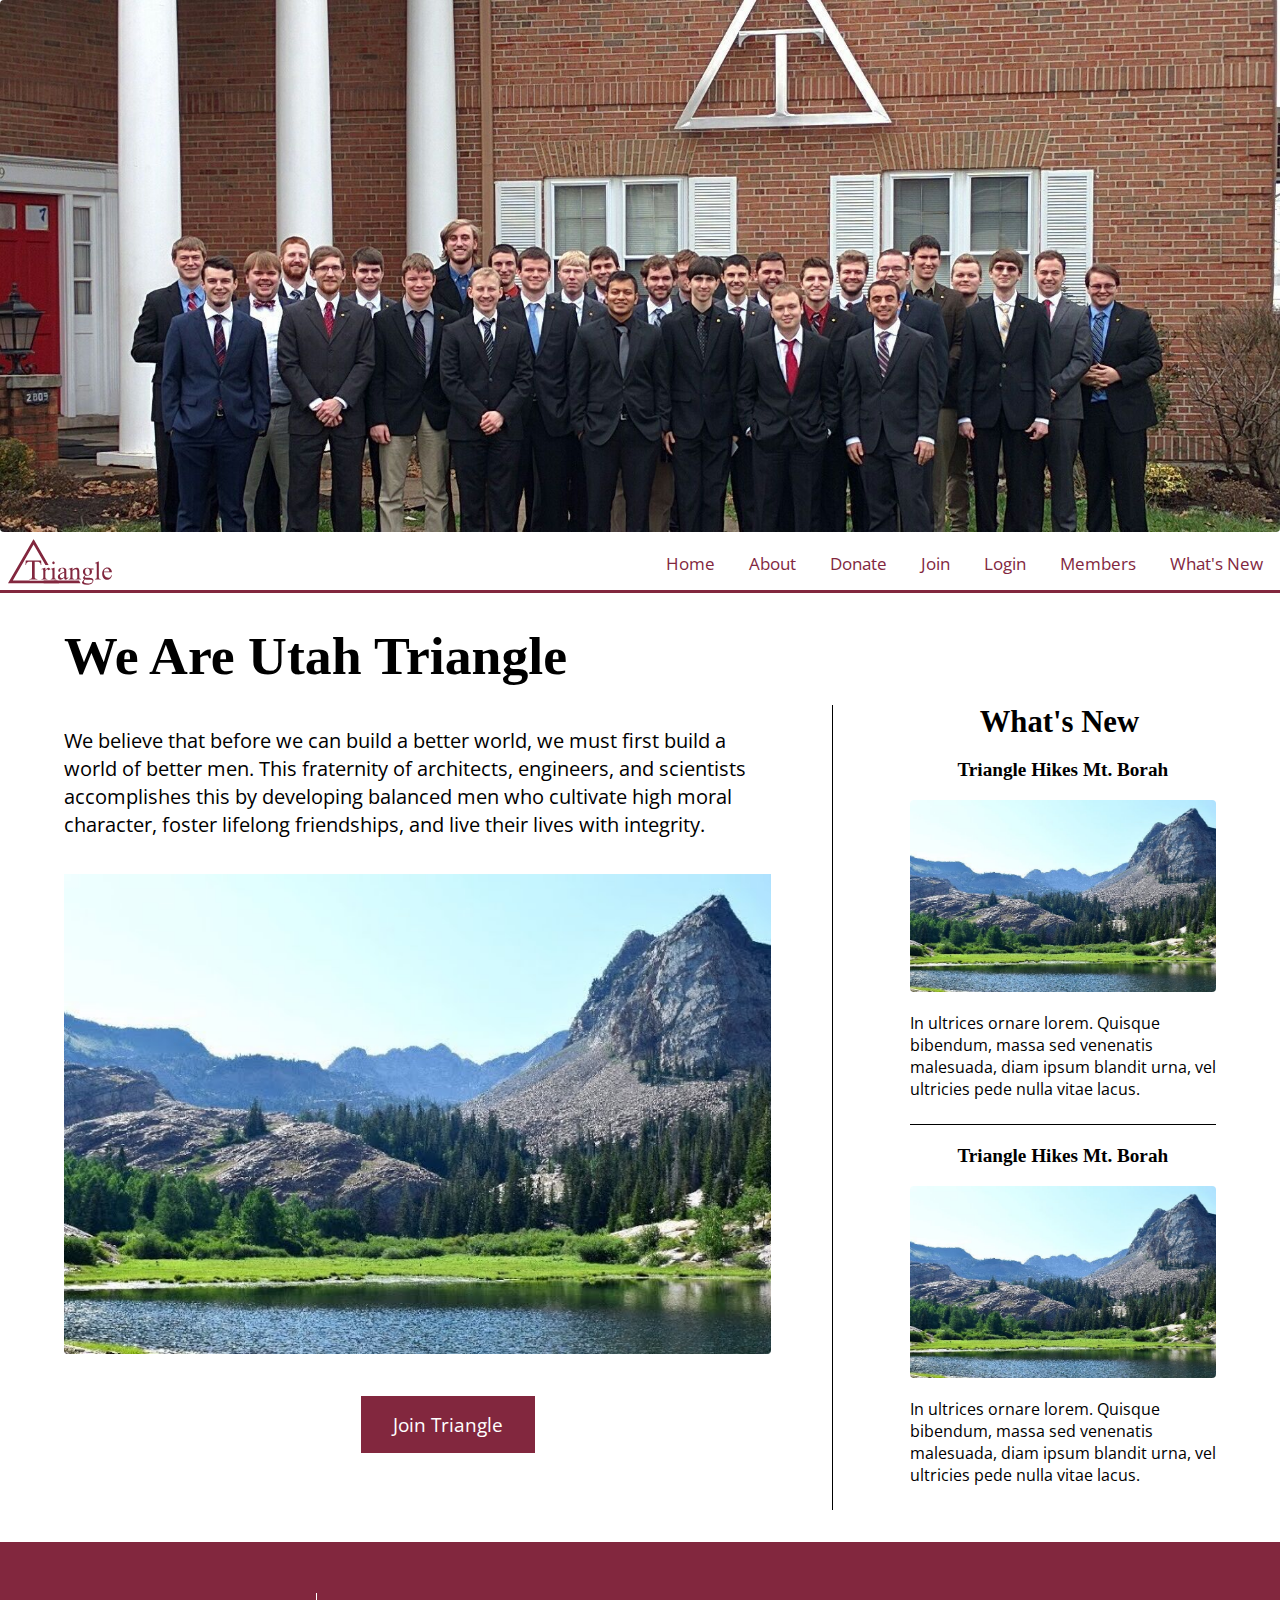
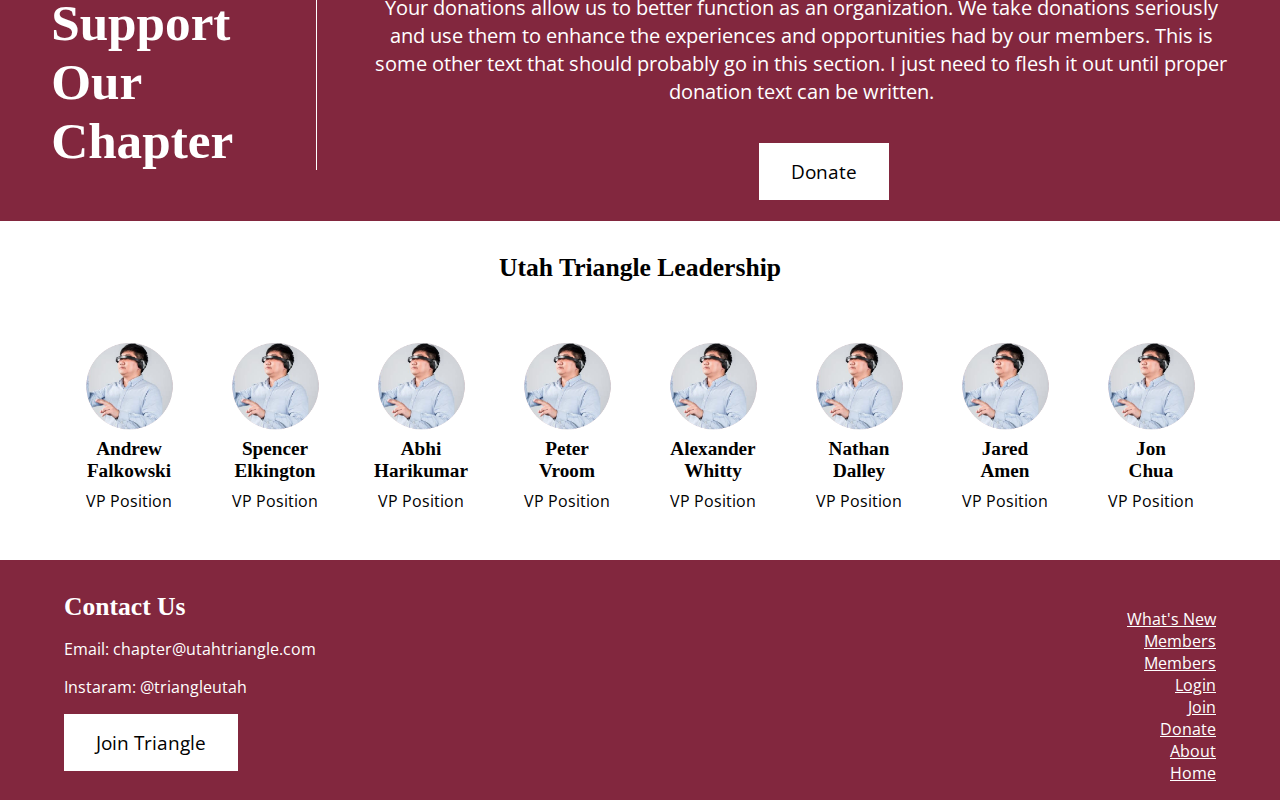
<file: index.html>
<!doctype html>
<html>

<head>
    <title>Triangle Fraternity</title>
    <link rel="stylesheet" type="text/css" href="stylesheets/index.css">
    <link href="https://fonts.googleapis.com/css2?family=Playfair+Display:wght@400;600;700&display=swap" rel="stylesheet">
    <link href="https://fonts.googleapis.com/css2?family=Open+Sans&display=swap" rel="stylesheet">
    <link rel="apple-touch-icon" sizes="180x180" href="images/favicon/apple-touch-icon.png">
    <link rel="icon" type="image/png" sizes="32x32" href="images/favicon/favicon-32x32.png">
    <link rel="icon" type="image/png" sizes="16x16" href="images/favicon/favicon-16x16.png">
    <link rel="manifest" href="images/favicon/site.webmanifest">
    <link rel="mask-icon" href="images/favicon/safari-pinned-tab.svg" color="#5bbad5">
    <meta name="msapplication-TileColor" content="#da532c">
    <meta name="theme-color" content="#ffffff">
</head>

<body>
  <div class="cover-img">
    <img src="images/triangle_photo.jpg" alt="">
  </div>
  <div class="Navigation">
      <img src="images/triangle_logo.svg" alt="">
      <a href='pages/whatsnew.html'>What's New</a>
      <a href='pages/members.html'>Members</a>
      <a href='pages/login.html'>Login</a>
      <a href='pages/join.html'>Join</a>
      <a href='pages/donate.html'>Donate</a>
      <a href='pages/about.html'>About</a>
      <a href='index.html'>Home</a>
  </div>
  <div class="grid-container">
    <div class="title">
      <h1>We Are Utah Triangle</h1>
    </div>
    <div class="mission">
      <p>We believe that before we can build a better world, we must
         first build a world of better men. This fraternity of architects,
          engineers, and scientists accomplishes this by developing balanced
          men who cultivate high moral character, foster lifelong friendships,
          and live their lives with integrity.</p>
      <img src="images/new_event_img.jpeg" alt="">
      <button type="button" name="button">Join Triangle</button>
    </div>
    <div class="new">
      <h2>What's New</h2>
      <article class="new-event">
        <h3>Triangle Hikes Mt. Borah</h3>
        <img src="images/new_event_img.jpeg" alt="">
        <p>In ultrices ornare lorem. Quisque bibendum, massa sed venenatis
           malesuada, diam ipsum blandit urna, vel ultricies pede nulla
            vitae lacus.</p>
      </article>
      <article class="new-event">
        <h3>Triangle Hikes Mt. Borah</h3>
        <img src="images/new_event_img.jpeg" alt="">
        <p>In ultrices ornare lorem. Quisque bibendum, massa sed venenatis
           malesuada, diam ipsum blandit urna, vel ultricies pede nulla
            vitae lacus.</p>
      </article>
    </div>
  </div>
    <div class="donate">
      <div class="donate-title">
        <h1>Support<br>Our<br>Chapter</h1>
      </div>
      <div class="donate-text">
        <p>Your donations allow us to better function as an organization. We take
        donations seriously and use them to enhance the experiences and opportunities
        had by our members. This is some other text that should probably go in
        this section. I just need to flesh it out until proper donation text can
        be written.</p>
        <button type="button" name="button">Donate</button>
      </div>
    </div>
    <div class="leadership">
      <h1>Utah Triangle Leadership</h1>
      <div class="leadership-content">
        <div class="leader_profile">
            <img src="images/member_image_2.png" alt="" class="member_image">
            <h2>Andrew Falkowski</h2>
            <p>VP Position</p>
        </div>
        <div class="leader_profile">
            <img src="images/member_image_2.png" alt="" class="member_image">
            <h2>Spencer Elkington</h2>
            <p>VP Position</p>
        </div>
        <div class="leader_profile">
            <img src="images/member_image_2.png" alt="" class="member_image">
            <h2>Abhi Harikumar</h2>
            <p>VP Position</p>
        </div>
        <div class="leader_profile">
            <img src="images/member_image_2.png" alt="" class="member_image">
            <h2>Peter <br> Vroom</h2>
            <p>VP Position</p>
        </div>
        <div class="leader_profile">
            <img src="images/member_image_2.png" alt="" class="member_image">
            <h2>Alexander <br>Whitty</h2>
            <p>VP Position</p>
        </div>
        <div class="leader_profile">
            <img src="images/member_image_2.png" alt="" class="member_image">
            <h2>Nathan <br>Dalley</h2>
            <p>VP Position</p>
        </div>
        <div class="leader_profile">
            <img src="images/member_image_2.png" alt="" class="member_image">
            <h2>Jared<br> Amen</h2>
            <p>VP Position</p>
        </div>
        <div class="leader_profile">
            <img src="images/member_image_2.png" alt="" class="member_image">
            <h2>Jon <br>Chua</h2>
            <p>VP Position</p>
        </div>
      </div>
    </div>
    <div class="contact">
      <div class="contact_content">
        <div class="contact_info">
          <h3>Contact Us</h3>
          <p>Email: chapter@utahtriangle.com</p>
          <p>Instaram: @triangleutah</p>
          <button type="button" name="button">Join Triangle</button>
        </div>
        <div class="bottom_nav">
          <ul>
            <li><a href='pages/whatsnew.html'>What's New</a></li>
            <li><a href='pages/members.html'>Members</a></li>
            <li><a href='pages/members.html'>Members</a></li>
            <li><a href='pages/login.html'>Login</a></li>
            <li><a href='pages/join.html'>Join</a></li>
            <li><a href='pages/donate.html'>Donate</a></li>
            <li><a href='pages/about.html'>About</a></li>
            <li><a href='index.html'>Home</a></li>
          </ul>
        </div>
      </div>
    </div>
  </div>
    <!-- <div class="leadership">
      <h2>Utah Triangle Leadership</h2>
      <div class="leader_profile">
          <img src="images/member_image_2.png" alt="" class="member_image">
          <h3>John Doe</h3>
          <p>VP Position</p>
          <span><a href="#">View Profile > </a></span>
      </div>
      <div class="leader_profile">
          <img src="images/member_image_2.png" alt="" class="member_image">
          <h3>John Doe</h3>
          <p>VP Position</p>
          <span><a href="#">View Profile > </a></span>
      </div>
      <div class="leader_profile">
          <img src="images/member_image_2.png" alt="" class="member_image">
          <h3>John Doe</h3>
          <p>VP Position</p>
          <span><a href="#">View Profile > </a></span>
      </div>
      <div class="leader_profile">
          <img src="images/member_image_2.png" alt="" class="member_image">
          <h3>John Doe</h3>
          <p>VP Position</p>
          <span><a href="#">View Profile > </a></span>
      </div>
      <div class="leader_profile">
          <img src="images/member_image_2.png" alt="" class="member_image">
          <h3>John Doe</h3>
          <p>VP Position</p>
          <span><a href="#">View Profile > </a></span>
      </div>
      <div class="leader_profile">
          <img src="images/member_image_2.png" alt="" class="member_image">
          <h3>John Doe</h3>
          <p>VP Position</p>
          <span><a href="#">View Profile > </a></span>
      </div>
      <div class="leader_profile">
          <img src="images/member_image_2.png" alt="" class="member_image">
          <h3>John Doe</h3>
          <p>VP Position</p>
          <span><a href="#">View Profile > </a></span>
      </div>
      <div class="leader_profile">
          <img src="images/member_image_2.png" alt="" class="member_image">
          <h3>John Doe</h3>
          <p>VP Position</p>
          <span><a href="#">View Profile > </a></span>
      </div>
    </div>
    <div class="contact">
        <div class="contact_content">
            <div class="contact_info">
                <h1>Contact Us</h1>
                <p>chapter@utahtriangle.com</p>
                <p>@triangleutah</p>
                <button type="button" name="button">Join Triangle</button>
            </div>
            <div class="bottom_nav">
                <ul>
                    <li><a href='pages/whatsnew.html'>What's New</a></li>
                    <li><a href='pages/members.html'>Members</a></li>
                    <li><a href='pages/members.html'>Members</a></li>
                    <li><a href='pages/login.html'>Login</a></li>
                    <li><a href='pages/join.html'>Join</a></li>
                    <li><a href='pages/donate.html'>Donate</a></li>
                    <li><a href='pages/about.html'>About</a></li>
                    <li><a href='index.html'>Home</a></li>
                </ul>
            </div>
        </div> -->
    </div>
  </div>
</body>

</html>
</file>
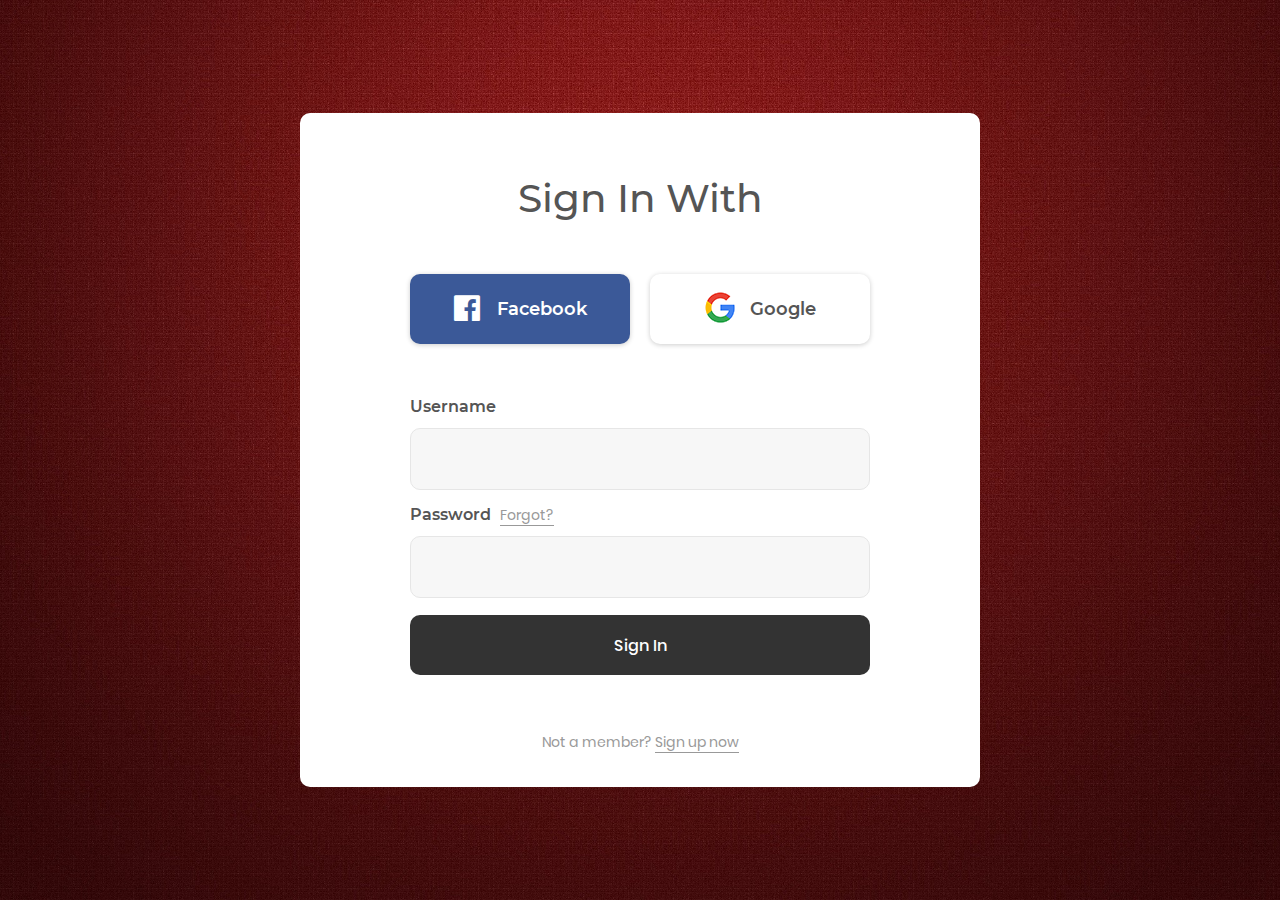
<file: Login_v5/index.html>
<!DOCTYPE html>
<html lang="en">

<head>
    <title>Login V5</title>
    <meta charset="UTF-8">
    <meta name="viewport" content="width=device-width, initial-scale=1">
    <!--===============================================================================================-->
    <link rel="icon" type="image/png" href="images/icons/favicon.ico" />
    <!--===============================================================================================-->
    <link rel="stylesheet" type="text/css" href="vendor/bootstrap/css/bootstrap.min.css">
    <!--===============================================================================================-->
    <link rel="stylesheet" type="text/css" href="fonts/font-awesome-4.7.0/css/font-awesome.min.css">
    <!--===============================================================================================-->
    <link rel="stylesheet" type="text/css" href="fonts/Linearicons-Free-v1.0.0/icon-font.min.css">
    <!--===============================================================================================-->
    <link rel="stylesheet" type="text/css" href="vendor/animate/animate.css">
    <!--===============================================================================================-->
    <link rel="stylesheet" type="text/css" href="vendor/css-hamburgers/hamburgers.min.css">
    <!--===============================================================================================-->
    <link rel="stylesheet" type="text/css" href="vendor/animsition/css/animsition.min.css">
    <!--===============================================================================================-->
    <link rel="stylesheet" type="text/css" href="vendor/select2/select2.min.css">
    <!--===============================================================================================-->
    <link rel="stylesheet" type="text/css" href="vendor/daterangepicker/daterangepicker.css">
    <!--===============================================================================================-->
    <link rel="stylesheet" type="text/css" href="css/util.css">
    <link rel="stylesheet" type="text/css" href="css/main.css">
    <!--===============================================================================================-->
</head>

<body>

    <div class="limiter">
        <div class="container-login100" style="background-image: url('images/maroon.jpg');">
            <div class="wrap-login100 p-l-110 p-r-110 p-t-62 p-b-33">
                <form class="login100-form validate-form flex-sb flex-w">
                    <span class="login100-form-title p-b-53">
						Sign In With
					</span>

                    <a href="#" class="btn-face m-b-20">
                        <i class="fa fa-facebook-official"></i> Facebook
                    </a>

                    <a href="#" class="btn-google m-b-20">
                        <img src="images/icons/icon-google.png" alt="GOOGLE"> Google
                    </a>

                    <div class="p-t-31 p-b-9">
                        <span class="txt1">
							Username
						</span>
                    </div>
                    <div class="wrap-input100 validate-input" data-validate="Username is required">
                        <input class="input100" type="text" name="username">
                        <span class="focus-input100"></span>
                    </div>

                    <div class="p-t-13 p-b-9">
                        <span class="txt1">
							Password
						</span>

                        <a href="#" class="txt2 bo1 m-l-5">
							Forgot?
						</a>
                    </div>
                    <div class="wrap-input100 validate-input" data-validate="Password is required">
                        <input class="input100" type="password" name="pass">
                        <span class="focus-input100"></span>
                    </div>

                    <div class="container-login100-form-btn m-t-17">
                        <button class="login100-form-btn">
							Sign In
						</button>
                    </div>

                    <div class="w-full text-center p-t-55">
                        <span class="txt2">
							Not a member?
						</span>

                        <a href="#" class="txt2 bo1">
							Sign up now
						</a>
                    </div>
                </form>
            </div>
        </div>
    </div>


    <div id="dropDownSelect1"></div>

    <!--===============================================================================================-->
    <script src="vendor/jquery/jquery-3.2.1.min.js"></script>
    <!--===============================================================================================-->
    <script src="vendor/animsition/js/animsition.min.js"></script>
    <!--===============================================================================================-->
    <script src="vendor/bootstrap/js/popper.js"></script>
    <script src="vendor/bootstrap/js/bootstrap.min.js"></script>
    <!--===============================================================================================-->
    <script src="vendor/select2/select2.min.js"></script>
    <!--===============================================================================================-->
    <script src="vendor/daterangepicker/moment.min.js"></script>
    <script src="vendor/daterangepicker/daterangepicker.js"></script>
    <!--===============================================================================================-->
    <script src="vendor/countdowntime/countdowntime.js"></script>
    <!--===============================================================================================-->
    <script src="js/main.js"></script>

</body>

</html>
</file>
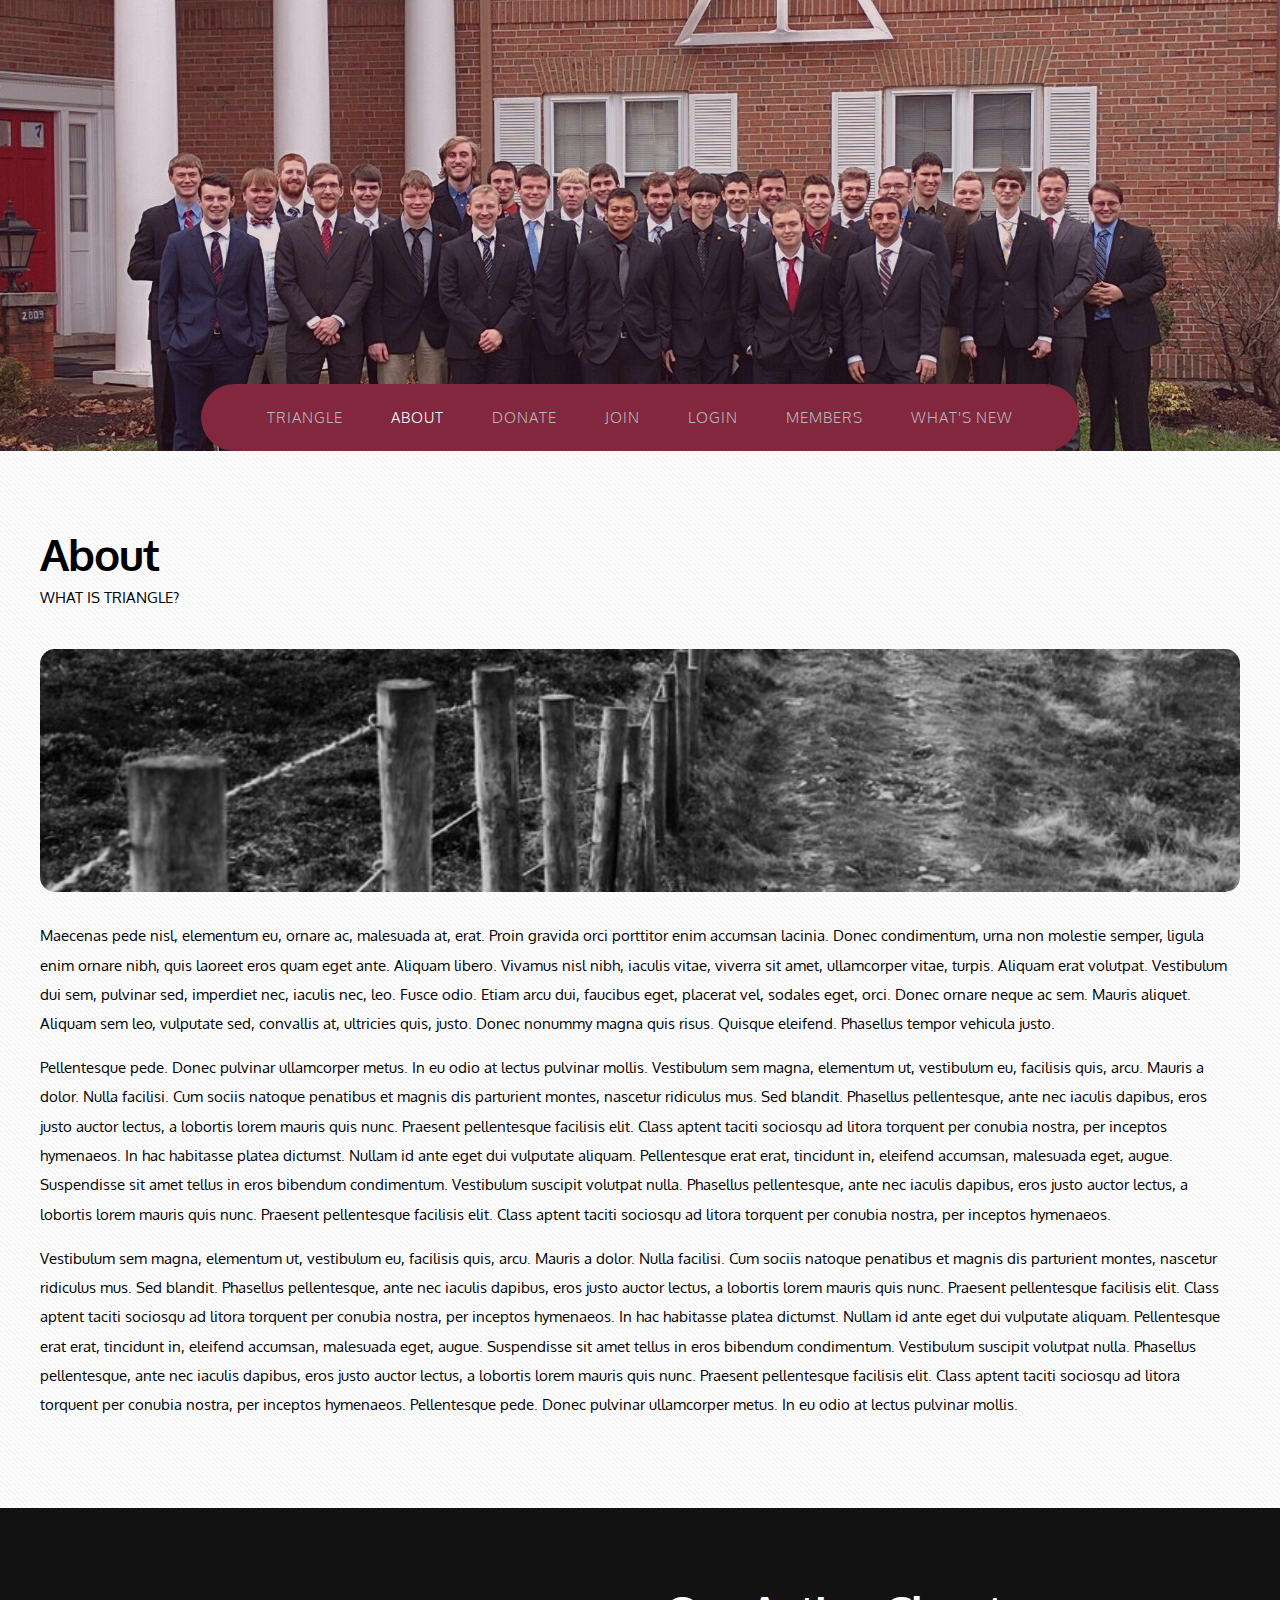
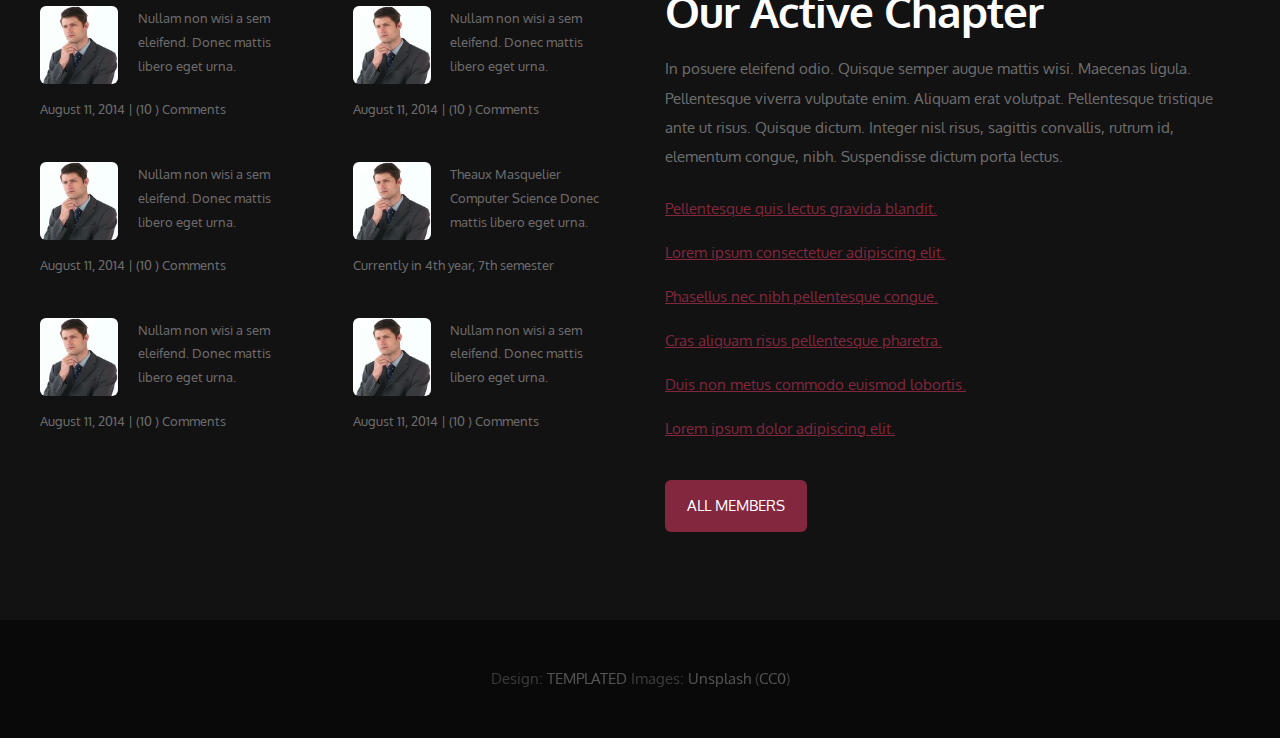
<file: about.html>
<!DOCTYPE HTML>
<!--
	Monochromed by TEMPLATED
    templated.co @templatedco
    Released for free under the Creative Commons Attribution 3.0 license (templated.co/license)
-->
<html>

<head>
    <title>Monochromed by TEMPLATED</title>
    <meta http-equiv="content-type" content="text/html; charset=utf-8" />
    <meta name="description" content="" />
    <meta name="keywords" content="" />
    <link href='http://fonts.googleapis.com/css?family=Oxygen:400,300,700' rel='stylesheet' type='text/css'>
    <!--[if lte IE 8]><script src="js/html5shiv.js"></script><![endif]-->
    <script src="http://ajax.googleapis.com/ajax/libs/jquery/1.11.0/jquery.min.js"></script>
    <script src="js/skel.min.js"></script>
    <script src="js/skel-panels.min.js"></script>
    <script src="js/init.js"></script>
    <noscript>
			<link rel="stylesheet" href="css/skel-noscript.css" />
			<link rel="stylesheet" href="css/style.css" />
		</noscript>
    <!--[if lte IE 8]><link rel="stylesheet" href="css/ie/v8.css" /><![endif]-->
    <!--[if lte IE 9]><link rel="stylesheet" href="css/ie/v9.css" /><![endif]-->
</head>

<body>

    <!-- Header -->
    <div id="header">
        <div class="container">

            <!-- Nav -->
            <nav id="nav">
                <ul>
                    <li><a href="index.html">Triangle</a></li>
                    <li class="active"><a href="about.html">About</a></li>
                    <li><a href="donate.html">Donate</a></li>
                    <li><a href="join.html">Join</a></li>
                    <li><a href="Login_v5/index.html">Login</a></li>
                    <li><a href="members.html">Members</a></li>
                    <li><a href="whatsnew.html">What's new</a></li>
                </ul>
            </nav>

        </div>
    </div>
    <!-- Header -->

    <!-- Main -->
    <div id="main">
        <div class="container">
            <div class="row">

                <!-- Content -->
                <div id="content" class="12u skel-cell-important">
                    <section>
                        <header>
                            <h2>About</h2>
                            <span class="byline">What is Triangle?</span>
                        </header>
                        <p>
                            <a href="#" class="image full"><img src="images/pics02.jpg" alt=""></a>
                        </p>
                        <p>Maecenas pede nisl, elementum eu, ornare ac, malesuada at, erat. Proin gravida orci porttitor enim accumsan lacinia. Donec condimentum, urna non molestie semper, ligula enim ornare nibh, quis laoreet eros quam eget ante. Aliquam
                            libero. Vivamus nisl nibh, iaculis vitae, viverra sit amet, ullamcorper vitae, turpis. Aliquam erat volutpat. Vestibulum dui sem, pulvinar sed, imperdiet nec, iaculis nec, leo. Fusce odio. Etiam arcu dui, faucibus eget, placerat
                            vel, sodales eget, orci. Donec ornare neque ac sem. Mauris aliquet. Aliquam sem leo, vulputate sed, convallis at, ultricies quis, justo. Donec nonummy magna quis risus. Quisque eleifend. Phasellus tempor vehicula justo.</p>
                        <p>Pellentesque pede. Donec pulvinar ullamcorper metus. In eu odio at lectus pulvinar mollis. Vestibulum sem magna, elementum ut, vestibulum eu, facilisis quis, arcu. Mauris a dolor. Nulla facilisi. Cum sociis natoque penatibus et
                            magnis dis parturient montes, nascetur ridiculus mus. Sed blandit. Phasellus pellentesque, ante nec iaculis dapibus, eros justo auctor lectus, a lobortis lorem mauris quis nunc. Praesent pellentesque facilisis elit. Class aptent
                            taciti sociosqu ad litora torquent per conubia nostra, per inceptos hymenaeos. In hac habitasse platea dictumst. Nullam id ante eget dui vulputate aliquam. Pellentesque erat erat, tincidunt in, eleifend accumsan, malesuada
                            eget, augue. Suspendisse sit amet tellus in eros bibendum condimentum. Vestibulum suscipit volutpat nulla. Phasellus pellentesque, ante nec iaculis dapibus, eros justo auctor lectus, a lobortis lorem mauris quis nunc. Praesent
                            pellentesque facilisis elit. Class aptent taciti sociosqu ad litora torquent per conubia nostra, per inceptos hymenaeos.</p>
                        <p>Vestibulum sem magna, elementum ut, vestibulum eu, facilisis quis, arcu. Mauris a dolor. Nulla facilisi. Cum sociis natoque penatibus et magnis dis parturient montes, nascetur ridiculus mus. Sed blandit. Phasellus pellentesque,
                            ante nec iaculis dapibus, eros justo auctor lectus, a lobortis lorem mauris quis nunc. Praesent pellentesque facilisis elit. Class aptent taciti sociosqu ad litora torquent per conubia nostra, per inceptos hymenaeos. In hac
                            habitasse platea dictumst. Nullam id ante eget dui vulputate aliquam. Pellentesque erat erat, tincidunt in, eleifend accumsan, malesuada eget, augue. Suspendisse sit amet tellus in eros bibendum condimentum. Vestibulum suscipit
                            volutpat nulla. Phasellus pellentesque, ante nec iaculis dapibus, eros justo auctor lectus, a lobortis lorem mauris quis nunc. Praesent pellentesque facilisis elit. Class aptent taciti sociosqu ad litora torquent per conubia
                            nostra, per inceptos hymenaeos. Pellentesque pede. Donec pulvinar ullamcorper metus. In eu odio at lectus pulvinar mollis.</p>
                    </section>
                </div>
                <!-- /Content -->

            </div>

        </div>
    </div>
    <!-- Main -->

    <!-- Footer -->
    <div id="footer">
        <div class="container">
            <div class="row">
                <div class="3u">
                    <section>
                        <ul class="style1">
                            <li><img src="images/member_image_1.jpeg" width="78" height="78" alt="">
                                <p>Nullam non wisi a sem eleifend. Donec mattis libero eget urna. </p>
                                <p class="posted">August 11, 2014 | (10 ) Comments</p>
                            </li>
                            <li><img src="images/member_image_1.jpeg" width="78" height="78" alt="">
                                <p>Nullam non wisi a sem eleifend. Donec mattis libero eget urna. </p>
                                <p class="posted">August 11, 2014 | (10 ) Comments</p>
                            </li>
                            <li><img src="images/member_image_1.jpeg" width="78" height="78" alt="">
                                <p>Nullam non wisi a sem eleifend. Donec mattis libero eget urna. </p>
                                <p class="posted">August 11, 2014 | (10 ) Comments</p>
                            </li>
                        </ul>
                    </section>
                </div>
                <div class="3u">
                    <section>
                        <ul class="style1">
                            <li class="first"><img src="images/member_image_1.jpeg" width="78" height="78" alt="">
                                <p>Nullam non wisi a sem eleifend. Donec mattis libero eget urna. </p>
                                <p class="posted">August 11, 2014 | (10 ) Comments</p>
                            </li>
                            <li><img src="images/member_image_1.jpeg" width="78" height="78" alt="">
                                <p>Theaux Masquelier Computer Science Donec mattis libero eget urna. </p>
                                <p class="posted">Currently in 4th year, 7th semester</p>
                            </li>
                            <li><img src="images/member_image_1.jpeg" width="78" height="78" alt="">
                                <p>Nullam non wisi a sem eleifend. Donec mattis libero eget urna. </p>
                                <p class="posted">August 11, 2014 | (10 ) Comments</p>
                            </li>
                        </ul>
                    </section>
                </div>
                <div class="6u">
                    <section>
                        <header>
                            <h2>Our Active Chapter</h2>
                        </header>
                        <p>In posuere eleifend odio. Quisque semper augue mattis wisi. Maecenas ligula. Pellentesque viverra vulputate enim. Aliquam erat volutpat. Pellentesque tristique ante ut risus. Quisque dictum. Integer nisl risus, sagittis convallis,
                            rutrum id, elementum congue, nibh. Suspendisse dictum porta lectus.</p>
                        <ul class="default">
                            <li><a href="#">Pellentesque quis lectus gravida blandit.</a></li>
                            <li><a href="#">Lorem ipsum consectetuer adipiscing elit.</a></li>
                            <li><a href="#">Phasellus nec nibh pellentesque congue.</a></li>
                            <li><a href="#">Cras aliquam risus pellentesque pharetra.</a></li>
                            <li><a href="#">Duis non metus commodo euismod lobortis.</a></li>
                            <li><a href="#">Lorem ipsum dolor adipiscing elit.</a></li>
                            <a href="#" class="button">all members</a>
                        </ul>
                    </section>
                </div>
            </div>
        </div>
    </div>
    <!-- Footer -->

    <!-- Copyright -->
    <div id="copyright">
        <div class="container">
            Design: <a href="http://templated.co">TEMPLATED</a> Images: <a href="http://unsplash.com">Unsplash</a> (<a href="http://unsplash.com/cc0">CC0</a>)
        </div>
    </div>

</body>

</html>
</file>
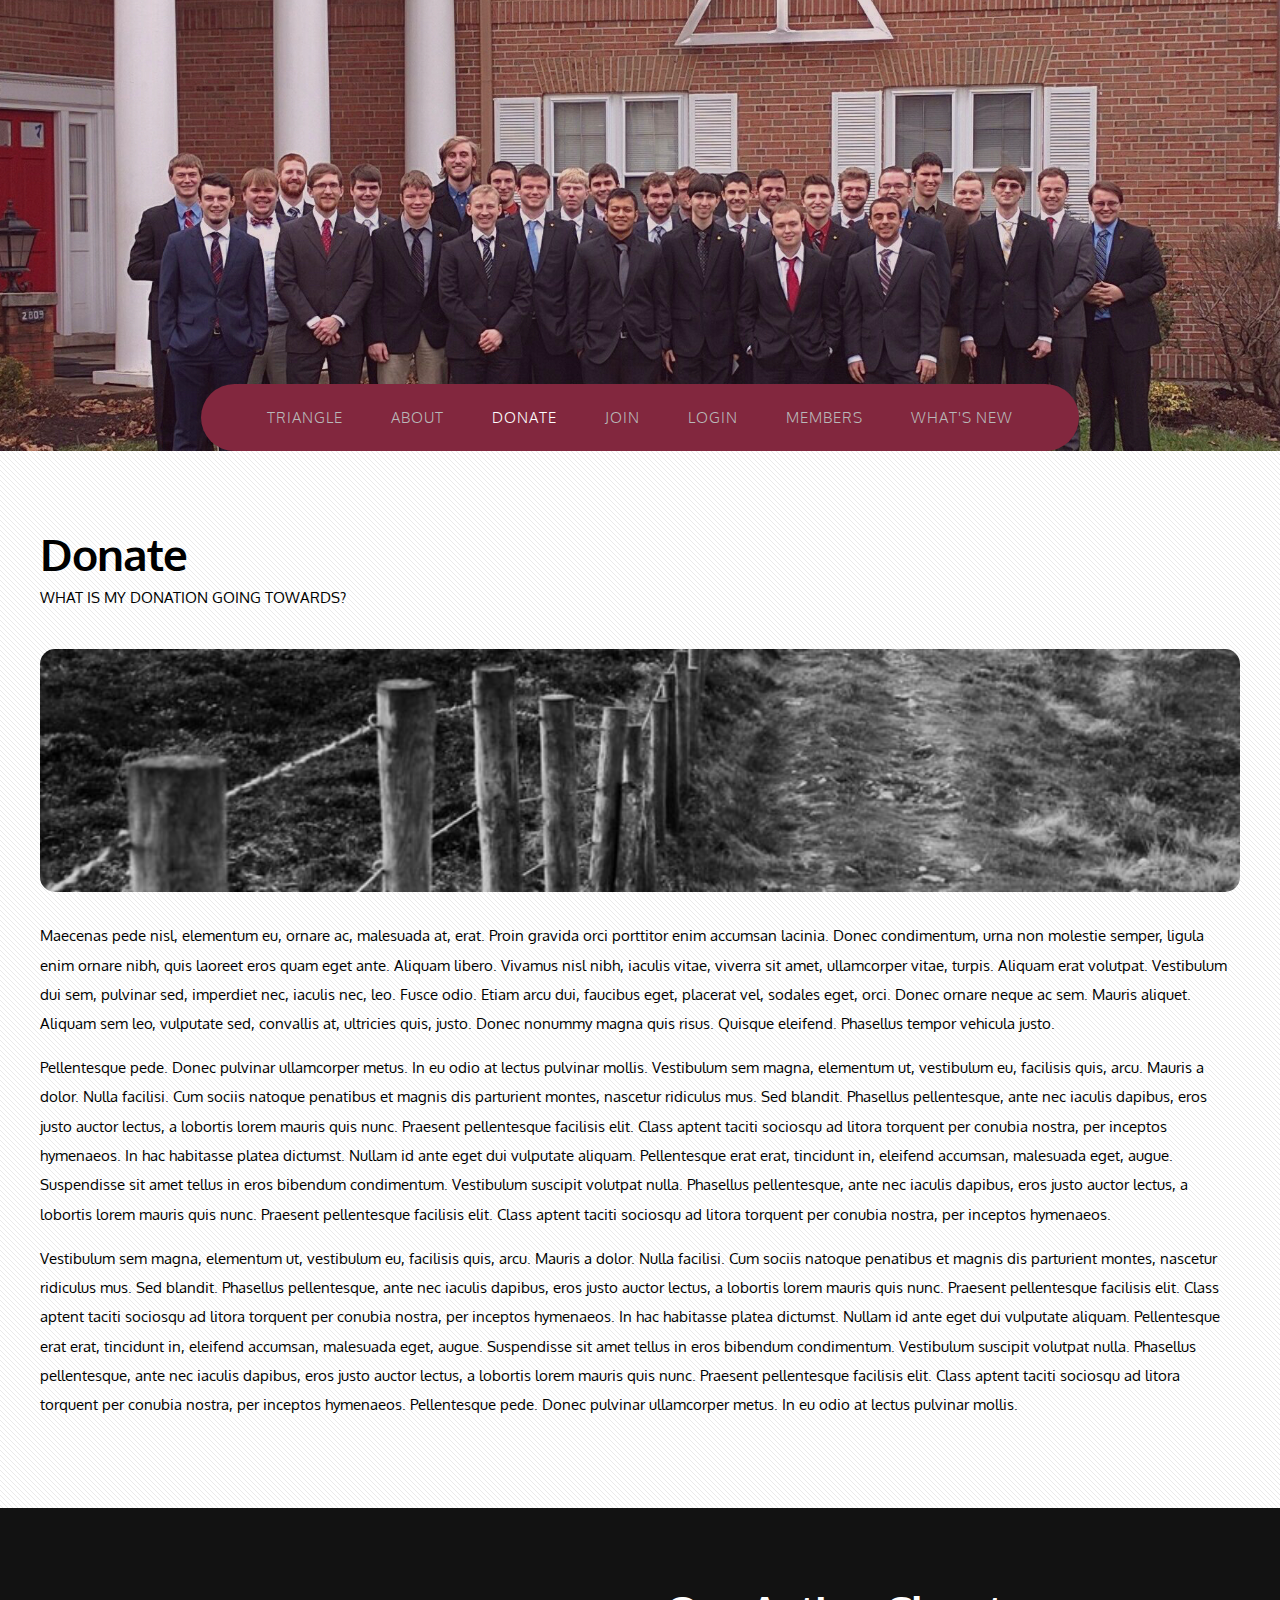
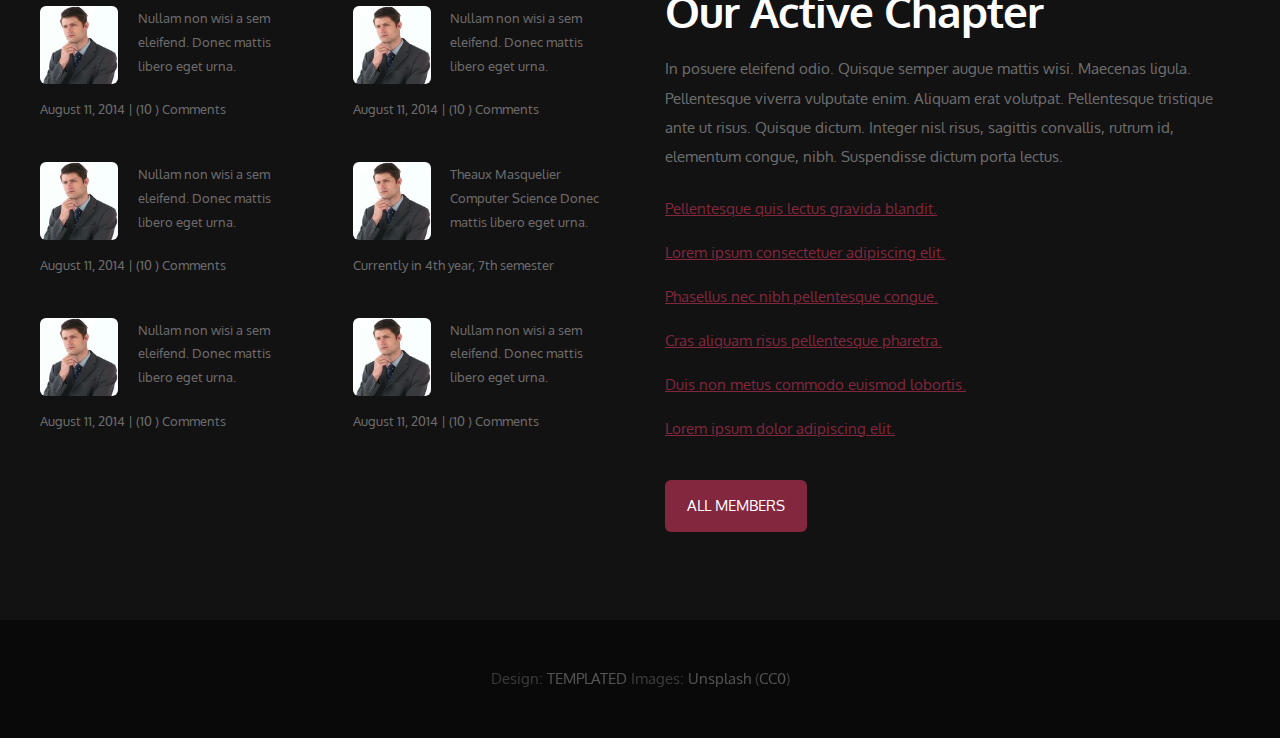
<file: donate.html>
<!DOCTYPE HTML>
<!--
	Monochromed by TEMPLATED
    templated.co @templatedco
    Released for free under the Creative Commons Attribution 3.0 license (templated.co/license)
-->
<html>

<head>
    <title>Monochromed by TEMPLATED</title>
    <meta http-equiv="content-type" content="text/html; charset=utf-8" />
    <meta name="description" content="" />
    <meta name="keywords" content="" />
    <link href='http://fonts.googleapis.com/css?family=Oxygen:400,300,700' rel='stylesheet' type='text/css'>
    <!--[if lte IE 8]><script src="js/html5shiv.js"></script><![endif]-->
    <script src="http://ajax.googleapis.com/ajax/libs/jquery/1.11.0/jquery.min.js"></script>
    <script src="js/skel.min.js"></script>
    <script src="js/skel-panels.min.js"></script>
    <script src="js/init.js"></script>
    <noscript>
			<link rel="stylesheet" href="css/skel-noscript.css" />
			<link rel="stylesheet" href="css/style.css" />
		</noscript>
    <!--[if lte IE 8]><link rel="stylesheet" href="css/ie/v8.css" /><![endif]-->
    <!--[if lte IE 9]><link rel="stylesheet" href="css/ie/v9.css" /><![endif]-->
</head>

<body>

    <!-- Header -->
    <div id="header">
        <div class="container">

            <!-- Nav -->
            <nav id="nav">
                <ul>
                    <li><a href="index.html">Triangle</a></li>
                    <li><a href="about.html">About</a></li>
                    <li class="active"><a href="donate.html">Donate</a></li>
                    <li><a href="join.html">Join</a></li>
                    <li><a href="Login_v5/index.html">Login</a></li>
                    <li><a href="members.html">Members</a></li>
                    <li><a href="whatsnew.html">What's new</a></li>
                </ul>
            </nav>

        </div>
    </div>
    <!-- Header -->

    <!-- Main -->
    <div id="main">
        <div class="container">
            <div class="row">

                <!-- Content -->
                <div id="content" class="12u skel-cell-important">
                    <section>
                        <header>
                            <h2>Donate</h2>
                            <span class="byline">what is my donation going towards?</span>
                        </header>
                        <p>
                            <a href="#" class="image full"><img src="images/pics02.jpg" alt=""></a>
                        </p>
                        <p>Maecenas pede nisl, elementum eu, ornare ac, malesuada at, erat. Proin gravida orci porttitor enim accumsan lacinia. Donec condimentum, urna non molestie semper, ligula enim ornare nibh, quis laoreet eros quam eget ante. Aliquam
                            libero. Vivamus nisl nibh, iaculis vitae, viverra sit amet, ullamcorper vitae, turpis. Aliquam erat volutpat. Vestibulum dui sem, pulvinar sed, imperdiet nec, iaculis nec, leo. Fusce odio. Etiam arcu dui, faucibus eget, placerat
                            vel, sodales eget, orci. Donec ornare neque ac sem. Mauris aliquet. Aliquam sem leo, vulputate sed, convallis at, ultricies quis, justo. Donec nonummy magna quis risus. Quisque eleifend. Phasellus tempor vehicula justo.</p>
                        <p>Pellentesque pede. Donec pulvinar ullamcorper metus. In eu odio at lectus pulvinar mollis. Vestibulum sem magna, elementum ut, vestibulum eu, facilisis quis, arcu. Mauris a dolor. Nulla facilisi. Cum sociis natoque penatibus et
                            magnis dis parturient montes, nascetur ridiculus mus. Sed blandit. Phasellus pellentesque, ante nec iaculis dapibus, eros justo auctor lectus, a lobortis lorem mauris quis nunc. Praesent pellentesque facilisis elit. Class aptent
                            taciti sociosqu ad litora torquent per conubia nostra, per inceptos hymenaeos. In hac habitasse platea dictumst. Nullam id ante eget dui vulputate aliquam. Pellentesque erat erat, tincidunt in, eleifend accumsan, malesuada
                            eget, augue. Suspendisse sit amet tellus in eros bibendum condimentum. Vestibulum suscipit volutpat nulla. Phasellus pellentesque, ante nec iaculis dapibus, eros justo auctor lectus, a lobortis lorem mauris quis nunc. Praesent
                            pellentesque facilisis elit. Class aptent taciti sociosqu ad litora torquent per conubia nostra, per inceptos hymenaeos.</p>
                        <p>Vestibulum sem magna, elementum ut, vestibulum eu, facilisis quis, arcu. Mauris a dolor. Nulla facilisi. Cum sociis natoque penatibus et magnis dis parturient montes, nascetur ridiculus mus. Sed blandit. Phasellus pellentesque,
                            ante nec iaculis dapibus, eros justo auctor lectus, a lobortis lorem mauris quis nunc. Praesent pellentesque facilisis elit. Class aptent taciti sociosqu ad litora torquent per conubia nostra, per inceptos hymenaeos. In hac
                            habitasse platea dictumst. Nullam id ante eget dui vulputate aliquam. Pellentesque erat erat, tincidunt in, eleifend accumsan, malesuada eget, augue. Suspendisse sit amet tellus in eros bibendum condimentum. Vestibulum suscipit
                            volutpat nulla. Phasellus pellentesque, ante nec iaculis dapibus, eros justo auctor lectus, a lobortis lorem mauris quis nunc. Praesent pellentesque facilisis elit. Class aptent taciti sociosqu ad litora torquent per conubia
                            nostra, per inceptos hymenaeos. Pellentesque pede. Donec pulvinar ullamcorper metus. In eu odio at lectus pulvinar mollis.</p>
                    </section>
                </div>
                <!-- /Content -->

            </div>

        </div>
    </div>
    <!-- Main -->

    <!-- Footer -->
    <div id="footer">
        <div class="container">
            <div class="row">
                <div class="3u">
                    <section>
                        <ul class="style1">
                            <li><img src="images/member_image_1.jpeg" width="78" height="78" alt="">
                                <p>Nullam non wisi a sem eleifend. Donec mattis libero eget urna. </p>
                                <p class="posted">August 11, 2014 | (10 ) Comments</p>
                            </li>
                            <li><img src="images/member_image_1.jpeg" width="78" height="78" alt="">
                                <p>Nullam non wisi a sem eleifend. Donec mattis libero eget urna. </p>
                                <p class="posted">August 11, 2014 | (10 ) Comments</p>
                            </li>
                            <li><img src="images/member_image_1.jpeg" width="78" height="78" alt="">
                                <p>Nullam non wisi a sem eleifend. Donec mattis libero eget urna. </p>
                                <p class="posted">August 11, 2014 | (10 ) Comments</p>
                            </li>
                        </ul>
                    </section>
                </div>
                <div class="3u">
                    <section>
                        <ul class="style1">
                            <li class="first"><img src="images/member_image_1.jpeg" width="78" height="78" alt="">
                                <p>Nullam non wisi a sem eleifend. Donec mattis libero eget urna. </p>
                                <p class="posted">August 11, 2014 | (10 ) Comments</p>
                            </li>
                            <li><img src="images/member_image_1.jpeg" width="78" height="78" alt="">
                                <p>Theaux Masquelier Computer Science Donec mattis libero eget urna. </p>
                                <p class="posted">Currently in 4th year, 7th semester</p>
                            </li>
                            <li><img src="images/member_image_1.jpeg" width="78" height="78" alt="">
                                <p>Nullam non wisi a sem eleifend. Donec mattis libero eget urna. </p>
                                <p class="posted">August 11, 2014 | (10 ) Comments</p>
                            </li>
                        </ul>
                    </section>
                </div>
                <div class="6u">
                    <section>
                        <header>
                            <h2>Our Active Chapter</h2>
                        </header>
                        <p>In posuere eleifend odio. Quisque semper augue mattis wisi. Maecenas ligula. Pellentesque viverra vulputate enim. Aliquam erat volutpat. Pellentesque tristique ante ut risus. Quisque dictum. Integer nisl risus, sagittis convallis,
                            rutrum id, elementum congue, nibh. Suspendisse dictum porta lectus.</p>
                        <ul class="default">
                            <li><a href="#">Pellentesque quis lectus gravida blandit.</a></li>
                            <li><a href="#">Lorem ipsum consectetuer adipiscing elit.</a></li>
                            <li><a href="#">Phasellus nec nibh pellentesque congue.</a></li>
                            <li><a href="#">Cras aliquam risus pellentesque pharetra.</a></li>
                            <li><a href="#">Duis non metus commodo euismod lobortis.</a></li>
                            <li><a href="#">Lorem ipsum dolor adipiscing elit.</a></li>
                            <a href="#" class="button">all members</a>
                        </ul>
                    </section>
                </div>
            </div>
        </div>
    </div>
    <!-- Footer -->

    <!-- Copyright -->
    <div id="copyright">
        <div class="container">
            Design: <a href="http://templated.co">TEMPLATED</a> Images: <a href="http://unsplash.com">Unsplash</a> (<a href="http://unsplash.com/cc0">CC0</a>)
        </div>
    </div>

</body>

</html>
</file>
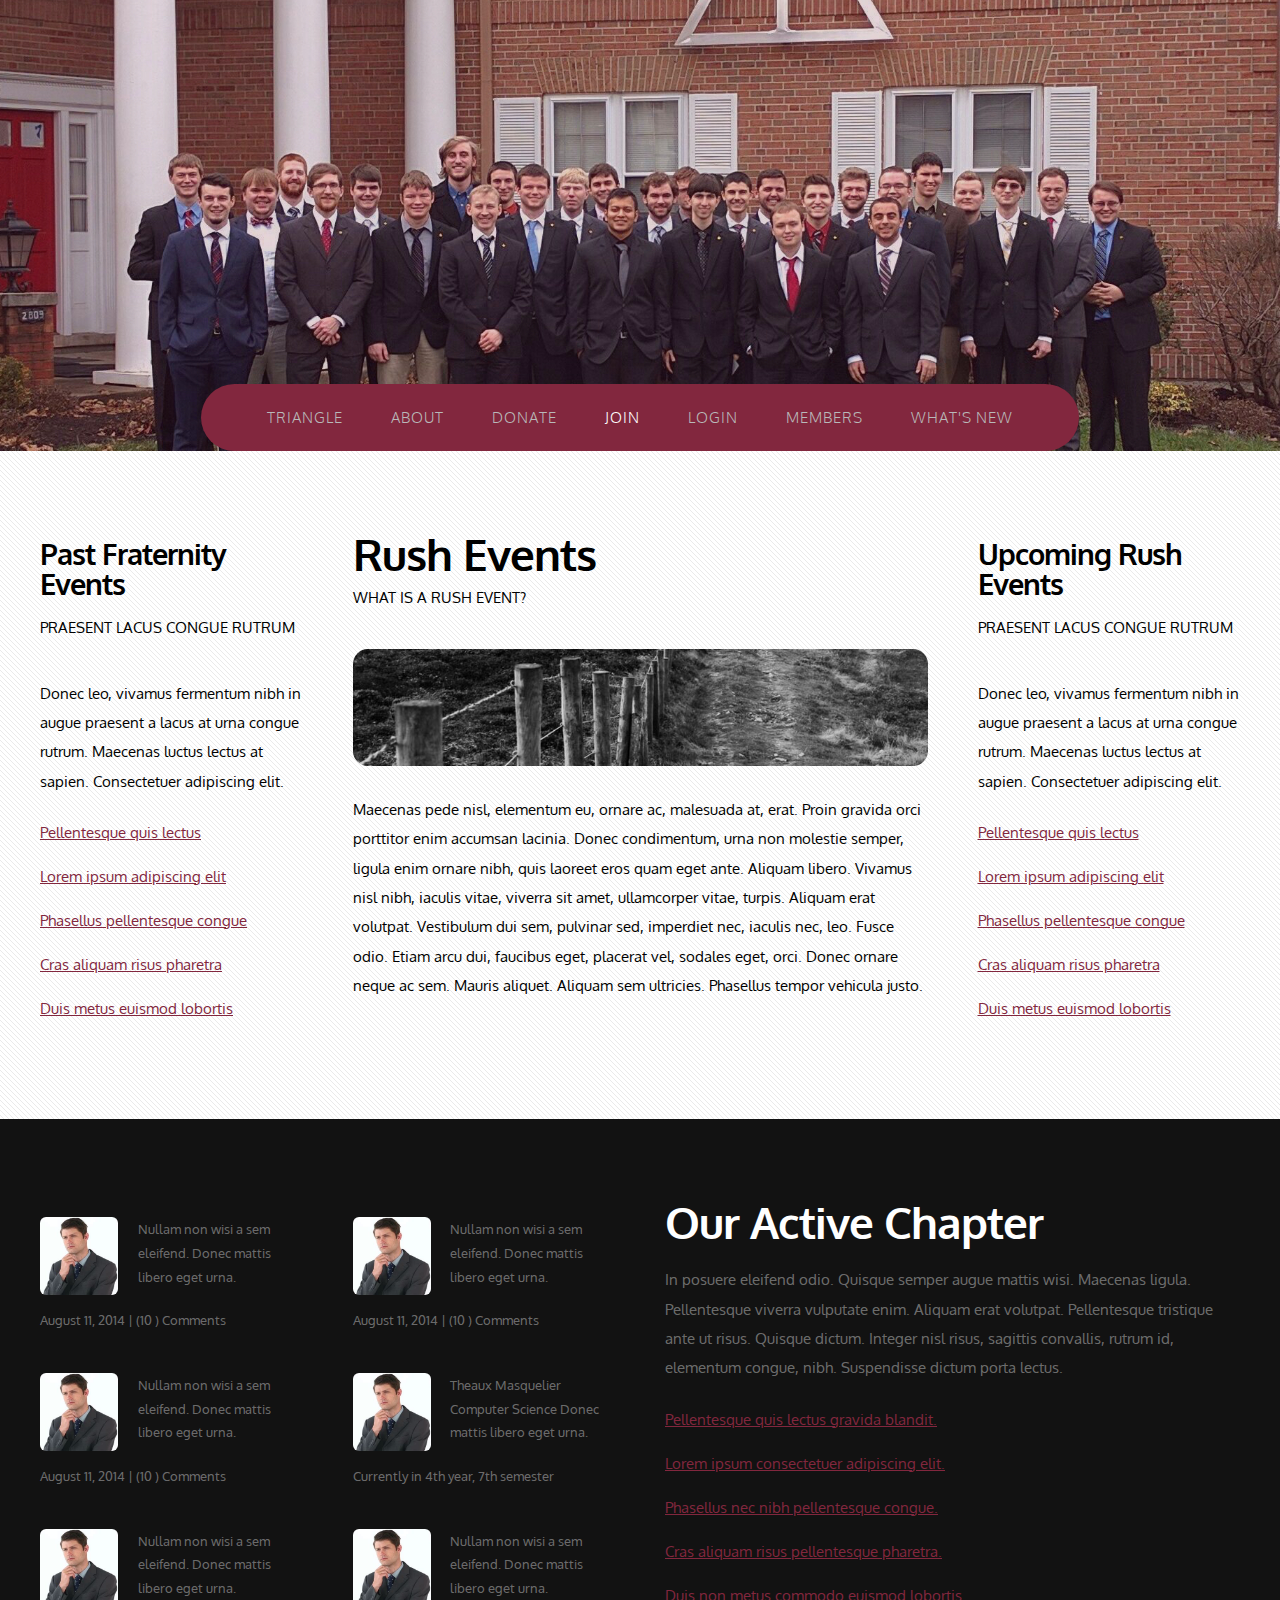
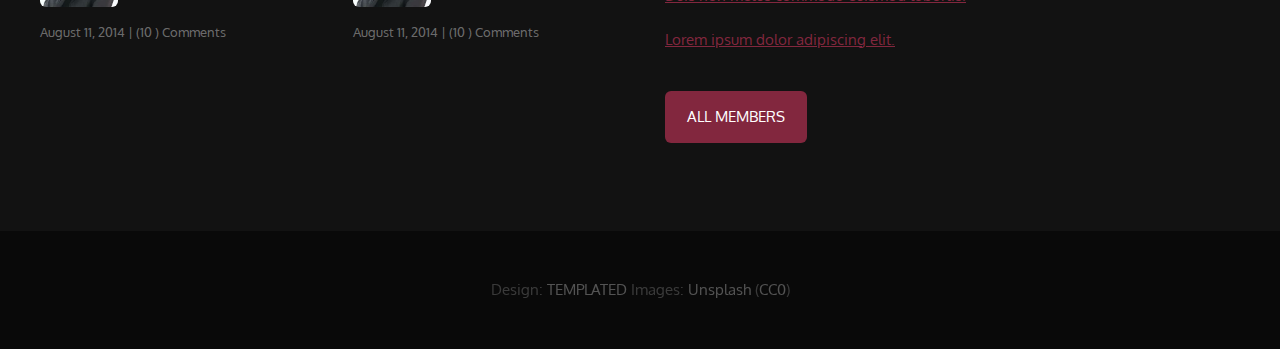
<file: join.html>
<!DOCTYPE HTML>
<!--
	Monochromed by TEMPLATED
    templated.co @templatedco
    Released for free under the Creative Commons Attribution 3.0 license (templated.co/license)
-->
<html>

<head>
    <title>Monochromed by TEMPLATED</title>
    <meta http-equiv="content-type" content="text/html; charset=utf-8" />
    <meta name="description" content="" />
    <meta name="keywords" content="" />
    <link href='http://fonts.googleapis.com/css?family=Oxygen:400,300,700' rel='stylesheet' type='text/css'>
    <!--[if lte IE 8]><script src="js/html5shiv.js"></script><![endif]-->
    <script src="http://ajax.googleapis.com/ajax/libs/jquery/1.11.0/jquery.min.js"></script>
    <script src="js/skel.min.js"></script>
    <script src="js/skel-panels.min.js"></script>
    <script src="js/init.js"></script>
    <noscript>
			<link rel="stylesheet" href="css/skel-noscript.css" />
			<link rel="stylesheet" href="css/style.css" />
		</noscript>
    <!--[if lte IE 8]><link rel="stylesheet" href="css/ie/v8.css" /><![endif]-->
    <!--[if lte IE 9]><link rel="stylesheet" href="css/ie/v9.css" /><![endif]-->
</head>

<body>

    <!-- Header -->
    <div id="header">
        <div class="container">
            <!-- Nav -->
            <nav id="nav">
                <ul>
                    <li><a href="index.html">Triangle</a></li>
                    <li><a href="about.html">About</a></li>
                    <li><a href="donate.html">Donate</a></li>
                    <li class="active"><a href="join.html">Join</a></li>
                    <li><a href="Login_v5/index.html">Login</a></li>
                    <li><a href="members.html">Members</a></li>
                    <li><a href="whatsnew.html">What's new</a></li>
                </ul>
            </nav>

        </div>
    </div>
    <!-- Header -->

    <!-- Main -->
    <div id="main">
        <div class="container">
            <div class="row">

                <!-- Sidebar -->
                <div id="sidebar" class="3u">
                    <section>
                        <header>
                            <h2>Past Fraternity Events</h2>
                            <span class="byline">Praesent lacus congue rutrum</span>
                        </header>
                        <p>Donec leo, vivamus fermentum nibh in augue praesent a lacus at urna congue rutrum. Maecenas luctus lectus at sapien. Consectetuer adipiscing elit.</p>
                        <ul class="default">
                            <li><a href="#">Pellentesque quis lectus</a></li>
                            <li><a href="#">Lorem ipsum adipiscing elit</a></li>
                            <li><a href="#">Phasellus pellentesque congue</a></li>
                            <li><a href="#">Cras aliquam risus pharetra</a></li>
                            <li><a href="#">Duis metus euismod lobortis</a></li>
                        </ul>
                    </section>
                </div>
                <!-- Sidebar -->

                <!-- Content -->
                <div id="content" class="6u skel-cell-important">
                    <section>
                        <header>
                            <h2>Rush Events</h2>
                            <span class="byline">What is a rush event?</span>
                        </header>
                        <p>
                            <a href="#" class="image full"><img src="images/pics02.jpg" alt=""></a>
                        </p>
                        <p>Maecenas pede nisl, elementum eu, ornare ac, malesuada at, erat. Proin gravida orci porttitor enim accumsan lacinia. Donec condimentum, urna non molestie semper, ligula enim ornare nibh, quis laoreet eros quam eget ante. Aliquam
                            libero. Vivamus nisl nibh, iaculis vitae, viverra sit amet, ullamcorper vitae, turpis. Aliquam erat volutpat. Vestibulum dui sem, pulvinar sed, imperdiet nec, iaculis nec, leo. Fusce odio. Etiam arcu dui, faucibus eget, placerat
                            vel, sodales eget, orci. Donec ornare neque ac sem. Mauris aliquet. Aliquam sem ultricies. Phasellus tempor vehicula justo.</p>
                    </section>
                </div>
                <!-- /Content -->

                <!-- Sidebar -->
                <div id="sidebar" class="3u">
                    <section>
                        <header>
                            <h2>Upcoming Rush Events</h2>
                            <span class="byline">Praesent lacus congue rutrum</span>
                        </header>
                        <p>Donec leo, vivamus fermentum nibh in augue praesent a lacus at urna congue rutrum. Maecenas luctus lectus at sapien. Consectetuer adipiscing elit.</p>
                        <ul class="default">
                            <li><a href="#">Pellentesque quis lectus</a></li>
                            <li><a href="#">Lorem ipsum adipiscing elit</a></li>
                            <li><a href="#">Phasellus pellentesque congue</a></li>
                            <li><a href="#">Cras aliquam risus pharetra</a></li>
                            <li><a href="#">Duis metus euismod lobortis</a></li>
                        </ul>
                    </section>
                </div>
                <!-- Sidebar -->

            </div>

        </div>
    </div>
    <!-- Main -->

    <!-- Footer -->
    <div id="footer">
        <div class="container">
            <div class="row">
                <div class="3u">
                    <section>
                        <ul class="style1">
                            <li><img src="images/member_image_1.jpeg" width="78" height="78" alt="">
                                <p>Nullam non wisi a sem eleifend. Donec mattis libero eget urna. </p>
                                <p class="posted">August 11, 2014 | (10 ) Comments</p>
                            </li>
                            <li><img src="images/member_image_1.jpeg" width="78" height="78" alt="">
                                <p>Nullam non wisi a sem eleifend. Donec mattis libero eget urna. </p>
                                <p class="posted">August 11, 2014 | (10 ) Comments</p>
                            </li>
                            <li><img src="images/member_image_1.jpeg" width="78" height="78" alt="">
                                <p>Nullam non wisi a sem eleifend. Donec mattis libero eget urna. </p>
                                <p class="posted">August 11, 2014 | (10 ) Comments</p>
                            </li>
                        </ul>
                    </section>
                </div>
                <div class="3u">
                    <section>
                        <ul class="style1">
                            <li class="first"><img src="images/member_image_1.jpeg" width="78" height="78" alt="">
                                <p>Nullam non wisi a sem eleifend. Donec mattis libero eget urna. </p>
                                <p class="posted">August 11, 2014 | (10 ) Comments</p>
                            </li>
                            <li><img src="images/member_image_1.jpeg" width="78" height="78" alt="">
                                <p>Theaux Masquelier Computer Science Donec mattis libero eget urna. </p>
                                <p class="posted">Currently in 4th year, 7th semester</p>
                            </li>
                            <li><img src="images/member_image_1.jpeg" width="78" height="78" alt="">
                                <p>Nullam non wisi a sem eleifend. Donec mattis libero eget urna. </p>
                                <p class="posted">August 11, 2014 | (10 ) Comments</p>
                            </li>
                        </ul>
                    </section>
                </div>
                <div class="6u">
                    <section>
                        <header>
                            <h2>Our Active Chapter</h2>
                        </header>
                        <p>In posuere eleifend odio. Quisque semper augue mattis wisi. Maecenas ligula. Pellentesque viverra vulputate enim. Aliquam erat volutpat. Pellentesque tristique ante ut risus. Quisque dictum. Integer nisl risus, sagittis convallis,
                            rutrum id, elementum congue, nibh. Suspendisse dictum porta lectus.</p>
                        <ul class="default">
                            <li><a href="#">Pellentesque quis lectus gravida blandit.</a></li>
                            <li><a href="#">Lorem ipsum consectetuer adipiscing elit.</a></li>
                            <li><a href="#">Phasellus nec nibh pellentesque congue.</a></li>
                            <li><a href="#">Cras aliquam risus pellentesque pharetra.</a></li>
                            <li><a href="#">Duis non metus commodo euismod lobortis.</a></li>
                            <li><a href="#">Lorem ipsum dolor adipiscing elit.</a></li>
                            <a href="#" class="button">all members</a>
                        </ul>
                    </section>
                </div>
            </div>
        </div>
    </div>
    <!-- Footer -->

    <!-- Copyright -->
    <div id="copyright">
        <div class="container">
            Design: <a href="http://templated.co">TEMPLATED</a> Images: <a href="http://unsplash.com">Unsplash</a> (<a href="http://unsplash.com/cc0">CC0</a>)
        </div>
    </div>

</body>

</html>
</file>
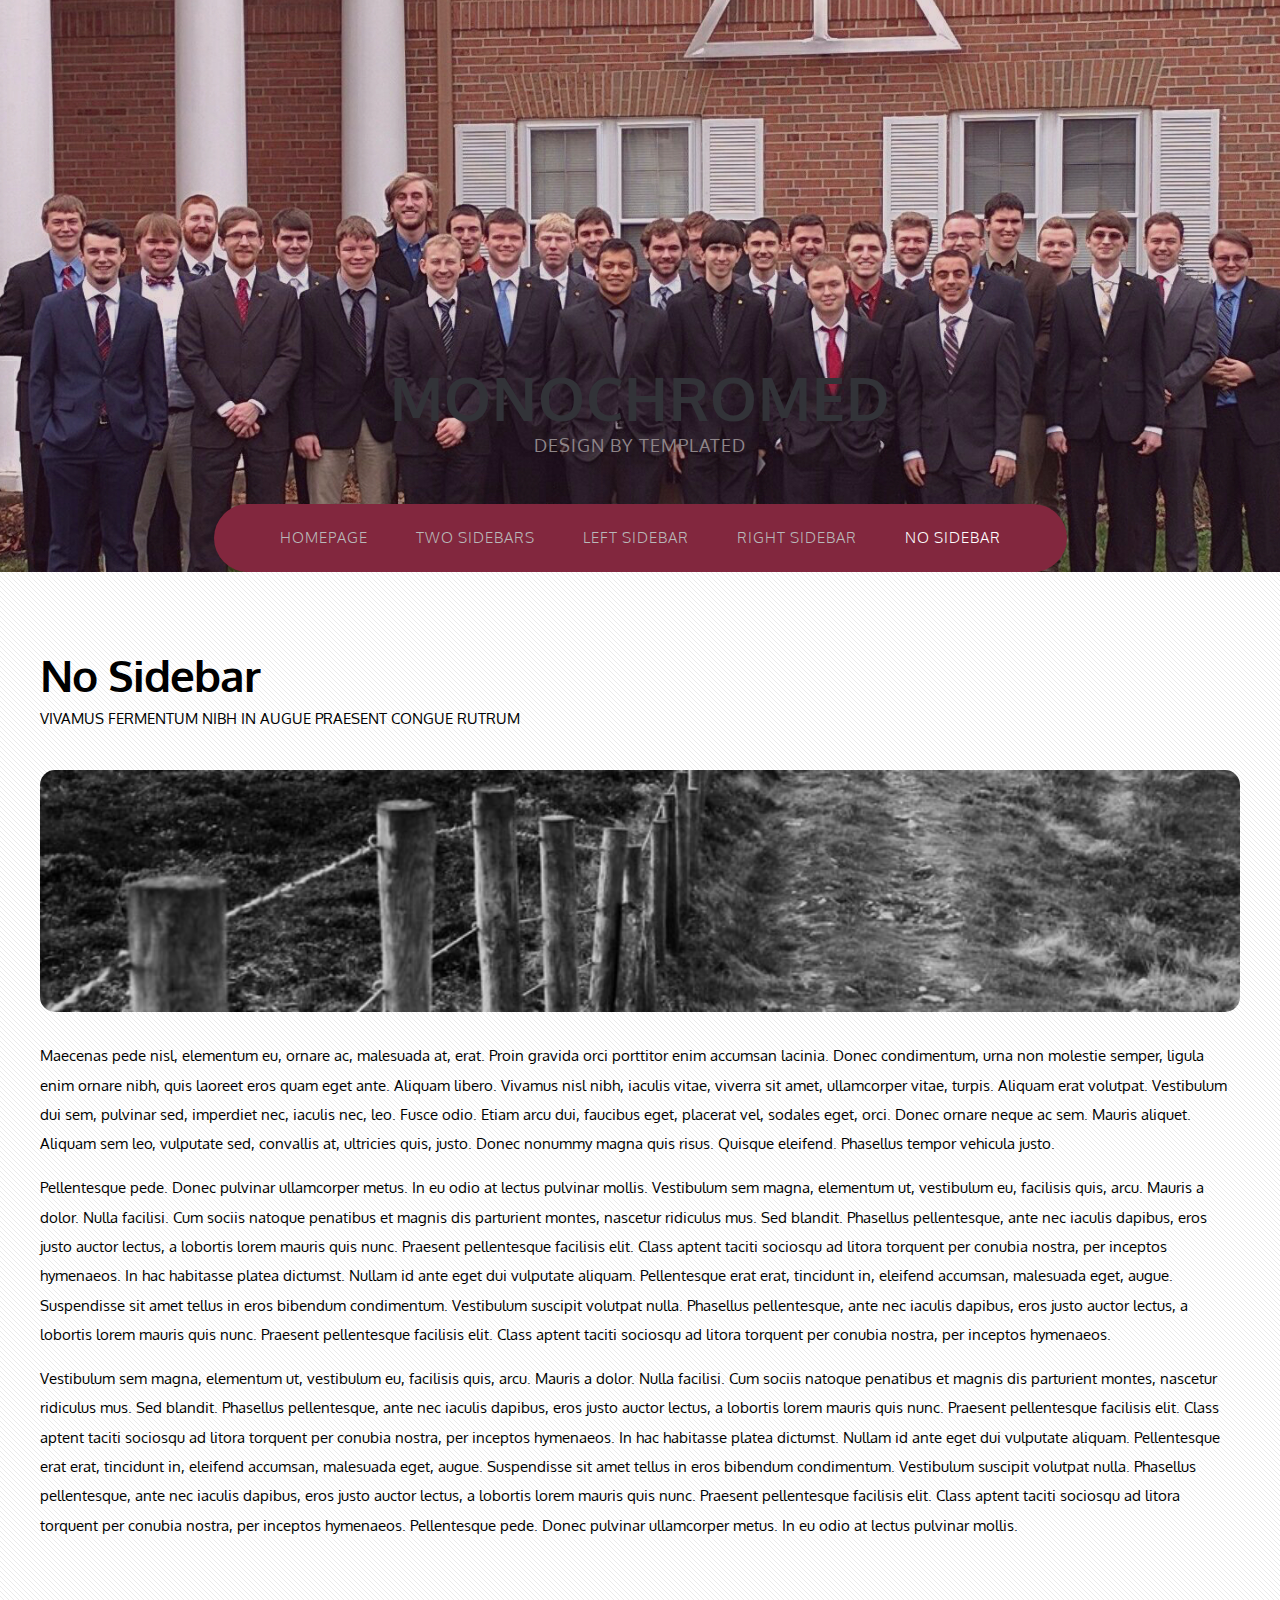
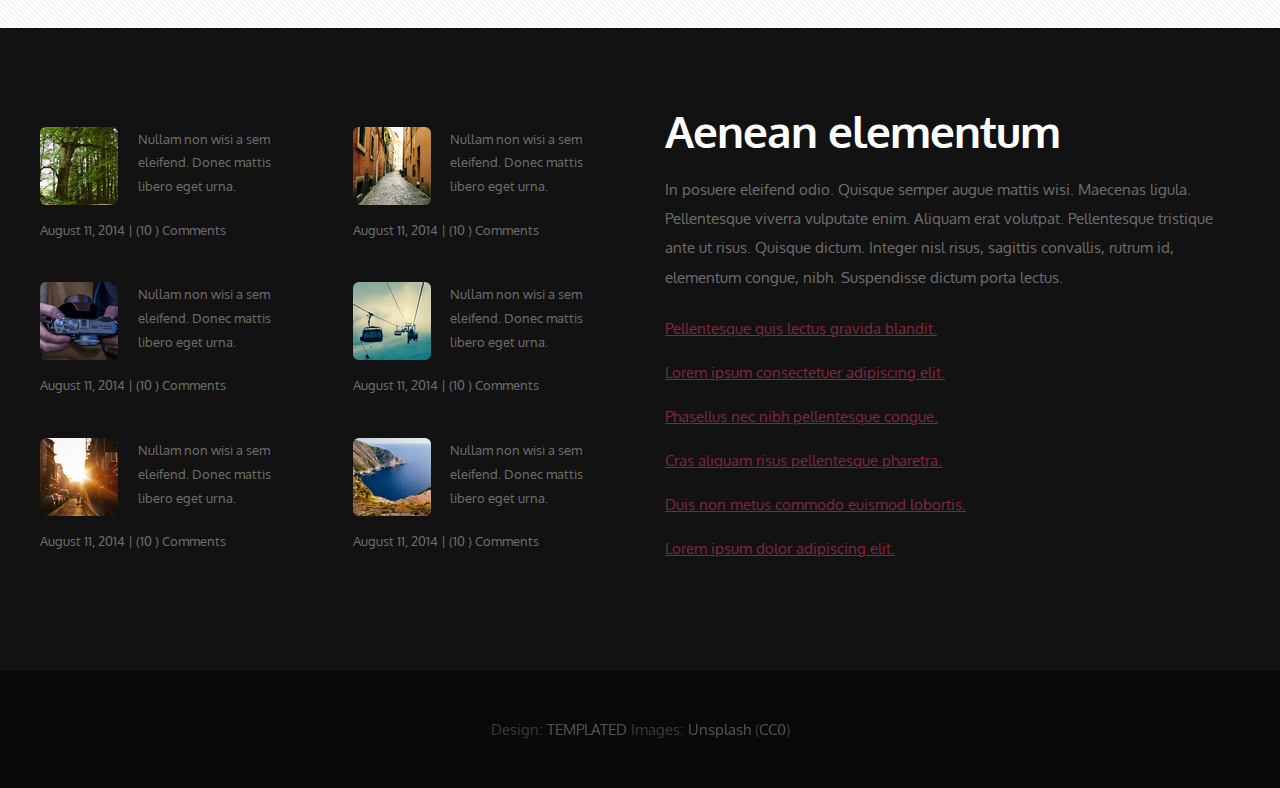
<file: onecolumn.html>
<!DOCTYPE HTML>
<!--
	Monochromed by TEMPLATED
    templated.co @templatedco
    Released for free under the Creative Commons Attribution 3.0 license (templated.co/license)
-->
<html>
	<head>
		<title>Monochromed by TEMPLATED</title>
		<meta http-equiv="content-type" content="text/html; charset=utf-8" />
		<meta name="description" content="" />
		<meta name="keywords" content="" />
		<link href='http://fonts.googleapis.com/css?family=Oxygen:400,300,700' rel='stylesheet' type='text/css'>
		<!--[if lte IE 8]><script src="js/html5shiv.js"></script><![endif]-->
        <script src="http://ajax.googleapis.com/ajax/libs/jquery/1.11.0/jquery.min.js"></script>
		<script src="js/skel.min.js"></script>
		<script src="js/skel-panels.min.js"></script>
		<script src="js/init.js"></script>
		<noscript>
			<link rel="stylesheet" href="css/skel-noscript.css" />
			<link rel="stylesheet" href="css/style.css" />
		</noscript>
		<!--[if lte IE 8]><link rel="stylesheet" href="css/ie/v8.css" /><![endif]-->
		<!--[if lte IE 9]><link rel="stylesheet" href="css/ie/v9.css" /><![endif]-->
	</head>
	<body>

	<!-- Header -->
		<div id="header">
			<div class="container">
					
				<!-- Logo -->
					<div id="logo">
						<h1><a href="#">Monochromed</a></h1>
						<span>Design by TEMPLATED</span>
					</div>
				
				<!-- Nav -->
					<nav id="nav">
						<ul>
							<li><a href="index.html">Homepage</a></li>
							<li><a href="threecolumn.html">Two Sidebars</a></li>
							<li><a href="twocolumn1.html">Left Sidebar</a></li>
							<li><a href="twocolumn2.html">Right Sidebar</a></li>
							<li class="active"><a href="onecolumn.html">No Sidebar</a></li>
						</ul>
					</nav>

			</div>
		</div>
	<!-- Header -->
			
	<!-- Main -->
		<div id="main">
			<div class="container">
				<div class="row">

					<!-- Content -->
						<div id="content" class="12u skel-cell-important">
							<section>
								<header>
									<h2>No Sidebar</h2>
									<span class="byline">Vivamus fermentum nibh in augue praesent congue rutrum</span>
								</header>
								<p><a href="#" class="image full"><img src="images/pics02.jpg" alt=""></a></p>
								<p>Maecenas pede nisl, elementum eu, ornare ac, malesuada at, erat. Proin gravida orci porttitor enim accumsan lacinia. Donec condimentum, urna non molestie semper, ligula enim ornare nibh, quis laoreet eros quam eget ante. Aliquam libero. Vivamus nisl nibh, iaculis vitae, viverra sit amet, ullamcorper vitae, turpis. Aliquam erat volutpat. Vestibulum dui sem, pulvinar sed, imperdiet nec, iaculis nec, leo. Fusce odio. Etiam arcu dui, faucibus eget, placerat vel, sodales eget, orci. Donec ornare neque ac sem. Mauris aliquet. Aliquam sem leo, vulputate sed, convallis at, ultricies quis, justo. Donec nonummy magna quis risus. Quisque eleifend. Phasellus tempor vehicula justo.</p>
					<p>Pellentesque pede. Donec pulvinar ullamcorper metus. In eu odio at lectus pulvinar mollis. Vestibulum sem magna, elementum ut, vestibulum eu, facilisis quis, arcu. Mauris a dolor. Nulla facilisi. Cum sociis natoque penatibus et magnis dis parturient montes, nascetur ridiculus mus. Sed blandit. Phasellus pellentesque, ante nec iaculis dapibus, eros justo auctor lectus, a lobortis lorem mauris quis nunc. Praesent pellentesque facilisis elit. Class aptent taciti sociosqu ad litora torquent per conubia nostra, per inceptos hymenaeos. In hac habitasse platea dictumst. Nullam id ante eget dui vulputate aliquam. Pellentesque erat erat, tincidunt in, eleifend accumsan, malesuada eget, augue. Suspendisse sit amet tellus in eros bibendum condimentum. Vestibulum suscipit volutpat nulla. Phasellus pellentesque, ante nec iaculis dapibus, eros justo auctor lectus, a lobortis lorem mauris quis nunc. Praesent pellentesque facilisis elit. Class aptent taciti sociosqu ad litora torquent per conubia nostra, per inceptos hymenaeos.</p>
					<p>Vestibulum sem magna, elementum ut, vestibulum eu, facilisis quis, arcu. Mauris a dolor. Nulla facilisi. Cum sociis natoque penatibus et magnis dis parturient montes, nascetur ridiculus mus. Sed blandit. Phasellus pellentesque, ante nec iaculis dapibus, eros justo auctor lectus, a lobortis lorem mauris quis nunc. Praesent pellentesque facilisis elit. Class aptent taciti sociosqu ad litora torquent per conubia nostra, per inceptos hymenaeos. In hac habitasse platea dictumst. Nullam id ante eget dui vulputate aliquam. Pellentesque erat erat, tincidunt in, eleifend accumsan, malesuada eget, augue. Suspendisse sit amet tellus in eros bibendum condimentum. Vestibulum suscipit volutpat nulla. Phasellus pellentesque, ante nec iaculis dapibus, eros justo auctor lectus, a lobortis lorem mauris quis nunc. Praesent pellentesque facilisis elit. Class aptent taciti sociosqu ad litora torquent per conubia nostra, per inceptos hymenaeos. Pellentesque pede. Donec pulvinar ullamcorper metus. In eu odio at lectus pulvinar mollis.</p>
							</section>
						</div>
					<!-- /Content -->
						
				</div>
			
			</div>
		</div>
	<!-- Main -->

	<!-- Footer -->
		<div id="footer">
			<div class="container">
				<div class="row">
					<div class="3u">
						<section>
							<ul class="style1">
								<li><img src="images/pics05.jpg" width="78" height="78" alt="">
									<p>Nullam non wisi a sem eleifend. Donec mattis libero eget urna. </p>
									<p class="posted">August 11, 2014  |  (10 )  Comments</p>
								</li>
								<li><img src="images/pics06.jpg" width="78" height="78" alt="">
									<p>Nullam non wisi a sem eleifend. Donec mattis libero eget urna. </p>
									<p class="posted">August 11, 2014  |  (10 )  Comments</p>
								</li>
								<li><img src="images/pics07.jpg" width="78" height="78" alt="">
									<p>Nullam non wisi a sem eleifend. Donec mattis libero eget urna. </p>
									<p class="posted">August 11, 2014  |  (10 )  Comments</p>
								</li>
							</ul>
						</section>
					</div>
					<div class="3u">
						<section>
							<ul class="style1">
								<li class="first"><img src="images/pics08.jpg" width="78" height="78" alt="">
									<p>Nullam non wisi a sem eleifend. Donec mattis libero eget urna. </p>
									<p class="posted">August 11, 2014  |  (10 )  Comments</p>
								</li>
								<li><img src="images/pics09.jpg" width="78" height="78" alt="">
									<p>Nullam non wisi a sem eleifend. Donec mattis libero eget urna. </p>
									<p class="posted">August 11, 2014  |  (10 )  Comments</p>
								</li>
								<li><img src="images/pics10.jpg" width="78" height="78" alt="">
									<p>Nullam non wisi a sem eleifend. Donec mattis libero eget urna. </p>
									<p class="posted">August 11, 2014  |  (10 )  Comments</p>
								</li>
							</ul>
						</section>				
					</div>
					<div class="6u">
						<section>
							<header>
								<h2>Aenean elementum</h2>
							</header>
							<p>In posuere eleifend odio. Quisque semper augue mattis wisi. Maecenas ligula. Pellentesque viverra vulputate enim. Aliquam erat volutpat. Pellentesque tristique ante ut risus. Quisque dictum. Integer nisl risus, sagittis convallis, rutrum id, elementum congue, nibh. Suspendisse dictum porta lectus.</p>
							<ul class="default">
								<li><a href="#">Pellentesque quis lectus gravida blandit.</a></li>
								<li><a href="#">Lorem ipsum consectetuer adipiscing elit.</a></li>
								<li><a href="#">Phasellus nec nibh pellentesque congue.</a></li>
								<li><a href="#">Cras aliquam risus pellentesque pharetra.</a></li>
								<li><a href="#">Duis non metus commodo euismod lobortis.</a></li>
								<li><a href="#">Lorem ipsum dolor adipiscing elit.</a></li>
							</ul>
						</section>
					</div>
				</div>
			</div>
		</div>
	<!-- Footer -->

	<!-- Copyright -->
		<div id="copyright">
			<div class="container">
				Design: <a href="http://templated.co">TEMPLATED</a> Images: <a href="http://unsplash.com">Unsplash</a> (<a href="http://unsplash.com/cc0">CC0</a>)
			</div>
		</div>

	</body>
</html>
</file>
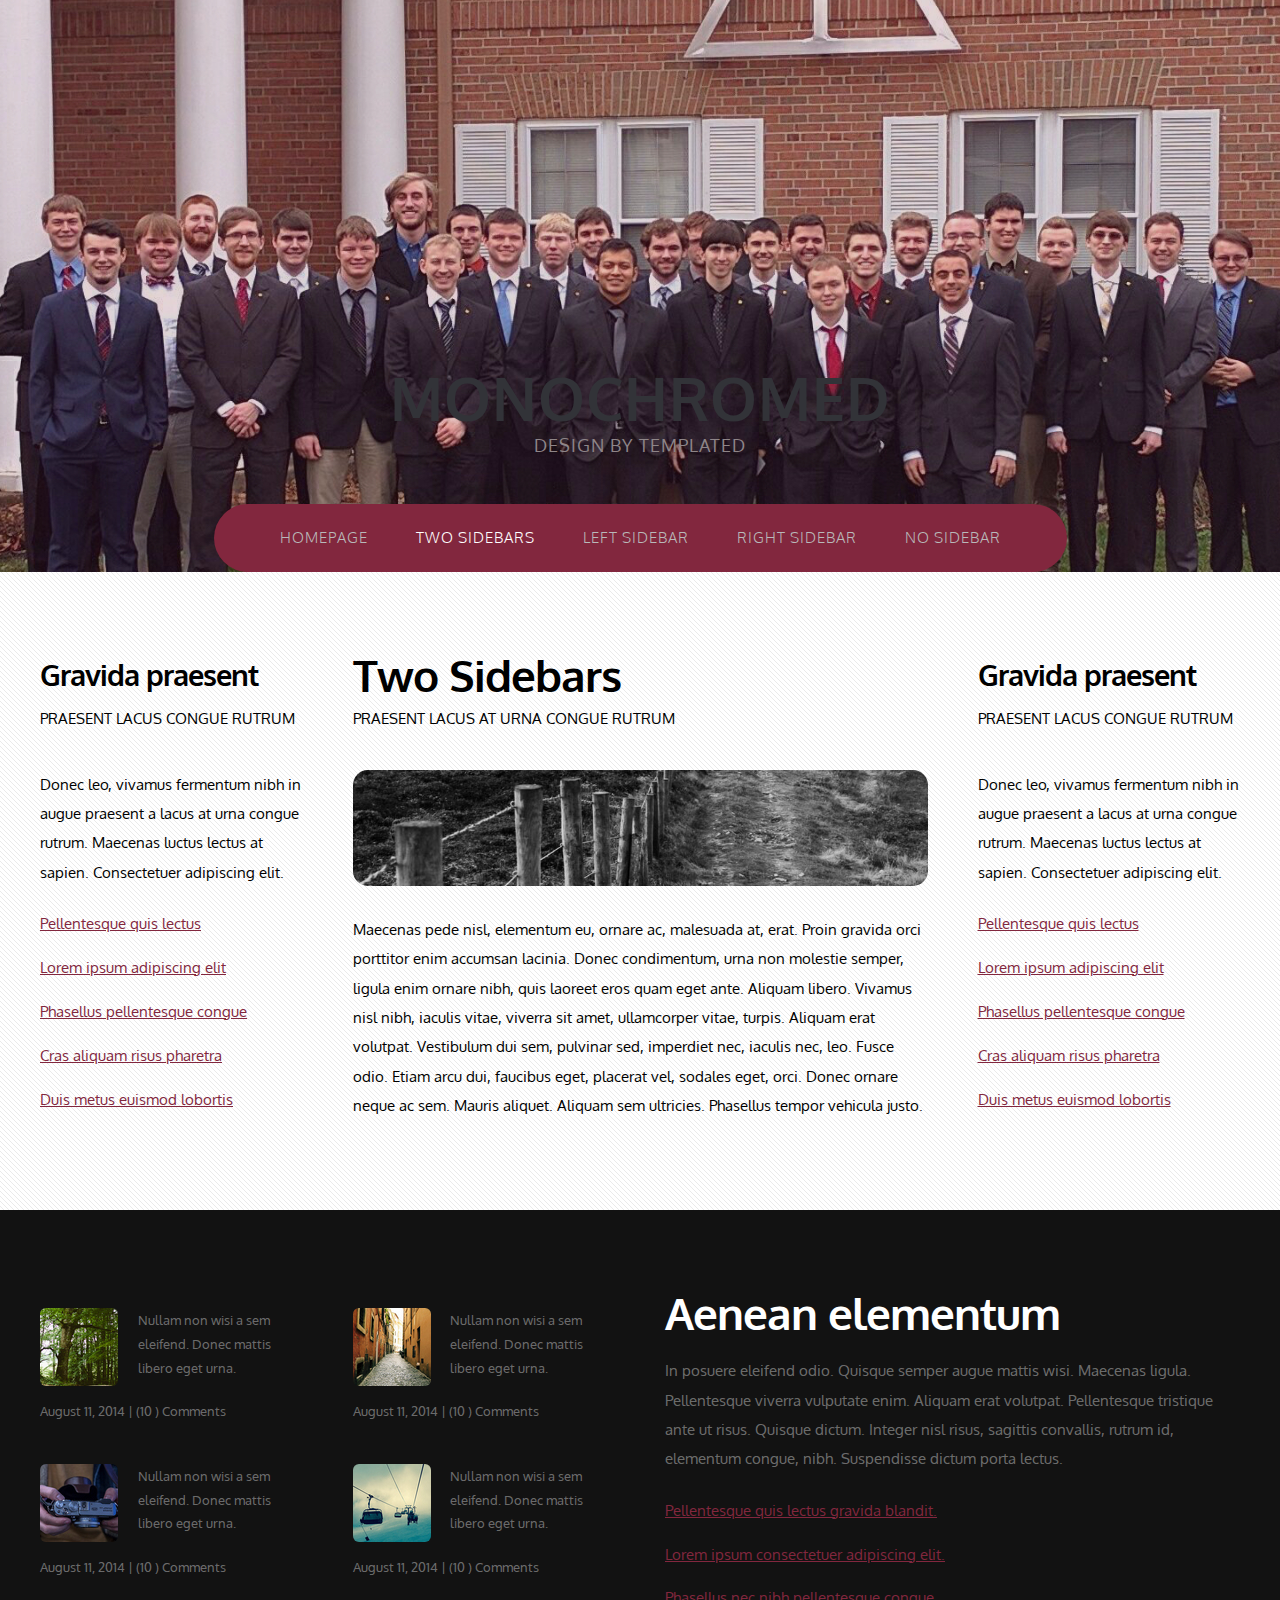
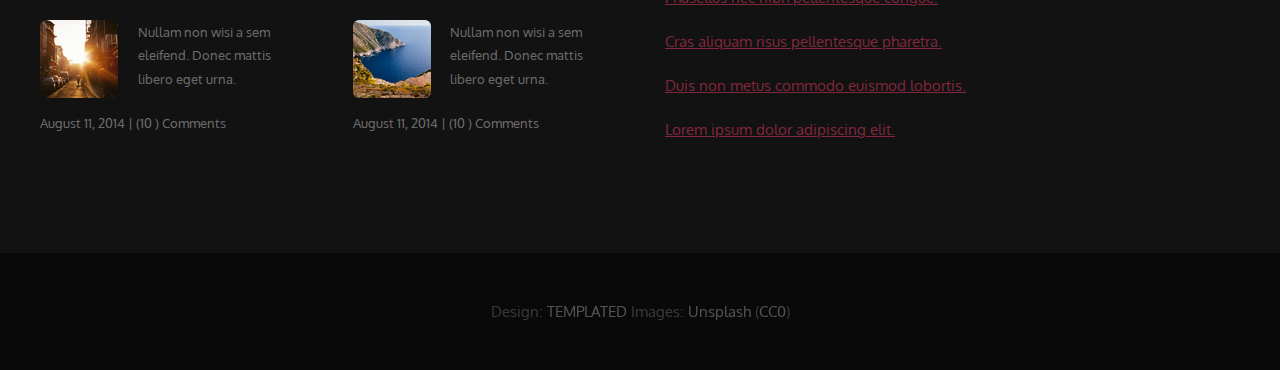
<file: threecolumn.html>
<!DOCTYPE HTML>
<!--
	Monochromed by TEMPLATED
    templated.co @templatedco
    Released for free under the Creative Commons Attribution 3.0 license (templated.co/license)
-->
<html>
	<head>
		<title>Monochromed by TEMPLATED</title>
		<meta http-equiv="content-type" content="text/html; charset=utf-8" />
		<meta name="description" content="" />
		<meta name="keywords" content="" />
		<link href='http://fonts.googleapis.com/css?family=Oxygen:400,300,700' rel='stylesheet' type='text/css'>
		<!--[if lte IE 8]><script src="js/html5shiv.js"></script><![endif]-->
        <script src="http://ajax.googleapis.com/ajax/libs/jquery/1.11.0/jquery.min.js"></script>
		<script src="js/skel.min.js"></script>
		<script src="js/skel-panels.min.js"></script>
		<script src="js/init.js"></script>
		<noscript>
			<link rel="stylesheet" href="css/skel-noscript.css" />
			<link rel="stylesheet" href="css/style.css" />
		</noscript>
		<!--[if lte IE 8]><link rel="stylesheet" href="css/ie/v8.css" /><![endif]-->
		<!--[if lte IE 9]><link rel="stylesheet" href="css/ie/v9.css" /><![endif]-->
	</head>
	<body>

	<!-- Header -->
		<div id="header">
			<div class="container">
					
				<!-- Logo -->
					<div id="logo">
						<h1><a href="#">Monochromed</a></h1>
						<span>Design by TEMPLATED</span>
					</div>
				
				<!-- Nav -->
					<nav id="nav">
						<ul>
							<li><a href="index.html">Homepage</a></li>
							<li class="active"><a href="threecolumn.html">Two Sidebars</a></li>
							<li><a href="twocolumn1.html">Left Sidebar</a></li>
							<li><a href="twocolumn2.html">Right Sidebar</a></li>
							<li><a href="onecolumn.html">No Sidebar</a></li>
						</ul>
					</nav>

			</div>
		</div>
	<!-- Header -->
			
	<!-- Main -->
		<div id="main">
			<div class="container">
				<div class="row">

					<!-- Sidebar -->
						<div id="sidebar" class="3u">
							<section>
								<header>
									<h2>Gravida praesent</h2>
									<span class="byline">Praesent lacus congue rutrum</span>
								</header>
								<p>Donec leo, vivamus fermentum nibh in augue praesent a lacus at urna congue rutrum. Maecenas luctus lectus at sapien. Consectetuer adipiscing elit.</p>
								<ul class="default">
									<li><a href="#">Pellentesque quis lectus</a></li>
									<li><a href="#">Lorem ipsum adipiscing elit</a></li>
									<li><a href="#">Phasellus pellentesque congue</a></li>
									<li><a href="#">Cras aliquam risus pharetra</a></li>
									<li><a href="#">Duis metus euismod lobortis</a></li>
								</ul>
							</section>
						</div>
					<!-- Sidebar -->
				
					<!-- Content -->
						<div id="content" class="6u skel-cell-important">
							<section>
								<header>
									<h2>Two Sidebars</h2>
									<span class="byline">Praesent lacus at urna congue rutrum</span>
								</header>
								<p><a href="#" class="image full"><img src="images/pics02.jpg" alt=""></a></p>
								<p>Maecenas pede nisl, elementum eu, ornare ac, malesuada at, erat. Proin gravida orci porttitor enim accumsan lacinia. Donec condimentum, urna non molestie semper, ligula enim ornare nibh, quis laoreet eros quam eget ante. Aliquam libero. Vivamus nisl nibh, iaculis vitae, viverra sit amet, ullamcorper vitae, turpis. Aliquam erat volutpat. Vestibulum dui sem, pulvinar sed, imperdiet nec, iaculis nec, leo. Fusce odio. Etiam arcu dui, faucibus eget, placerat vel, sodales eget, orci. Donec ornare neque ac sem. Mauris aliquet. Aliquam sem ultricies. Phasellus tempor vehicula justo.</p>
							</section>
						</div>
					<!-- /Content -->
						
					<!-- Sidebar -->
						<div id="sidebar" class="3u">
							<section>
								<header>
									<h2>Gravida praesent</h2>
									<span class="byline">Praesent lacus congue rutrum</span>
								</header>
								<p>Donec leo, vivamus fermentum nibh in augue praesent a lacus at urna congue rutrum. Maecenas luctus lectus at sapien. Consectetuer adipiscing elit.</p>
								<ul class="default">
									<li><a href="#">Pellentesque quis lectus</a></li>
									<li><a href="#">Lorem ipsum adipiscing elit</a></li>
									<li><a href="#">Phasellus pellentesque congue</a></li>
									<li><a href="#">Cras aliquam risus pharetra</a></li>
									<li><a href="#">Duis metus euismod lobortis</a></li>
								</ul>
							</section>
						</div>
					<!-- Sidebar -->
				
				</div>
			
			</div>
		</div>
	<!-- Main -->

	<!-- Footer -->
		<div id="footer">
			<div class="container">
				<div class="row">
					<div class="3u">
						<section>
							<ul class="style1">
								<li><img src="images/pics05.jpg" width="78" height="78" alt="">
									<p>Nullam non wisi a sem eleifend. Donec mattis libero eget urna. </p>
									<p class="posted">August 11, 2014  |  (10 )  Comments</p>
								</li>
								<li><img src="images/pics06.jpg" width="78" height="78" alt="">
									<p>Nullam non wisi a sem eleifend. Donec mattis libero eget urna. </p>
									<p class="posted">August 11, 2014  |  (10 )  Comments</p>
								</li>
								<li><img src="images/pics07.jpg" width="78" height="78" alt="">
									<p>Nullam non wisi a sem eleifend. Donec mattis libero eget urna. </p>
									<p class="posted">August 11, 2014  |  (10 )  Comments</p>
								</li>
							</ul>
						</section>
					</div>
					<div class="3u">
						<section>
							<ul class="style1">
								<li class="first"><img src="images/pics08.jpg" width="78" height="78" alt="">
									<p>Nullam non wisi a sem eleifend. Donec mattis libero eget urna. </p>
									<p class="posted">August 11, 2014  |  (10 )  Comments</p>
								</li>
								<li><img src="images/pics09.jpg" width="78" height="78" alt="">
									<p>Nullam non wisi a sem eleifend. Donec mattis libero eget urna. </p>
									<p class="posted">August 11, 2014  |  (10 )  Comments</p>
								</li>
								<li><img src="images/pics10.jpg" width="78" height="78" alt="">
									<p>Nullam non wisi a sem eleifend. Donec mattis libero eget urna. </p>
									<p class="posted">August 11, 2014  |  (10 )  Comments</p>
								</li>
							</ul>
						</section>				
					</div>
					<div class="6u">
						<section>
							<header>
								<h2>Aenean elementum</h2>
							</header>
							<p>In posuere eleifend odio. Quisque semper augue mattis wisi. Maecenas ligula. Pellentesque viverra vulputate enim. Aliquam erat volutpat. Pellentesque tristique ante ut risus. Quisque dictum. Integer nisl risus, sagittis convallis, rutrum id, elementum congue, nibh. Suspendisse dictum porta lectus.</p>
							<ul class="default">
								<li><a href="#">Pellentesque quis lectus gravida blandit.</a></li>
								<li><a href="#">Lorem ipsum consectetuer adipiscing elit.</a></li>
								<li><a href="#">Phasellus nec nibh pellentesque congue.</a></li>
								<li><a href="#">Cras aliquam risus pellentesque pharetra.</a></li>
								<li><a href="#">Duis non metus commodo euismod lobortis.</a></li>
								<li><a href="#">Lorem ipsum dolor adipiscing elit.</a></li>
							</ul>
						</section>
					</div>
				</div>
			</div>
		</div>
	<!-- Footer -->

	<!-- Copyright -->
		<div id="copyright">
			<div class="container">
				Design: <a href="http://templated.co">TEMPLATED</a> Images: <a href="http://unsplash.com">Unsplash</a> (<a href="http://unsplash.com/cc0">CC0</a>)
			</div>
		</div>

	</body>
</html>
</file>
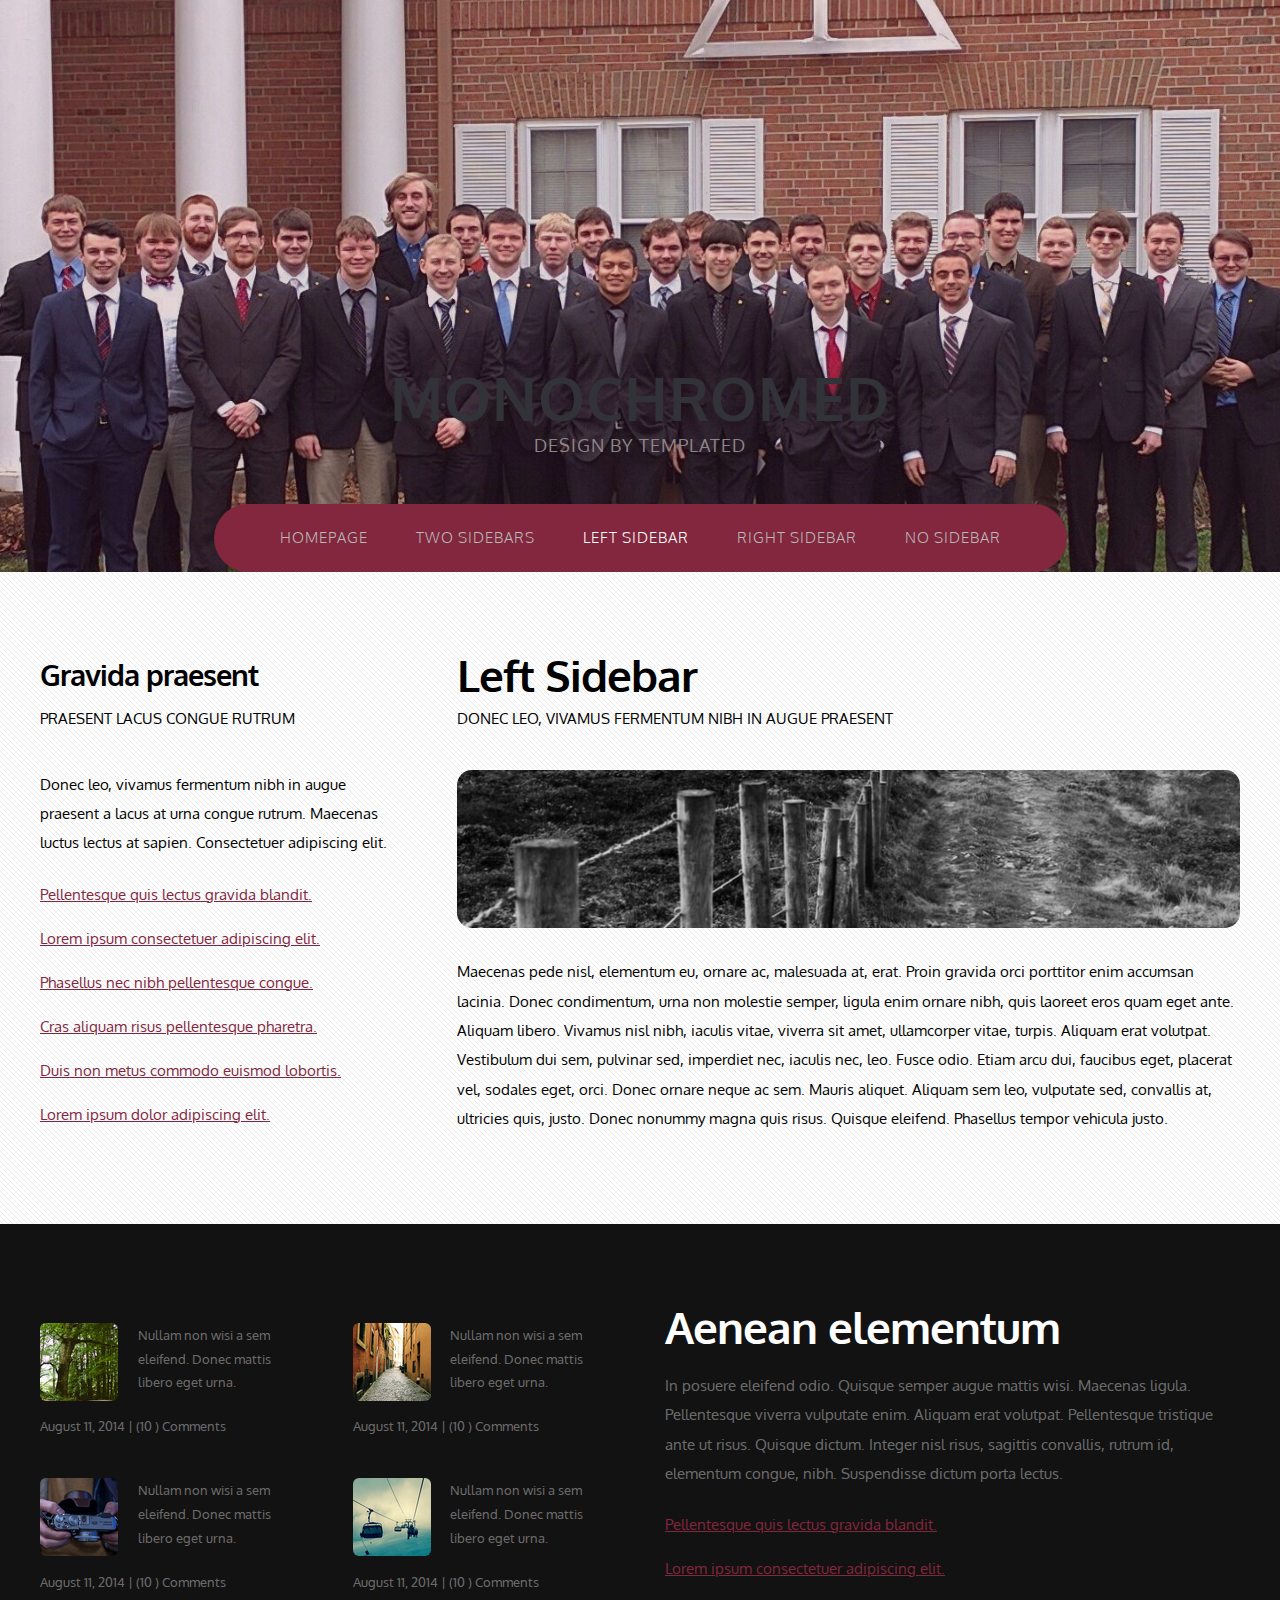
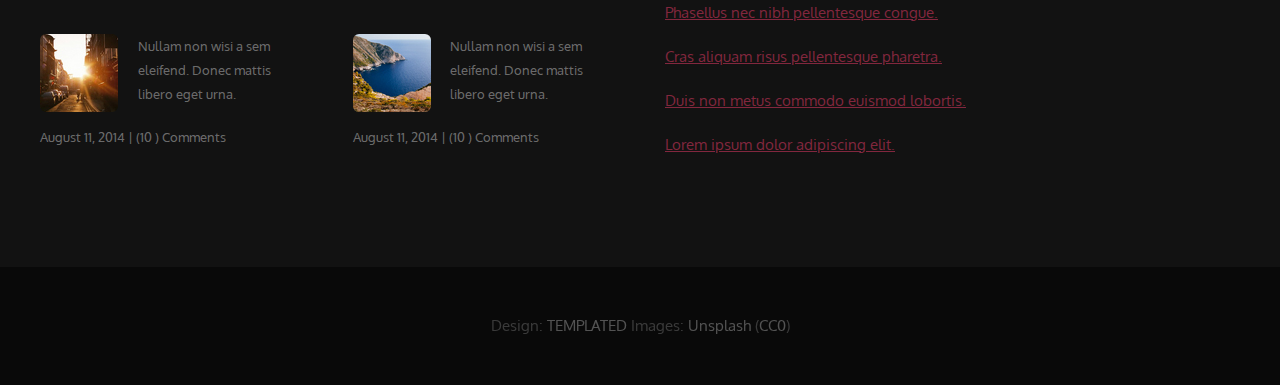
<file: twocolumn1.html>
<!DOCTYPE HTML>
<!--
	Monochromed by TEMPLATED
    templated.co @templatedco
    Released for free under the Creative Commons Attribution 3.0 license (templated.co/license)
-->
<html>
	<head>
		<title>Monochromed by TEMPLATED</title>
		<meta http-equiv="content-type" content="text/html; charset=utf-8" />
		<meta name="description" content="" />
		<meta name="keywords" content="" />
		<link href='http://fonts.googleapis.com/css?family=Oxygen:400,300,700' rel='stylesheet' type='text/css'>
		<!--[if lte IE 8]><script src="js/html5shiv.js"></script><![endif]-->
        <script src="http://ajax.googleapis.com/ajax/libs/jquery/1.11.0/jquery.min.js"></script>
		<script src="js/skel.min.js"></script>
		<script src="js/skel-panels.min.js"></script>
		<script src="js/init.js"></script>
		<noscript>
			<link rel="stylesheet" href="css/skel-noscript.css" />
			<link rel="stylesheet" href="css/style.css" />
		</noscript>
		<!--[if lte IE 8]><link rel="stylesheet" href="css/ie/v8.css" /><![endif]-->
		<!--[if lte IE 9]><link rel="stylesheet" href="css/ie/v9.css" /><![endif]-->
	</head>
	<body>

	<!-- Header -->
		<div id="header">
			<div class="container">
					
				<!-- Logo -->
					<div id="logo">
						<h1><a href="#">Monochromed</a></h1>
						<span>Design by TEMPLATED</span>
					</div>
				
				<!-- Nav -->
					<nav id="nav">
						<ul>
							<li><a href="index.html">Homepage</a></li>
							<li><a href="threecolumn.html">Two Sidebars</a></li>
							<li class="active"><a href="twocolumn1.html">Left Sidebar</a></li>
							<li><a href="twocolumn2.html">Right Sidebar</a></li>
							<li><a href="onecolumn.html">No Sidebar</a></li>
						</ul>
					</nav>

			</div>
		</div>
	<!-- Header -->
			
	<!-- Main -->
		<div id="main">
			<div class="container">
				<div class="row">

					<!-- Sidebar -->
						<div id="sidebar" class="4u">
							<section>
								<header>
									<h2>Gravida praesent</h2>
									<span class="byline">Praesent lacus congue rutrum</span>
								</header>
								<p>Donec leo, vivamus fermentum nibh in augue praesent a lacus at urna congue rutrum. Maecenas luctus lectus at sapien. Consectetuer adipiscing elit.</p>
								<ul class="default">
									<li><a href="#">Pellentesque quis lectus gravida blandit.</a></li>
									<li><a href="#">Lorem ipsum consectetuer adipiscing elit.</a></li>
									<li><a href="#">Phasellus nec nibh pellentesque congue.</a></li>
									<li><a href="#">Cras aliquam risus pellentesque pharetra.</a></li>
									<li><a href="#">Duis non metus commodo euismod lobortis.</a></li>
									<li><a href="#">Lorem ipsum dolor adipiscing elit.</a></li>
								</ul>
							</section>
						</div>
					<!-- Sidebar -->
				
					<!-- Content -->
						<div id="content" class="8u skel-cell-important">
							<section>
								<header>
									<h2>Left Sidebar</h2>
									<span class="byline">Donec leo, vivamus fermentum nibh in augue praesent</span>
								</header>
								<p><a href="#" class="image full"><img src="images/pics02.jpg" alt=""></a></p>
								<p>Maecenas pede nisl, elementum eu, ornare ac, malesuada at, erat. Proin gravida orci porttitor enim accumsan lacinia. Donec condimentum, urna non molestie semper, ligula enim ornare nibh, quis laoreet eros quam eget ante. Aliquam libero. Vivamus nisl nibh, iaculis vitae, viverra sit amet, ullamcorper vitae, turpis. Aliquam erat volutpat. Vestibulum dui sem, pulvinar sed, imperdiet nec, iaculis nec, leo. Fusce odio. Etiam arcu dui, faucibus eget, placerat vel, sodales eget, orci. Donec ornare neque ac sem. Mauris aliquet. Aliquam sem leo, vulputate sed, convallis at, ultricies quis, justo. Donec nonummy magna quis risus. Quisque eleifend. Phasellus tempor vehicula justo.</p>
							</section>
						</div>
					<!-- /Content -->
						
				</div>
			
			</div>
		</div>
	<!-- Main -->

	<!-- Footer -->
		<div id="footer">
			<div class="container">
				<div class="row">
					<div class="3u">
						<section>
							<ul class="style1">
								<li><img src="images/pics05.jpg" width="78" height="78" alt="">
									<p>Nullam non wisi a sem eleifend. Donec mattis libero eget urna. </p>
									<p class="posted">August 11, 2014  |  (10 )  Comments</p>
								</li>
								<li><img src="images/pics06.jpg" width="78" height="78" alt="">
									<p>Nullam non wisi a sem eleifend. Donec mattis libero eget urna. </p>
									<p class="posted">August 11, 2014  |  (10 )  Comments</p>
								</li>
								<li><img src="images/pics07.jpg" width="78" height="78" alt="">
									<p>Nullam non wisi a sem eleifend. Donec mattis libero eget urna. </p>
									<p class="posted">August 11, 2014  |  (10 )  Comments</p>
								</li>
							</ul>
						</section>
					</div>
					<div class="3u">
						<section>
							<ul class="style1">
								<li class="first"><img src="images/pics08.jpg" width="78" height="78" alt="">
									<p>Nullam non wisi a sem eleifend. Donec mattis libero eget urna. </p>
									<p class="posted">August 11, 2014  |  (10 )  Comments</p>
								</li>
								<li><img src="images/pics09.jpg" width="78" height="78" alt="">
									<p>Nullam non wisi a sem eleifend. Donec mattis libero eget urna. </p>
									<p class="posted">August 11, 2014  |  (10 )  Comments</p>
								</li>
								<li><img src="images/pics10.jpg" width="78" height="78" alt="">
									<p>Nullam non wisi a sem eleifend. Donec mattis libero eget urna. </p>
									<p class="posted">August 11, 2014  |  (10 )  Comments</p>
								</li>
							</ul>
						</section>				
					</div>
					<div class="6u">
						<section>
							<header>
								<h2>Aenean elementum</h2>
							</header>
							<p>In posuere eleifend odio. Quisque semper augue mattis wisi. Maecenas ligula. Pellentesque viverra vulputate enim. Aliquam erat volutpat. Pellentesque tristique ante ut risus. Quisque dictum. Integer nisl risus, sagittis convallis, rutrum id, elementum congue, nibh. Suspendisse dictum porta lectus.</p>
							<ul class="default">
								<li><a href="#">Pellentesque quis lectus gravida blandit.</a></li>
								<li><a href="#">Lorem ipsum consectetuer adipiscing elit.</a></li>
								<li><a href="#">Phasellus nec nibh pellentesque congue.</a></li>
								<li><a href="#">Cras aliquam risus pellentesque pharetra.</a></li>
								<li><a href="#">Duis non metus commodo euismod lobortis.</a></li>
								<li><a href="#">Lorem ipsum dolor adipiscing elit.</a></li>
							</ul>
						</section>
					</div>
				</div>
			</div>
		</div>
	<!-- Footer -->

	<!-- Copyright -->
		<div id="copyright">
			<div class="container">
				Design: <a href="http://templated.co">TEMPLATED</a> Images: <a href="http://unsplash.com">Unsplash</a> (<a href="http://unsplash.com/cc0">CC0</a>)
			</div>
		</div>

	</body>
</html>
</file>
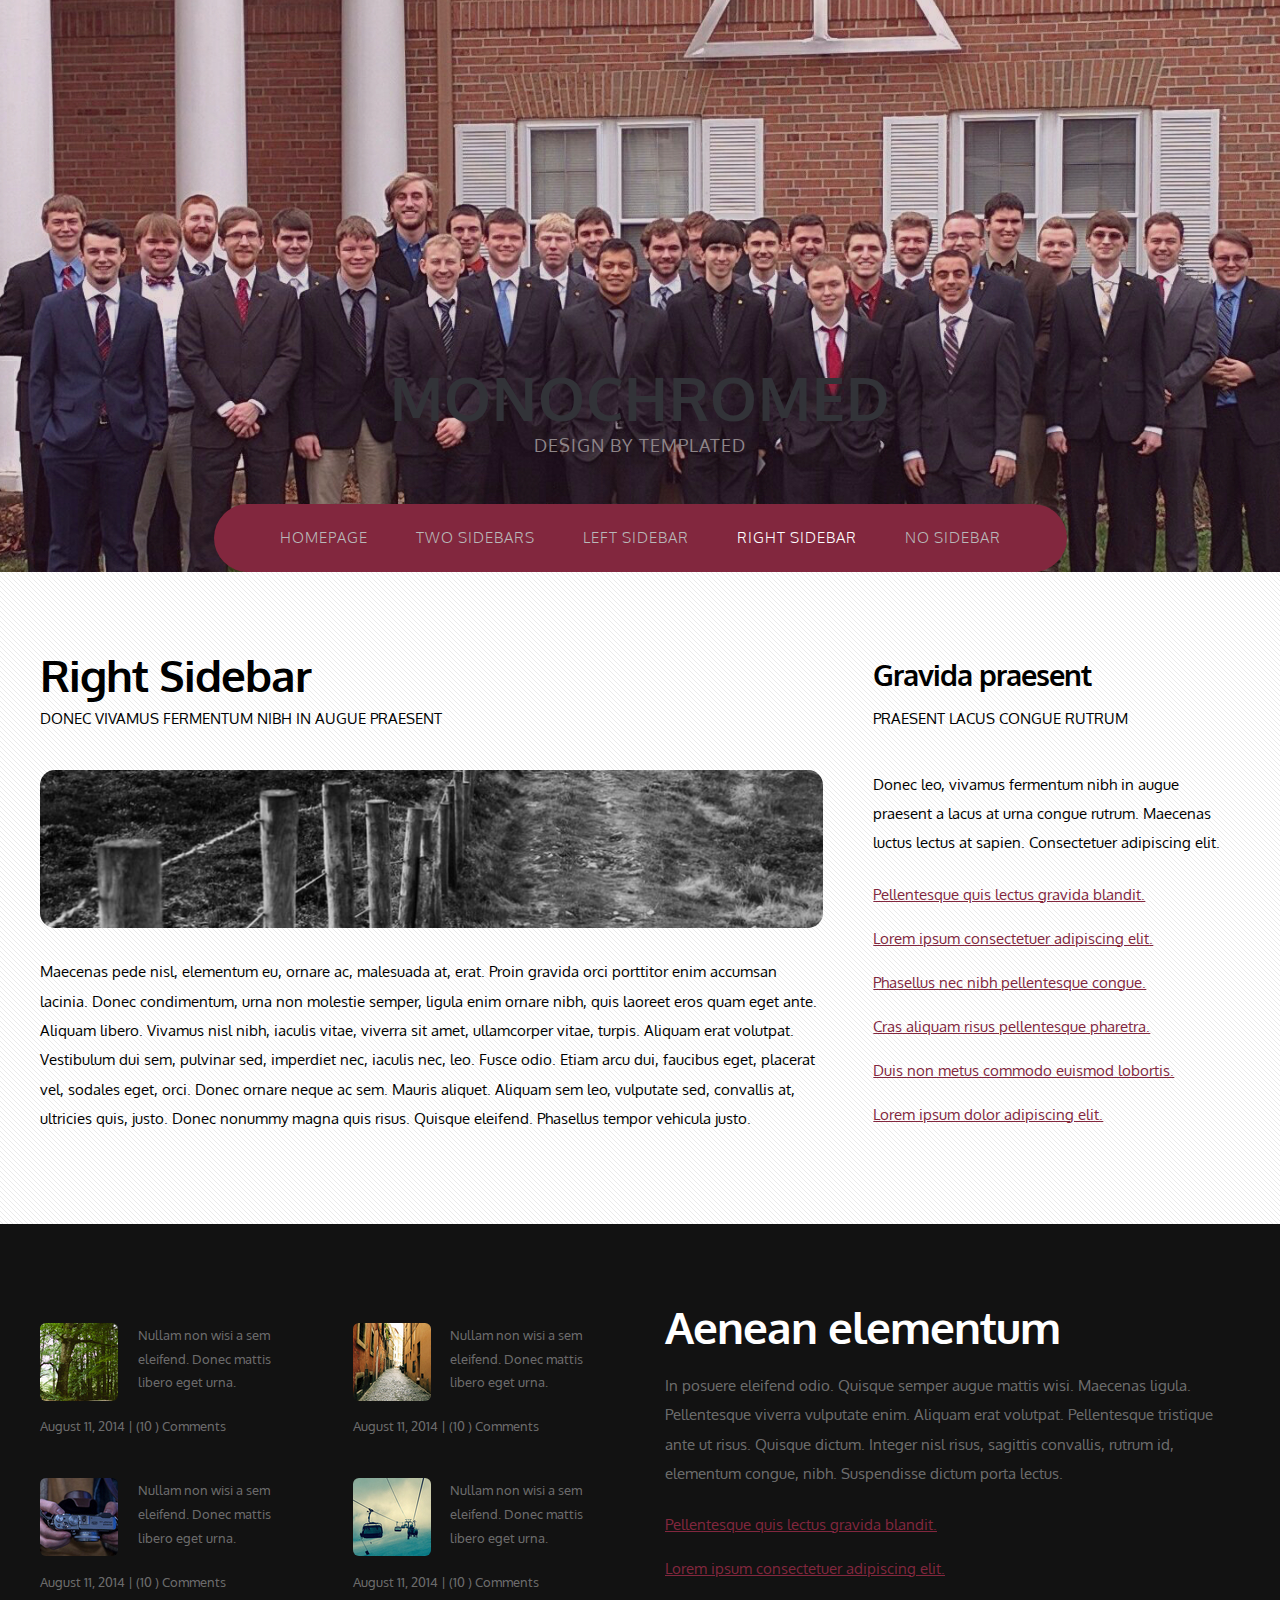
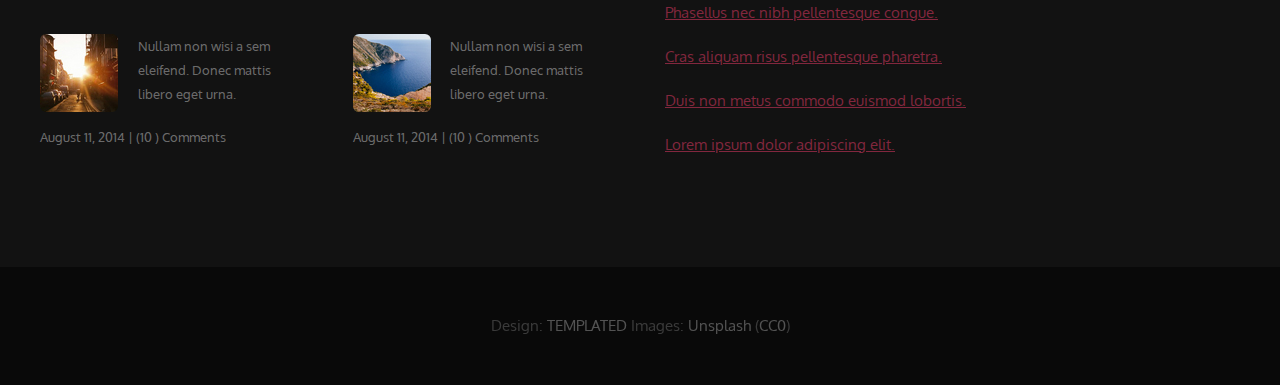
<file: twocolumn2.html>
<!DOCTYPE HTML>
<!--
	Monochromed by TEMPLATED
    templated.co @templatedco
    Released for free under the Creative Commons Attribution 3.0 license (templated.co/license)
-->
<html>
	<head>
		<title>Monochromed by TEMPLATED</title>
		<meta http-equiv="content-type" content="text/html; charset=utf-8" />
		<meta name="description" content="" />
		<meta name="keywords" content="" />
		<link href='http://fonts.googleapis.com/css?family=Oxygen:400,300,700' rel='stylesheet' type='text/css'>
		<!--[if lte IE 8]><script src="js/html5shiv.js"></script><![endif]-->
        <script src="http://ajax.googleapis.com/ajax/libs/jquery/1.11.0/jquery.min.js"></script>
		<script src="js/skel.min.js"></script>
		<script src="js/skel-panels.min.js"></script>
		<script src="js/init.js"></script>
		<noscript>
			<link rel="stylesheet" href="css/skel-noscript.css" />
			<link rel="stylesheet" href="css/style.css" />
		</noscript>
		<!--[if lte IE 8]><link rel="stylesheet" href="css/ie/v8.css" /><![endif]-->
		<!--[if lte IE 9]><link rel="stylesheet" href="css/ie/v9.css" /><![endif]-->
	</head>
	<body>

	<!-- Header -->
		<div id="header">
			<div class="container">
					
				<!-- Logo -->
					<div id="logo">
						<h1><a href="#">Monochromed</a></h1>
						<span>Design by TEMPLATED</span>
					</div>
				
				<!-- Nav -->
					<nav id="nav">
						<ul>
							<li><a href="index.html">Homepage</a></li>
							<li><a href="threecolumn.html">Two Sidebars</a></li>
							<li><a href="twocolumn1.html">Left Sidebar</a></li>
							<li class="active"><a href="twocolumn2.html">Right Sidebar</a></li>
							<li><a href="onecolumn.html">No Sidebar</a></li>
						</ul>
					</nav>

			</div>
		</div>
	<!-- Header -->
			
	<!-- Main -->
		<div id="main">
			<div class="container">
				<div class="row">
				
					<!-- Content -->
						<div id="content" class="8u skel-cell-important">
							<section>
								<header>
									<h2>Right Sidebar</h2>
									<span class="byline">Donec vivamus fermentum nibh in augue praesent</span>
								</header>
								<p><a href="#" class="image full"><img src="images/pics02.jpg" alt=""></a></p>
								<p>Maecenas pede nisl, elementum eu, ornare ac, malesuada at, erat. Proin gravida orci porttitor enim accumsan lacinia. Donec condimentum, urna non molestie semper, ligula enim ornare nibh, quis laoreet eros quam eget ante. Aliquam libero. Vivamus nisl nibh, iaculis vitae, viverra sit amet, ullamcorper vitae, turpis. Aliquam erat volutpat. Vestibulum dui sem, pulvinar sed, imperdiet nec, iaculis nec, leo. Fusce odio. Etiam arcu dui, faucibus eget, placerat vel, sodales eget, orci. Donec ornare neque ac sem. Mauris aliquet. Aliquam sem leo, vulputate sed, convallis at, ultricies quis, justo. Donec nonummy magna quis risus. Quisque eleifend. Phasellus tempor vehicula justo.</p>
							</section>
						</div>
					<!-- /Content -->
						
					<!-- Sidebar -->
						<div id="sidebar" class="4u">
							<section>
								<header>
									<h2>Gravida praesent</h2>
									<span class="byline">Praesent lacus congue rutrum</span>
								</header>
								<p>Donec leo, vivamus fermentum nibh in augue praesent a lacus at urna congue rutrum. Maecenas luctus lectus at sapien. Consectetuer adipiscing elit.</p>
								<ul class="default">
									<li><a href="#">Pellentesque quis lectus gravida blandit.</a></li>
									<li><a href="#">Lorem ipsum consectetuer adipiscing elit.</a></li>
									<li><a href="#">Phasellus nec nibh pellentesque congue.</a></li>
									<li><a href="#">Cras aliquam risus pellentesque pharetra.</a></li>
									<li><a href="#">Duis non metus commodo euismod lobortis.</a></li>
									<li><a href="#">Lorem ipsum dolor adipiscing elit.</a></li>
								</ul>
							</section>
						</div>
					<!-- Sidebar -->
						
				</div>
			
			</div>
		</div>
	<!-- Main -->

	<!-- Footer -->
		<div id="footer">
			<div class="container">
				<div class="row">
					<div class="3u">
						<section>
							<ul class="style1">
								<li><img src="images/pics05.jpg" width="78" height="78" alt="">
									<p>Nullam non wisi a sem eleifend. Donec mattis libero eget urna. </p>
									<p class="posted">August 11, 2014  |  (10 )  Comments</p>
								</li>
								<li><img src="images/pics06.jpg" width="78" height="78" alt="">
									<p>Nullam non wisi a sem eleifend. Donec mattis libero eget urna. </p>
									<p class="posted">August 11, 2014  |  (10 )  Comments</p>
								</li>
								<li><img src="images/pics07.jpg" width="78" height="78" alt="">
									<p>Nullam non wisi a sem eleifend. Donec mattis libero eget urna. </p>
									<p class="posted">August 11, 2014  |  (10 )  Comments</p>
								</li>
							</ul>
						</section>
					</div>
					<div class="3u">
						<section>
							<ul class="style1">
								<li class="first"><img src="images/pics08.jpg" width="78" height="78" alt="">
									<p>Nullam non wisi a sem eleifend. Donec mattis libero eget urna. </p>
									<p class="posted">August 11, 2014  |  (10 )  Comments</p>
								</li>
								<li><img src="images/pics09.jpg" width="78" height="78" alt="">
									<p>Nullam non wisi a sem eleifend. Donec mattis libero eget urna. </p>
									<p class="posted">August 11, 2014  |  (10 )  Comments</p>
								</li>
								<li><img src="images/pics10.jpg" width="78" height="78" alt="">
									<p>Nullam non wisi a sem eleifend. Donec mattis libero eget urna. </p>
									<p class="posted">August 11, 2014  |  (10 )  Comments</p>
								</li>
							</ul>
						</section>				
					</div>
					<div class="6u">
						<section>
							<header>
								<h2>Aenean elementum</h2>
							</header>
							<p>In posuere eleifend odio. Quisque semper augue mattis wisi. Maecenas ligula. Pellentesque viverra vulputate enim. Aliquam erat volutpat. Pellentesque tristique ante ut risus. Quisque dictum. Integer nisl risus, sagittis convallis, rutrum id, elementum congue, nibh. Suspendisse dictum porta lectus.</p>
							<ul class="default">
								<li><a href="#">Pellentesque quis lectus gravida blandit.</a></li>
								<li><a href="#">Lorem ipsum consectetuer adipiscing elit.</a></li>
								<li><a href="#">Phasellus nec nibh pellentesque congue.</a></li>
								<li><a href="#">Cras aliquam risus pellentesque pharetra.</a></li>
								<li><a href="#">Duis non metus commodo euismod lobortis.</a></li>
								<li><a href="#">Lorem ipsum dolor adipiscing elit.</a></li>
							</ul>
						</section>
					</div>
				</div>
			</div>
		</div>
	<!-- Footer -->

	<!-- Copyright -->
		<div id="copyright">
			<div class="container">
				Design: <a href="http://templated.co">TEMPLATED</a> Images: <a href="http://unsplash.com">Unsplash</a> (<a href="http://unsplash.com/cc0">CC0</a>)
			</div>
		</div>

	</body>
</html>
</file>
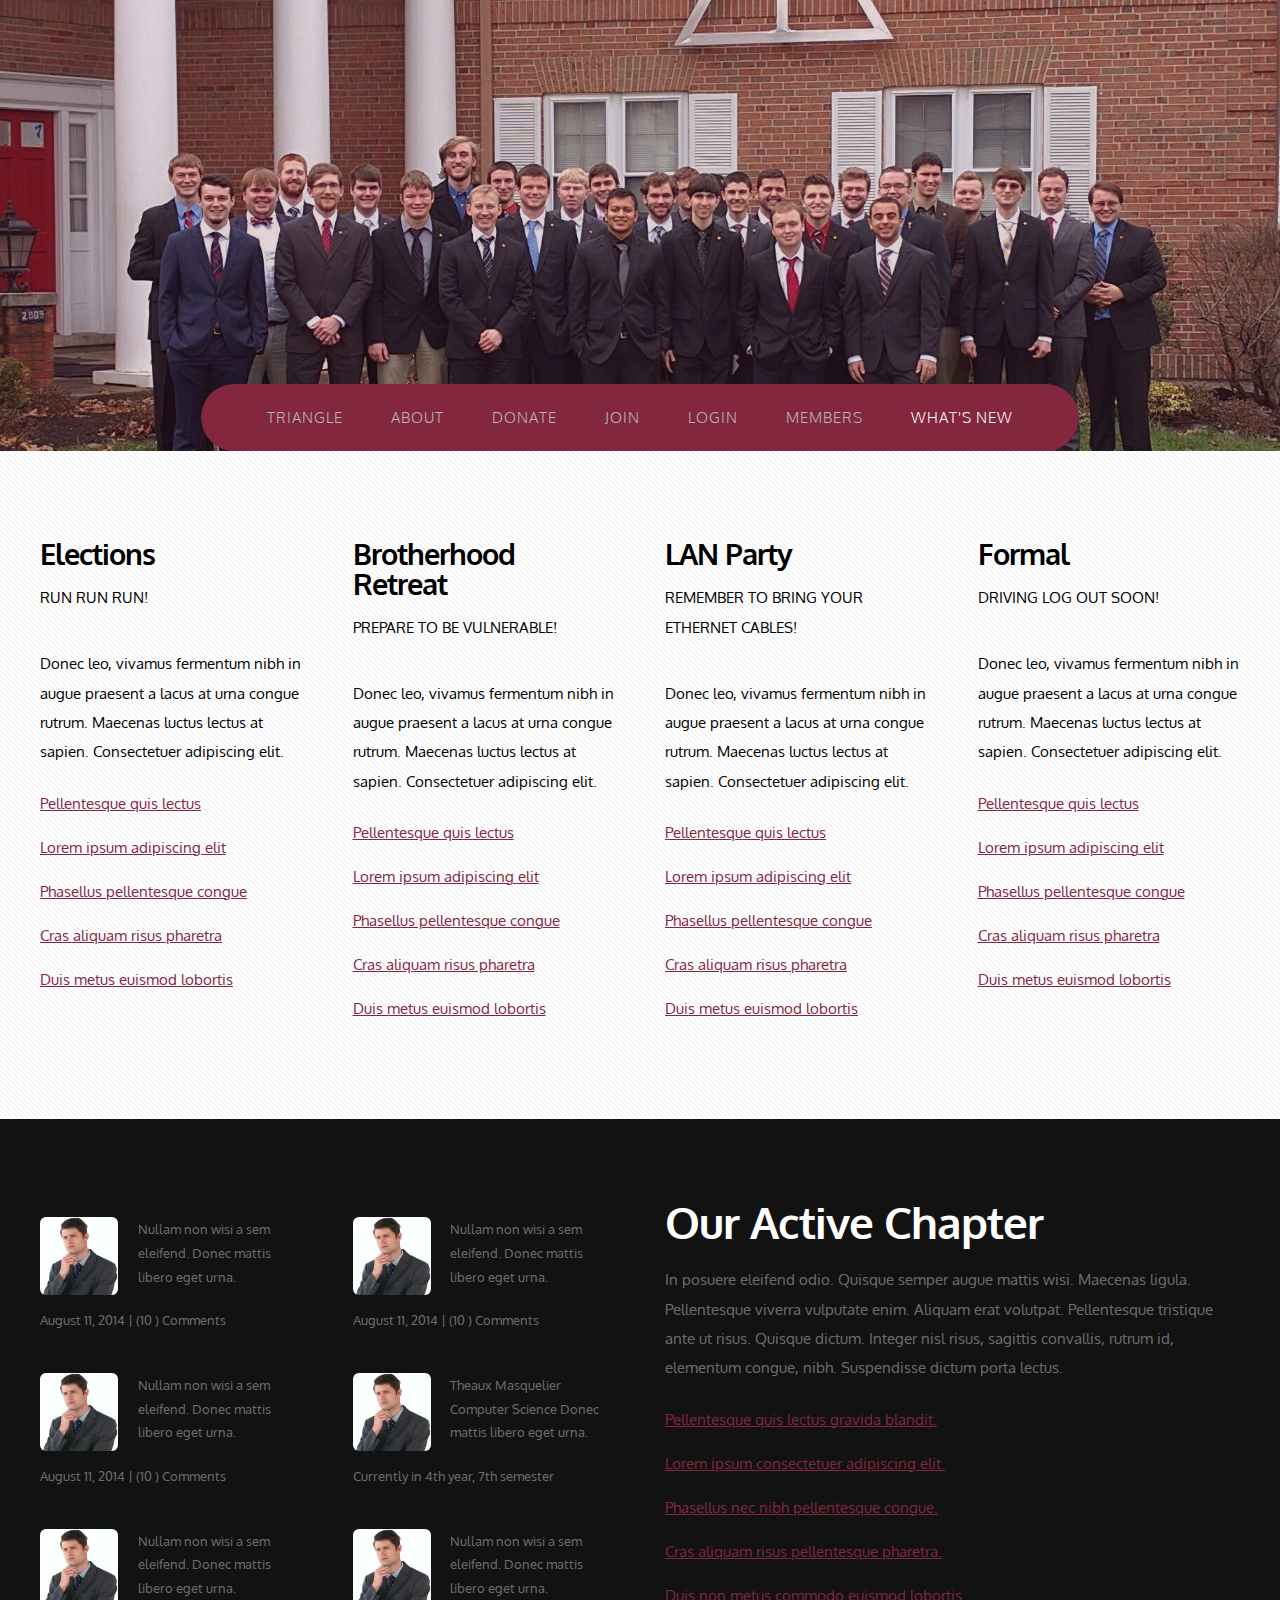
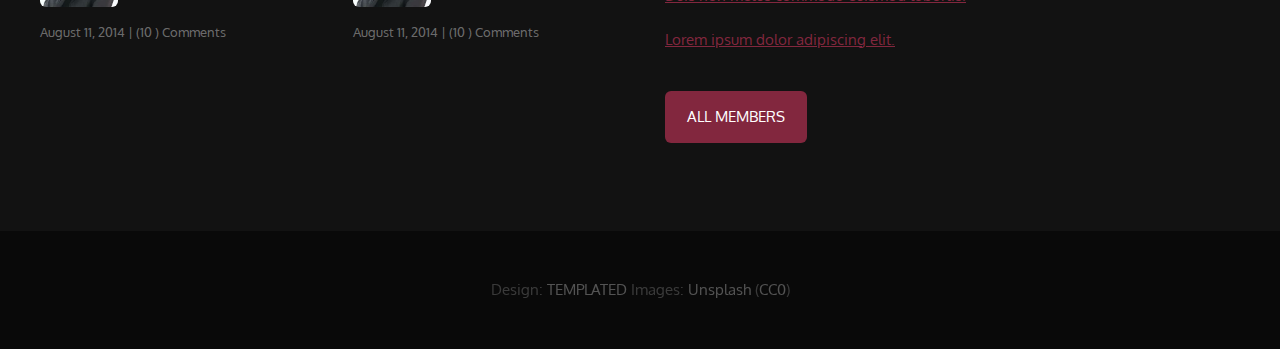
<file: whatsnew.html>
<!DOCTYPE HTML>
<!--
	Monochromed by TEMPLATED
    templated.co @templatedco
    Released for free under the Creative Commons Attribution 3.0 license (templated.co/license)
-->
<html>

<head>
    <title>Monochromed by TEMPLATED</title>
    <meta http-equiv="content-type" content="text/html; charset=utf-8" />
    <meta name="description" content="" />
    <meta name="keywords" content="" />
    <link href='http://fonts.googleapis.com/css?family=Oxygen:400,300,700' rel='stylesheet' type='text/css'>
    <!--[if lte IE 8]><script src="js/html5shiv.js"></script><![endif]-->
    <script src="http://ajax.googleapis.com/ajax/libs/jquery/1.11.0/jquery.min.js"></script>
    <script src="js/skel.min.js"></script>
    <script src="js/skel-panels.min.js"></script>
    <script src="js/init.js"></script>
    <noscript>
			<link rel="stylesheet" href="css/skel-noscript.css" />
			<link rel="stylesheet" href="css/style.css" />
		</noscript>
    <!--[if lte IE 8]><link rel="stylesheet" href="css/ie/v8.css" /><![endif]-->
    <!--[if lte IE 9]><link rel="stylesheet" href="css/ie/v9.css" /><![endif]-->
</head>

<body>

    <!-- Header -->
    <div id="header">
        <div class="container">

            <!-- Nav -->
            <nav id="nav">
                <ul>
                    <li><a href="index.html">Triangle</a></li>
                    <li><a href="about.html">About</a></li>
                    <li><a href="donate.html">Donate</a></li>
                    <li><a href="join.html">Join</a></li>
                    <li><a href="Login_v5/index.html">Login</a></li>
                    <li><a href="members.html">Members</a></li>
                    <li class="active"><a href="whatsnew.html">What's New</a></li>
                </ul>
            </nav>

        </div>
    </div>
    <!-- Header -->

    <!-- Main -->
    <div id="main">
        <div class="container">
            <div class="row">

                <!-- Sidebar -->
                <div id="sidebar" class="3u">
                    <section>
                        <header>
                            <h2>Elections</h2>
                            <span class="byline">Run run run!</span>
                        </header>
                        <p>Donec leo, vivamus fermentum nibh in augue praesent a lacus at urna congue rutrum. Maecenas luctus lectus at sapien. Consectetuer adipiscing elit.</p>
                        <ul class="default">
                            <li><a href="#">Pellentesque quis lectus</a></li>
                            <li><a href="#">Lorem ipsum adipiscing elit</a></li>
                            <li><a href="#">Phasellus pellentesque congue</a></li>
                            <li><a href="#">Cras aliquam risus pharetra</a></li>
                            <li><a href="#">Duis metus euismod lobortis</a></li>
                        </ul>
                    </section>
                </div>
                <!-- Sidebar -->

                <!-- Sidebar -->
                <div id="sidebar" class="3u">
                    <section>
                        <header>
                            <h2>Brotherhood Retreat</h2>
                            <span class="byline">Prepare to be vulnerable!</span>
                        </header>
                        <p>Donec leo, vivamus fermentum nibh in augue praesent a lacus at urna congue rutrum. Maecenas luctus lectus at sapien. Consectetuer adipiscing elit.</p>
                        <ul class="default">
                            <li><a href="#">Pellentesque quis lectus</a></li>
                            <li><a href="#">Lorem ipsum adipiscing elit</a></li>
                            <li><a href="#">Phasellus pellentesque congue</a></li>
                            <li><a href="#">Cras aliquam risus pharetra</a></li>
                            <li><a href="#">Duis metus euismod lobortis</a></li>
                        </ul>
                    </section>
                </div>
                <!-- Sidebar -->

                <!-- Sidebar -->
                <div id="sidebar" class="3u">
                    <section>
                        <header>
                            <h2>LAN Party</h2>
                            <span class="byline">Remember to bring your Ethernet cables!</span>
                        </header>
                        <p>Donec leo, vivamus fermentum nibh in augue praesent a lacus at urna congue rutrum. Maecenas luctus lectus at sapien. Consectetuer adipiscing elit.</p>
                        <ul class="default">
                            <li><a href="#">Pellentesque quis lectus</a></li>
                            <li><a href="#">Lorem ipsum adipiscing elit</a></li>
                            <li><a href="#">Phasellus pellentesque congue</a></li>
                            <li><a href="#">Cras aliquam risus pharetra</a></li>
                            <li><a href="#">Duis metus euismod lobortis</a></li>
                        </ul>
                    </section>
                </div>
                <!-- Sidebar -->

                <!-- Sidebar -->
                <div id="sidebar" class="3u">
                    <section>
                        <header>
                            <h2>Formal</h2>
                            <span class="byline">Driving log out soon!</span>
                        </header>
                        <p>Donec leo, vivamus fermentum nibh in augue praesent a lacus at urna congue rutrum. Maecenas luctus lectus at sapien. Consectetuer adipiscing elit.</p>
                        <ul class="default">
                            <li><a href="#">Pellentesque quis lectus</a></li>
                            <li><a href="#">Lorem ipsum adipiscing elit</a></li>
                            <li><a href="#">Phasellus pellentesque congue</a></li>
                            <li><a href="#">Cras aliquam risus pharetra</a></li>
                            <li><a href="#">Duis metus euismod lobortis</a></li>
                        </ul>
                    </section>
                </div>
                <!-- Sidebar -->

            </div>

        </div>
    </div>
    <!-- Main -->

    <!-- Footer -->
    <div id="footer">
        <div class="container">
            <div class="row">
                <div class="3u">
                    <section>
                        <ul class="style1">
                            <li><img src="images/member_image_1.jpeg" width="78" height="78" alt="">
                                <p>Nullam non wisi a sem eleifend. Donec mattis libero eget urna. </p>
                                <p class="posted">August 11, 2014 | (10 ) Comments</p>
                            </li>
                            <li><img src="images/member_image_1.jpeg" width="78" height="78" alt="">
                                <p>Nullam non wisi a sem eleifend. Donec mattis libero eget urna. </p>
                                <p class="posted">August 11, 2014 | (10 ) Comments</p>
                            </li>
                            <li><img src="images/member_image_1.jpeg" width="78" height="78" alt="">
                                <p>Nullam non wisi a sem eleifend. Donec mattis libero eget urna. </p>
                                <p class="posted">August 11, 2014 | (10 ) Comments</p>
                            </li>
                        </ul>
                    </section>
                </div>
                <div class="3u">
                    <section>
                        <ul class="style1">
                            <li class="first"><img src="images/member_image_1.jpeg" width="78" height="78" alt="">
                                <p>Nullam non wisi a sem eleifend. Donec mattis libero eget urna. </p>
                                <p class="posted">August 11, 2014 | (10 ) Comments</p>
                            </li>
                            <li><img src="images/member_image_1.jpeg" width="78" height="78" alt="">
                                <p>Theaux Masquelier Computer Science Donec mattis libero eget urna. </p>
                                <p class="posted">Currently in 4th year, 7th semester</p>
                            </li>
                            <li><img src="images/member_image_1.jpeg" width="78" height="78" alt="">
                                <p>Nullam non wisi a sem eleifend. Donec mattis libero eget urna. </p>
                                <p class="posted">August 11, 2014 | (10 ) Comments</p>
                            </li>
                        </ul>
                    </section>
                </div>
                <div class="6u">
                    <section>
                        <header>
                            <h2>Our Active Chapter</h2>
                        </header>
                        <p>In posuere eleifend odio. Quisque semper augue mattis wisi. Maecenas ligula. Pellentesque viverra vulputate enim. Aliquam erat volutpat. Pellentesque tristique ante ut risus. Quisque dictum. Integer nisl risus, sagittis convallis,
                            rutrum id, elementum congue, nibh. Suspendisse dictum porta lectus.</p>
                        <ul class="default">
                            <li><a href="#">Pellentesque quis lectus gravida blandit.</a></li>
                            <li><a href="#">Lorem ipsum consectetuer adipiscing elit.</a></li>
                            <li><a href="#">Phasellus nec nibh pellentesque congue.</a></li>
                            <li><a href="#">Cras aliquam risus pellentesque pharetra.</a></li>
                            <li><a href="#">Duis non metus commodo euismod lobortis.</a></li>
                            <li><a href="#">Lorem ipsum dolor adipiscing elit.</a></li>
                            <a href="#" class="button">all members</a>
                        </ul>
                    </section>
                </div>
            </div>
        </div>
    </div>
    <!-- Footer -->

    <!-- Copyright -->
    <div id="copyright">
        <div class="container">
            Design: <a href="http://templated.co">TEMPLATED</a> Images: <a href="http://unsplash.com">Unsplash</a> (<a href="http://unsplash.com/cc0">CC0</a>)
        </div>
    </div>

</body>

</html>
</file>
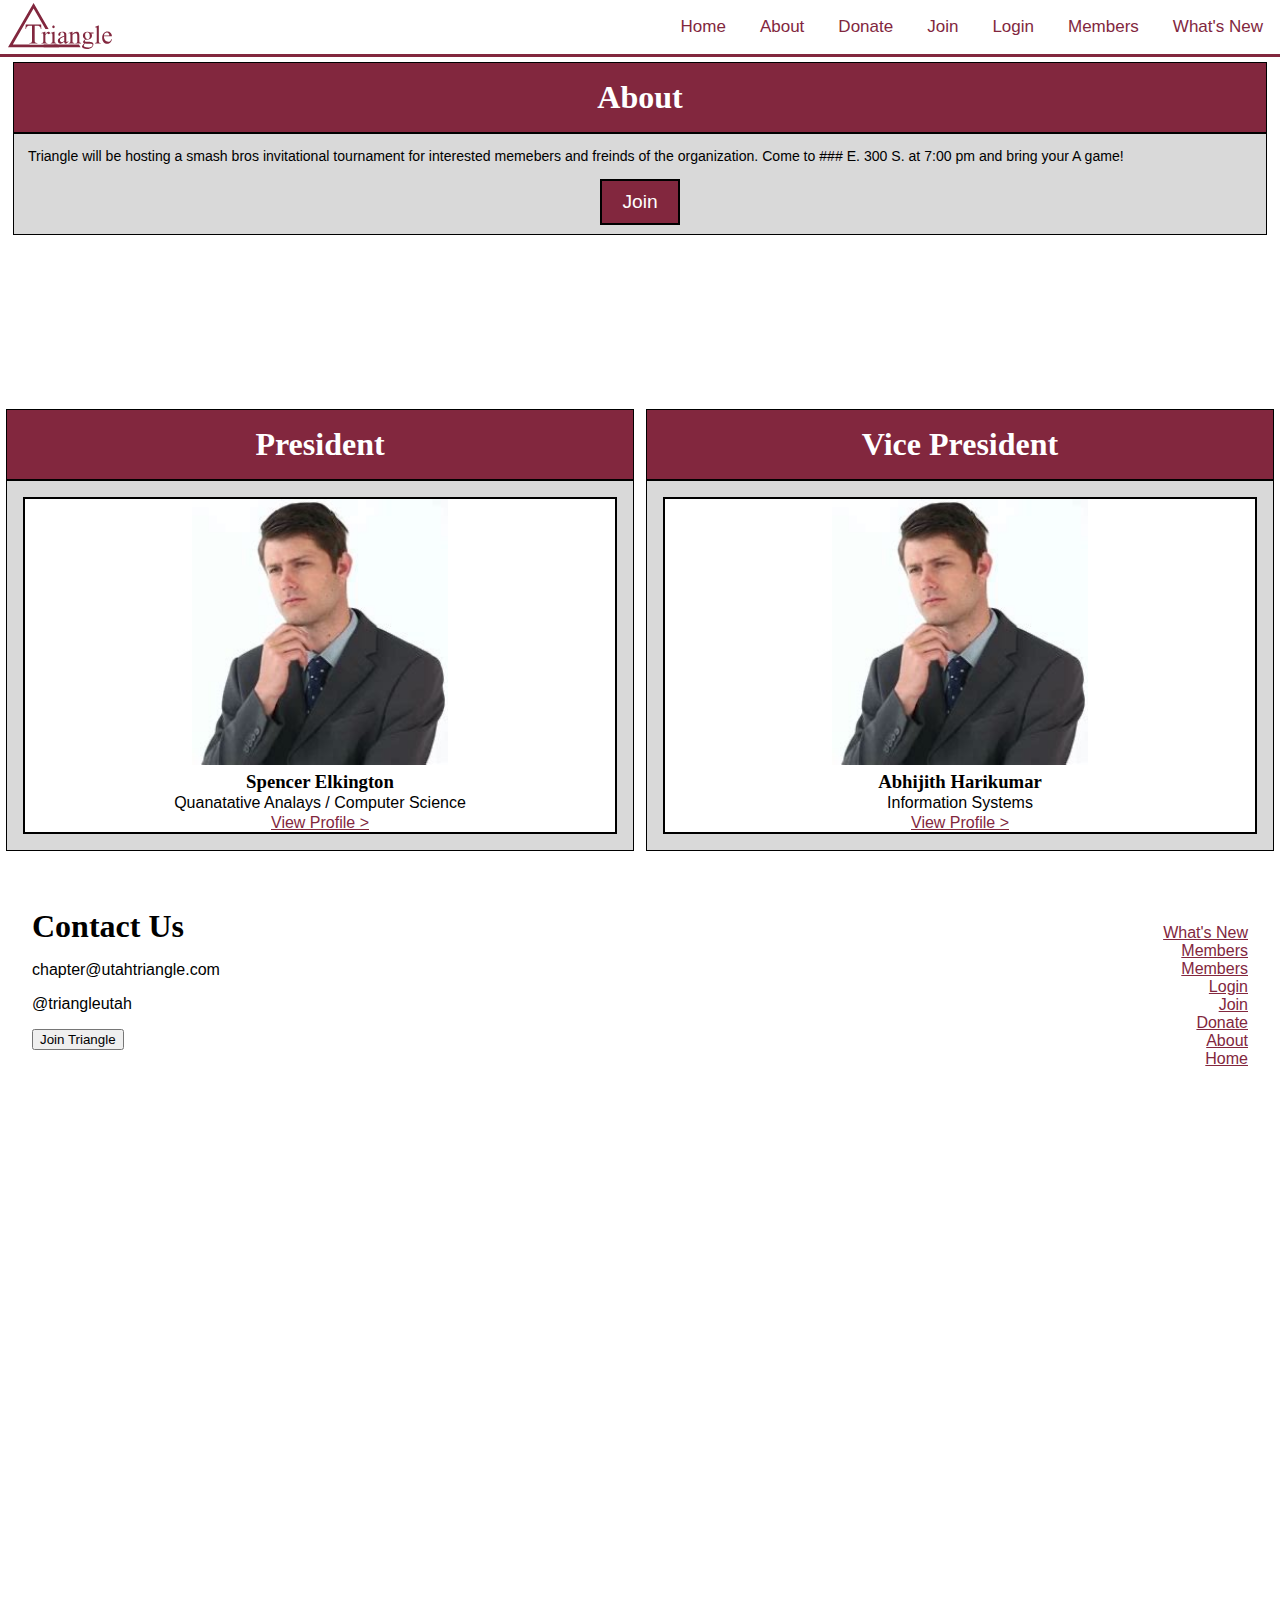
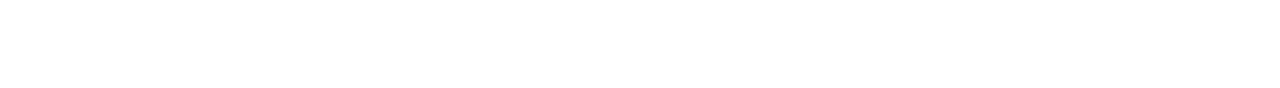
<file: pages/about.html>
<!doctype html>
<html>

<head>
    <title>About</title>
    <link rel="stylesheet" type="text/css" href="../stylesheets/about.css">
    <link rel="apple-touch-icon" sizes="180x180" href="../images/favicon/apple-touch-icon.png">
    <link rel="icon" type="image/png" sizes="32x32" href="../images/favicon/favicon-32x32.png">
    <link rel="icon" type="image/png" sizes="16x16" href="../images/favicon/favicon-16x16.png">
    <link rel="manifest" href="../images/favicon/site.webmanifest">
    <link rel="mask-icon" href="../images/favicon/safari-pinned-tab.svg" color="#5bbad5">
    <meta name="msapplication-TileColor" content="#da532c">
    <meta name="theme-color" content="#ffffff">
</head>

<body>
    <div class="grid-container">
        <div class="Navigation">
            <img src="../images/triangle_logo.svg" alt="">
            <a href='whatsnew.html'>What's New</a>
            <a href='members.html'>Members</a>
            <a href='login.html'>Login</a>
            <a href='join.html'>Join</a>
            <a href='donate.html'>Donate</a>
            <a href='about.html'>About</a>
            <a href='../index.html'>Home</a>
        </div>
        <div class="About">
            <div class="new_container">
                <div class="new_header">
                    <h1>About</h1>
                </div>
                <div class="new_content">
                    <article class="new_event">
                        <p>Triangle will be hosting a smash bros invitational tournament for interested memebers and freinds of the organization. Come to ### E. 300 S. at 7:00 pm and bring your A game!</p>
                    </article>
                </div>
                <button type="button" name="button">Join</button>
            </div>
        </div>

        <div class="president_contact">
            <div class="members">
                <div class="members_container">
                    <div class="members_header">
                        <h1>President</h1>
                    </div>
                    <div class="members_content">
                        <div class="member_item">
                            <img src="../images/member_image_1.jpeg" alt="" class="member_image">
                            <h3>Spencer Elkington</h3>
                            <p>Quanatative Analays / Computer Science</p>
                            <span><a href="#">View Profile > </a></span>
                        </div>
                    </div>
                </div>
            </div>
        </div>
        <div class="vp_contact">
            <div class="members">
                <div class="members_container">
                    <div class="members_header">
                        <h1>Vice President</h1>
                    </div>
                    <div class="members_content">
                        <div class="member_item">
                            <img src="../images/member_image_1.jpeg" alt="" class="member_image">
                            <h3>Abhijith Harikumar</h3>
                            <p>Information Systems</p>
                            <span><a href="#">View Profile > </a></span>
                        </div>
                    </div>
                </div>
            </div>
        </div>
        <div class="contact">
            <div class="contact_content">
                <div class="contact_info">
                    <h1>Contact Us</h1>
                    <p>chapter@utahtriangle.com</p>
                    <p>@triangleutah</p>
                    <button type="button" name="button">Join Triangle</button>
                </div>
                <div class="bottom_nav">
                    <ul>
                        <li><a href='pages/whatsnew.html'>What's New</a></li>
                        <li><a href='pages/members.html'>Members</a></li>
                        <li><a href='pages/members.html'>Members</a></li>
                        <li><a href='pages/login.html'>Login</a></li>
                        <li><a href='pages/join.html'>Join</a></li>
                        <li><a href='pages/donate.html'>Donate</a></li>
                        <li><a href='pages/about.html'>About</a></li>
                        <li><a href='index.html'>Home</a></li>
                    </ul>
                </div>
            </div>
        </div>
    </div>


</body>

</html>
</file>
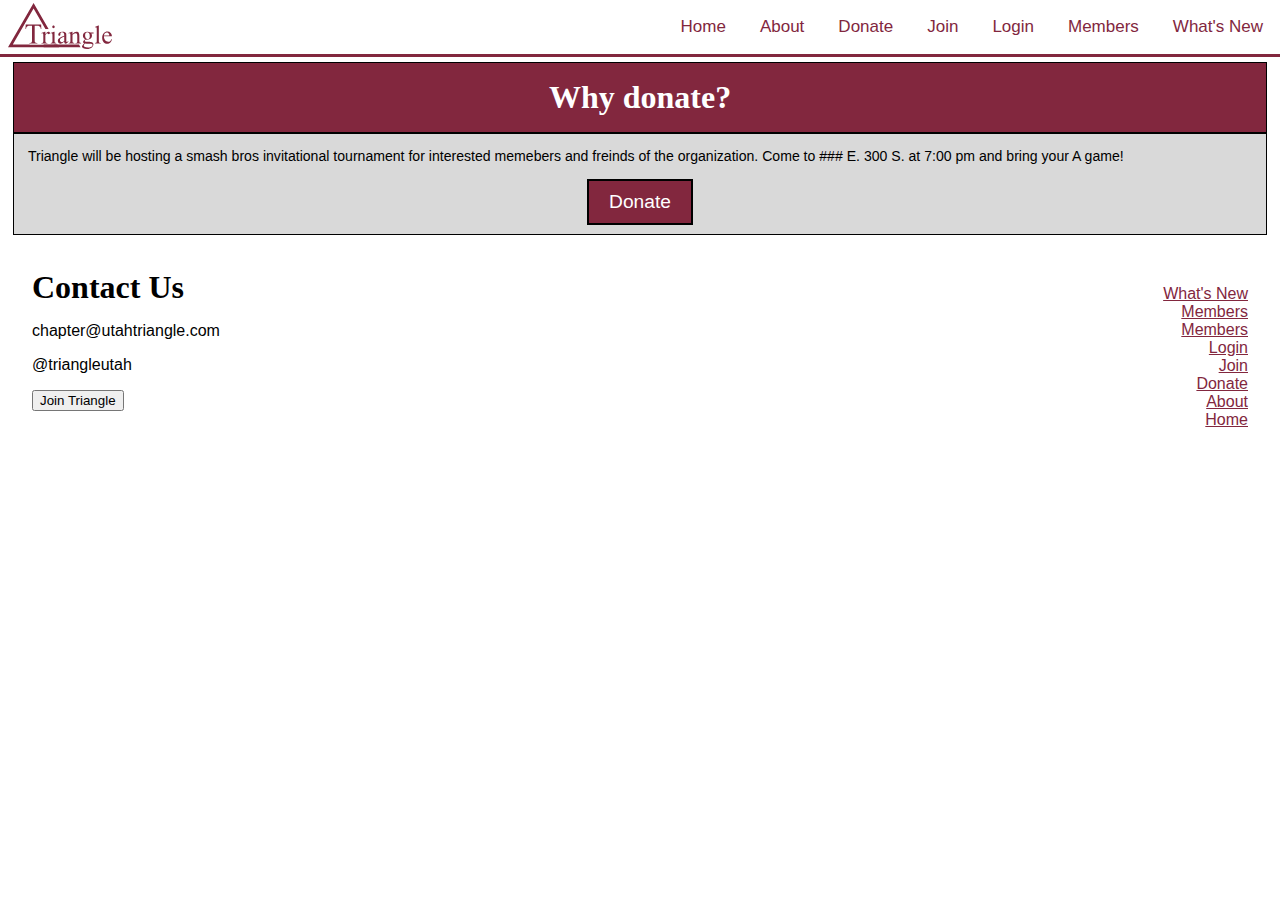
<file: pages/donate.html>
<!doctype html>
<html>

<head>
    <title>Donate</title>
    <link rel="stylesheet" type="text/css" href="../stylesheets/donate.css">
    <link rel="apple-touch-icon" sizes="180x180" href="../images/favicon/apple-touch-icon.png">
    <link rel="icon" type="image/png" sizes="32x32" href="../images/favicon/favicon-32x32.png">
    <link rel="icon" type="image/png" sizes="16x16" href="../images/favicon/favicon-16x16.png">
    <link rel="manifest" href="../images/favicon/site.webmanifest">
    <link rel="mask-icon" href="../images/favicon/safari-pinned-tab.svg" color="#5bbad5">
    <meta name="msapplication-TileColor" content="#da532c">
    <meta name="theme-color" content="#ffffff">

    <body>
        <div class="grid-container">
            <div class="Navigation">
                <img src="../images/triangle_logo.svg" alt="">
                <a href='whatsnew.html'>What's New</a>
                <a href='members.html'>Members</a>
                <a href='login.html'>Login</a>
                <a href='join.html'>Join</a>
                <a href='donate.html'>Donate</a>
                <a href='about.html'>About</a>
                <a href='../index.html'>Home</a>
            </div>
            <div class="About">
                <div class="new_container">
                    <div class="new_header">
                        <h1>Why donate?</h1>
                    </div>
                    <div class="new_content">
                        <article class="new_event">
                            <p>Triangle will be hosting a smash bros invitational tournament for interested memebers and freinds of the organization. Come to ### E. 300 S. at 7:00 pm and bring your A game!</p>
                        </article>
                    </div>
                    <button type="button" name="button">Donate</button>
                </div>
            </div>
            <div class="contact">
                <div class="contact_content">
                    <div class="contact_info">
                        <h1>Contact Us</h1>
                        <p>chapter@utahtriangle.com</p>
                        <p>@triangleutah</p>
                        <button type="button" name="button">Join Triangle</button>
                    </div>
                    <div class="bottom_nav">
                        <ul>
                            <li><a href='pages/whatsnew.html'>What's New</a></li>
                            <li><a href='pages/members.html'>Members</a></li>
                            <li><a href='pages/members.html'>Members</a></li>
                            <li><a href='pages/login.html'>Login</a></li>
                            <li><a href='pages/join.html'>Join</a></li>
                            <li><a href='pages/donate.html'>Donate</a></li>
                            <li><a href='pages/about.html'>About</a></li>
                            <li><a href='index.html'>Home</a></li>
                        </ul>
                    </div>
                </div>
            </div>
        </div>


    </body>

</html>
</file>
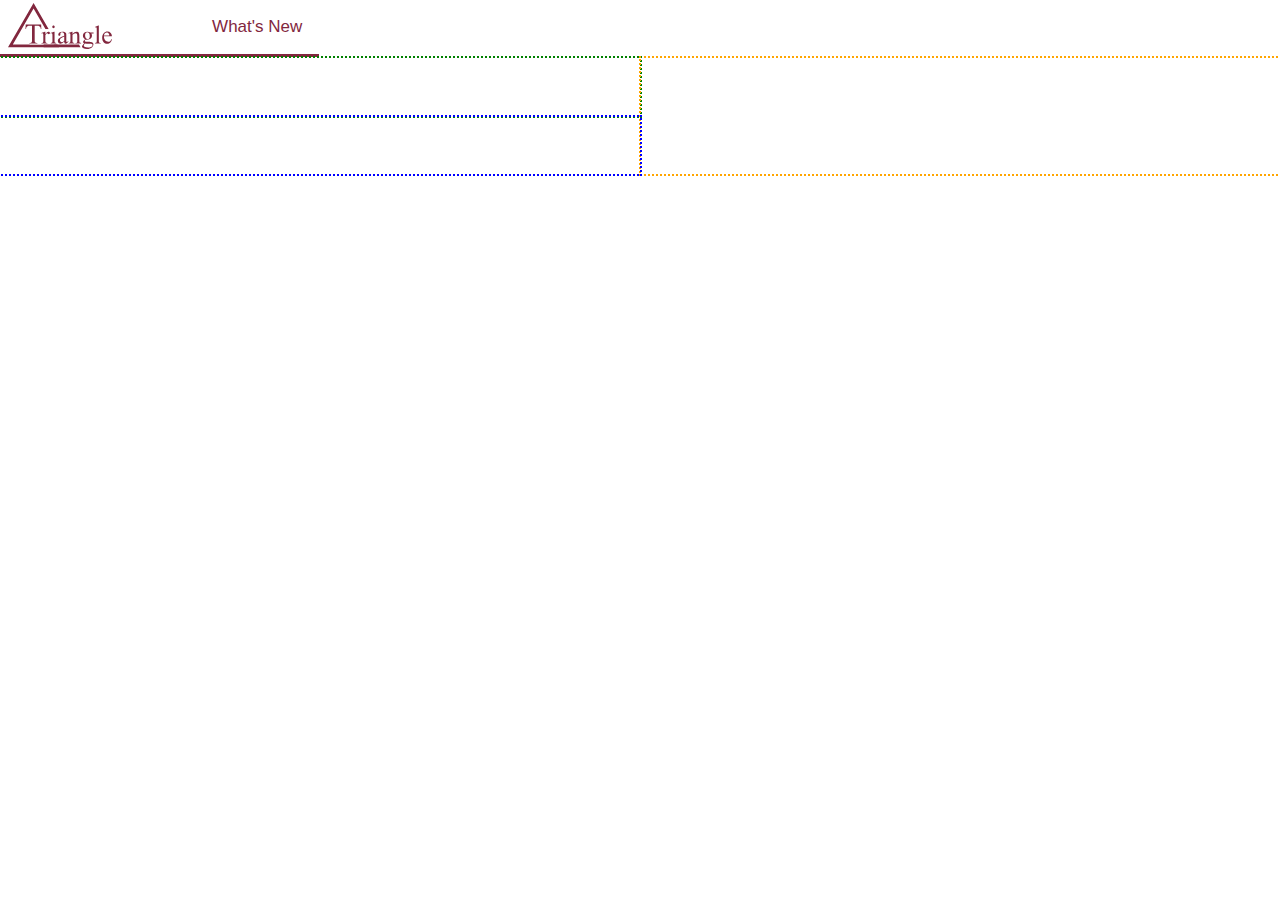
<file: pages/join.html>
<!doctype html>
<html>

<head>
    <title>Join</title>
    <link rel="stylesheet" type="text/css" href="../stylesheets/join.css">
    <link rel="apple-touch-icon" sizes="180x180" href="../images/favicon/apple-touch-icon.png">
    <link rel="icon" type="image/png" sizes="32x32" href="../images/favicon/favicon-32x32.png">
    <link rel="icon" type="image/png" sizes="16x16" href="../images/favicon/favicon-16x16.png">
    <link rel="manifest" href="../images/favicon/site.webmanifest">
    <link rel="mask-icon" href="../images/favicon/safari-pinned-tab.svg" color="#5bbad5">
    <meta name="msapplication-TileColor" content="#da532c">
    <meta name="theme-color" content="#ffffff">
</head>

<body>
    <div class="grid-container">
        <div class="Navigation">
            <img src="../images/triangle_logo.svg" alt="">
            <a href='whatsnew.html'>What's New</a>
            <a href='members.html'>Members</a>
            <a href='login.html'>Login</a>
            <a href='join.html'>Join</a>
            <a href='donate.html'>Donate</a>
            <a href='about.html'>About</a>
            <a href='../index.html'>Home</a>
        </div>
        <div class="QA"></div>
        <div class="Testimony"></div>
        <div class="Information"></div>
    </div>
</body>

</html>
</file>
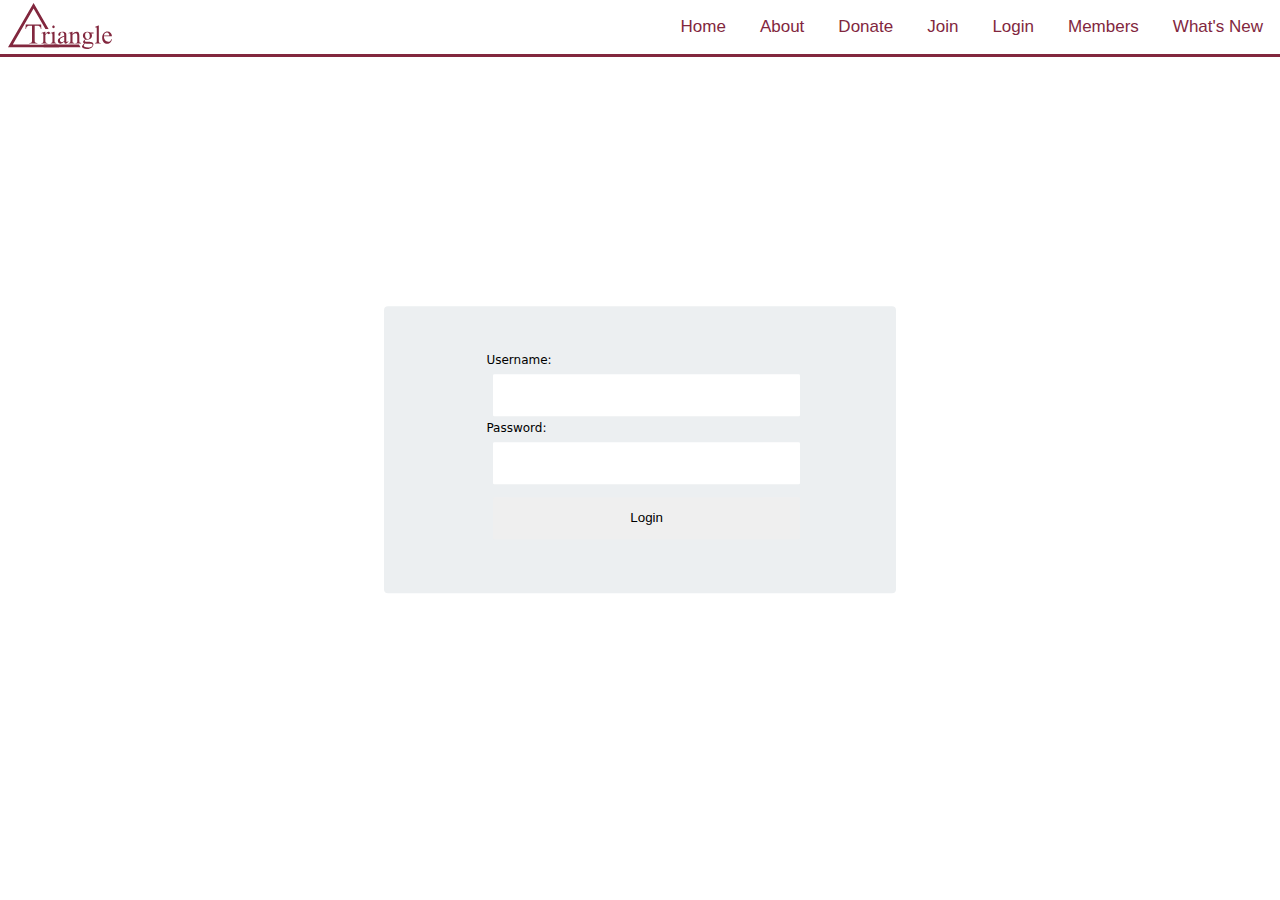
<file: pages/login.html>
<!doctype html>
<html>

<head>
    <title>Login</title>
    <meta name='viewport' content='width=device-width, initial-scale=1, shrink-to-fit=no'>
    <link rel="stylesheet" href="../stylesheets/login.css">
    <link rel="apple-touch-icon" sizes="180x180" href="../images/favicon/apple-touch-icon.png">
    <link rel="icon" type="image/png" sizes="32x32" href="../images/favicon/favicon-32x32.png">
    <link rel="icon" type="image/png" sizes="16x16" href="../images/favicon/favicon-16x16.png">
    <link rel="manifest" href="../images/favicon/site.webmanifest">
    <link rel="mask-icon" href="../images/favicon/safari-pinned-tab.svg" color="#5bbad5">
    <meta name="msapplication-TileColor" content="#da532c">
    <meta name="theme-color" content="#ffffff">

</head>

<body>
    <div class="Navigation">
        <img src="../images/triangle_logo.svg" alt="">
        <a href='whatsnew.html'>What's New</a>
        <a href='members.html'>Members</a>
        <a href='login.html'>Login</a>
        <a href='join.html'>Join</a>
        <a href='donate.html'>Donate</a>
        <a href='about.html'>About</a>
        <a href='../index.html'>Home</a>
    </div>
    <div class="login">
        <form>
            <label for="uname">Username:</label><br>
            <input type="text" id="uname" name="uname"><br>
            <label for="pw">Password:</label><br>
            <input type="password" id="pw" name="pw"><br>
            <input type="submit" value="Login">
        </form>
    </div>
</body>

</html>
</file>
<file: Login_v5/vendor/daterangepicker/daterangepicker.css>
.daterangepicker {
  position: absolute;
  color: inherit;
  background-color: #fff;
  border-radius: 4px;
  width: 278px;
  padding: 4px;
  margin-top: 1px;
  top: 100px;
  left: 20px;
  /* Calendars */ }
  .daterangepicker:before, .daterangepicker:after {
    position: absolute;
    display: inline-block;
    border-bottom-color: rgba(0, 0, 0, 0.2);
    content: ''; }
  .daterangepicker:before {
    top: -7px;
    border-right: 7px solid transparent;
    border-left: 7px solid transparent;
    border-bottom: 7px solid #ccc; }
  .daterangepicker:after {
    top: -6px;
    border-right: 6px solid transparent;
    border-bottom: 6px solid #fff;
    border-left: 6px solid transparent; }
  .daterangepicker.opensleft:before {
    right: 9px; }
  .daterangepicker.opensleft:after {
    right: 10px; }
  .daterangepicker.openscenter:before {
    left: 0;
    right: 0;
    width: 0;
    margin-left: auto;
    margin-right: auto; }
  .daterangepicker.openscenter:after {
    left: 0;
    right: 0;
    width: 0;
    margin-left: auto;
    margin-right: auto; }
  .daterangepicker.opensright:before {
    left: 9px; }
  .daterangepicker.opensright:after {
    left: 10px; }
  .daterangepicker.dropup {
    margin-top: -5px; }
    .daterangepicker.dropup:before {
      top: initial;
      bottom: -7px;
      border-bottom: initial;
      border-top: 7px solid #ccc; }
    .daterangepicker.dropup:after {
      top: initial;
      bottom: -6px;
      border-bottom: initial;
      border-top: 6px solid #fff; }
  .daterangepicker.dropdown-menu {
    max-width: none;
    z-index: 3001; }
  .daterangepicker.single .ranges, .daterangepicker.single .calendar {
    float: none; }
  .daterangepicker.show-calendar .calendar {
    display: block; }
  .daterangepicker .calendar {
    display: none;
    max-width: 270px;
    margin: 4px; }
    .daterangepicker .calendar.single .calendar-table {
      border: none; }
    .daterangepicker .calendar th, .daterangepicker .calendar td {
      white-space: nowrap;
      text-align: center;
      min-width: 32px; }
  .daterangepicker .calendar-table {
    border: 1px solid #fff;
    padding: 4px;
    border-radius: 4px;
    background-color: #fff; }
  .daterangepicker table {
    width: 100%;
    margin: 0; }
  .daterangepicker td, .daterangepicker th {
    text-align: center;
    width: 20px;
    height: 20px;
    border-radius: 4px;
    border: 1px solid transparent;
    white-space: nowrap;
    cursor: pointer; }
    .daterangepicker td.available:hover, .daterangepicker th.available:hover {
      background-color: #eee;
      border-color: transparent;
      color: inherit; }
    .daterangepicker td.week, .daterangepicker th.week {
      font-size: 80%;
      color: #ccc; }
  .daterangepicker td.off, .daterangepicker td.off.in-range, .daterangepicker td.off.start-date, .daterangepicker td.off.end-date {
    background-color: #fff;
    border-color: transparent;
    color: #999; }
  .daterangepicker td.in-range {
    background-color: #ebf4f8;
    border-color: transparent;
    color: #000;
    border-radius: 0; }
  .daterangepicker td.start-date {
    border-radius: 4px 0 0 4px; }
  .daterangepicker td.end-date {
    border-radius: 0 4px 4px 0; }
  .daterangepicker td.start-date.end-date {
    border-radius: 4px; }
  .daterangepicker td.active, .daterangepicker td.active:hover {
    background-color: #357ebd;
    border-color: transparent;
    color: #fff; }
  .daterangepicker th.month {
    width: auto; }
  .daterangepicker td.disabled, .daterangepicker option.disabled {
    color: #999;
    cursor: not-allowed;
    text-decoration: line-through; }
  .daterangepicker select.monthselect, .daterangepicker select.yearselect {
    font-size: 12px;
    padding: 1px;
    height: auto;
    margin: 0;
    cursor: default; }
  .daterangepicker select.monthselect {
    margin-right: 2%;
    width: 56%; }
  .daterangepicker select.yearselect {
    width: 40%; }
  .daterangepicker select.hourselect, .daterangepicker select.minuteselect, .daterangepicker select.secondselect, .daterangepicker select.ampmselect {
    width: 50px;
    margin-bottom: 0; }
  .daterangepicker .input-mini {
    border: 1px solid #ccc;
    border-radius: 4px;
    color: #555;
    height: 30px;
    line-height: 30px;
    display: block;
    vertical-align: middle;
    margin: 0 0 5px 0;
    padding: 0 6px 0 28px;
    width: 100%; }
    .daterangepicker .input-mini.active {
      border: 1px solid #08c;
      border-radius: 4px; }
  .daterangepicker .daterangepicker_input {
    position: relative; }
    .daterangepicker .daterangepicker_input i {
      position: absolute;
      left: 8px;
      top: 8px; }
  .daterangepicker.rtl .input-mini {
    padding-right: 28px;
    padding-left: 6px; }
  .daterangepicker.rtl .daterangepicker_input i {
    left: auto;
    right: 8px; }
  .daterangepicker .calendar-time {
    text-align: center;
    margin: 5px auto;
    line-height: 30px;
    position: relative;
    padding-left: 28px; }
    .daterangepicker .calendar-time select.disabled {
      color: #ccc;
      cursor: not-allowed; }

.ranges {
  font-size: 11px;
  float: none;
  margin: 4px;
  text-align: left; }
  .ranges ul {
    list-style: none;
    margin: 0 auto;
    padding: 0;
    width: 100%; }
  .ranges li {
    font-size: 13px;
    background-color: #f5f5f5;
    border: 1px solid #f5f5f5;
    border-radius: 4px;
    color: #08c;
    padding: 3px 12px;
    margin-bottom: 8px;
    cursor: pointer; }
    .ranges li:hover {
      background-color: #08c;
      border: 1px solid #08c;
      color: #fff; }
    .ranges li.active {
      background-color: #08c;
      border: 1px solid #08c;
      color: #fff; }

/*  Larger Screen Styling */
@media (min-width: 564px) {
  .daterangepicker {
    width: auto; }
    .daterangepicker .ranges ul {
      width: 160px; }
    .daterangepicker.single .ranges ul {
      width: 100%; }
    .daterangepicker.single .calendar.left {
      clear: none; }
    .daterangepicker.single.ltr .ranges, .daterangepicker.single.ltr .calendar {
      float: left; }
    .daterangepicker.single.rtl .ranges, .daterangepicker.single.rtl .calendar {
      float: right; }
    .daterangepicker.ltr {
      direction: ltr;
      text-align: left; }
      .daterangepicker.ltr .calendar.left {
        clear: left;
        margin-right: 0; }
        .daterangepicker.ltr .calendar.left .calendar-table {
          border-right: none;
          border-top-right-radius: 0;
          border-bottom-right-radius: 0; }
      .daterangepicker.ltr .calendar.right {
        margin-left: 0; }
        .daterangepicker.ltr .calendar.right .calendar-table {
          border-left: none;
          border-top-left-radius: 0;
          border-bottom-left-radius: 0; }
      .daterangepicker.ltr .left .daterangepicker_input {
        padding-right: 12px; }
      .daterangepicker.ltr .calendar.left .calendar-table {
        padding-right: 12px; }
      .daterangepicker.ltr .ranges, .daterangepicker.ltr .calendar {
        float: left; }
    .daterangepicker.rtl {
      direction: rtl;
      text-align: right; }
      .daterangepicker.rtl .calendar.left {
        clear: right;
        margin-left: 0; }
        .daterangepicker.rtl .calendar.left .calendar-table {
          border-left: none;
          border-top-left-radius: 0;
          border-bottom-left-radius: 0; }
      .daterangepicker.rtl .calendar.right {
        margin-right: 0; }
        .daterangepicker.rtl .calendar.right .calendar-table {
          border-right: none;
          border-top-right-radius: 0;
          border-bottom-right-radius: 0; }
      .daterangepicker.rtl .left .daterangepicker_input {
        padding-left: 12px; }
      .daterangepicker.rtl .calendar.left .calendar-table {
        padding-left: 12px; }
      .daterangepicker.rtl .ranges, .daterangepicker.rtl .calendar {
        text-align: right;
        float: right; } }
@media (min-width: 730px) {
  .daterangepicker .ranges {
    width: auto; }
  .daterangepicker.ltr .ranges {
    float: left; }
  .daterangepicker.rtl .ranges {
    float: right; }
  .daterangepicker .calendar.left {
    clear: none !important; } }
</file>
<file: Login_v5/css/util.css>
/*[ FONT SIZE ]
///////////////////////////////////////////////////////////
*/
.fs-1 {font-size: 1px;}
.fs-2 {font-size: 2px;}
.fs-3 {font-size: 3px;}
.fs-4 {font-size: 4px;}
.fs-5 {font-size: 5px;}
.fs-6 {font-size: 6px;}
.fs-7 {font-size: 7px;}
.fs-8 {font-size: 8px;}
.fs-9 {font-size: 9px;}
.fs-10 {font-size: 10px;}
.fs-11 {font-size: 11px;}
.fs-12 {font-size: 12px;}
.fs-13 {font-size: 13px;}
.fs-14 {font-size: 14px;}
.fs-15 {font-size: 15px;}
.fs-16 {font-size: 16px;}
.fs-17 {font-size: 17px;}
.fs-18 {font-size: 18px;}
.fs-19 {font-size: 19px;}
.fs-20 {font-size: 20px;}
.fs-21 {font-size: 21px;}
.fs-22 {font-size: 22px;}
.fs-23 {font-size: 23px;}
.fs-24 {font-size: 24px;}
.fs-25 {font-size: 25px;}
.fs-26 {font-size: 26px;}
.fs-27 {font-size: 27px;}
.fs-28 {font-size: 28px;}
.fs-29 {font-size: 29px;}
.fs-30 {font-size: 30px;}
.fs-31 {font-size: 31px;}
.fs-32 {font-size: 32px;}
.fs-33 {font-size: 33px;}
.fs-34 {font-size: 34px;}
.fs-35 {font-size: 35px;}
.fs-36 {font-size: 36px;}
.fs-37 {font-size: 37px;}
.fs-38 {font-size: 38px;}
.fs-39 {font-size: 39px;}
.fs-40 {font-size: 40px;}
.fs-41 {font-size: 41px;}
.fs-42 {font-size: 42px;}
.fs-43 {font-size: 43px;}
.fs-44 {font-size: 44px;}
.fs-45 {font-size: 45px;}
.fs-46 {font-size: 46px;}
.fs-47 {font-size: 47px;}
.fs-48 {font-size: 48px;}
.fs-49 {font-size: 49px;}
.fs-50 {font-size: 50px;}
.fs-51 {font-size: 51px;}
.fs-52 {font-size: 52px;}
.fs-53 {font-size: 53px;}
.fs-54 {font-size: 54px;}
.fs-55 {font-size: 55px;}
.fs-56 {font-size: 56px;}
.fs-57 {font-size: 57px;}
.fs-58 {font-size: 58px;}
.fs-59 {font-size: 59px;}
.fs-60 {font-size: 60px;}
.fs-61 {font-size: 61px;}
.fs-62 {font-size: 62px;}
.fs-63 {font-size: 63px;}
.fs-64 {font-size: 64px;}
.fs-65 {font-size: 65px;}
.fs-66 {font-size: 66px;}
.fs-67 {font-size: 67px;}
.fs-68 {font-size: 68px;}
.fs-69 {font-size: 69px;}
.fs-70 {font-size: 70px;}
.fs-71 {font-size: 71px;}
.fs-72 {font-size: 72px;}
.fs-73 {font-size: 73px;}
.fs-74 {font-size: 74px;}
.fs-75 {font-size: 75px;}
.fs-76 {font-size: 76px;}
.fs-77 {font-size: 77px;}
.fs-78 {font-size: 78px;}
.fs-79 {font-size: 79px;}
.fs-80 {font-size: 80px;}
.fs-81 {font-size: 81px;}
.fs-82 {font-size: 82px;}
.fs-83 {font-size: 83px;}
.fs-84 {font-size: 84px;}
.fs-85 {font-size: 85px;}
.fs-86 {font-size: 86px;}
.fs-87 {font-size: 87px;}
.fs-88 {font-size: 88px;}
.fs-89 {font-size: 89px;}
.fs-90 {font-size: 90px;}
.fs-91 {font-size: 91px;}
.fs-92 {font-size: 92px;}
.fs-93 {font-size: 93px;}
.fs-94 {font-size: 94px;}
.fs-95 {font-size: 95px;}
.fs-96 {font-size: 96px;}
.fs-97 {font-size: 97px;}
.fs-98 {font-size: 98px;}
.fs-99 {font-size: 99px;}
.fs-100 {font-size: 100px;}
.fs-101 {font-size: 101px;}
.fs-102 {font-size: 102px;}
.fs-103 {font-size: 103px;}
.fs-104 {font-size: 104px;}
.fs-105 {font-size: 105px;}
.fs-106 {font-size: 106px;}
.fs-107 {font-size: 107px;}
.fs-108 {font-size: 108px;}
.fs-109 {font-size: 109px;}
.fs-110 {font-size: 110px;}
.fs-111 {font-size: 111px;}
.fs-112 {font-size: 112px;}
.fs-113 {font-size: 113px;}
.fs-114 {font-size: 114px;}
.fs-115 {font-size: 115px;}
.fs-116 {font-size: 116px;}
.fs-117 {font-size: 117px;}
.fs-118 {font-size: 118px;}
.fs-119 {font-size: 119px;}
.fs-120 {font-size: 120px;}
.fs-121 {font-size: 121px;}
.fs-122 {font-size: 122px;}
.fs-123 {font-size: 123px;}
.fs-124 {font-size: 124px;}
.fs-125 {font-size: 125px;}
.fs-126 {font-size: 126px;}
.fs-127 {font-size: 127px;}
.fs-128 {font-size: 128px;}
.fs-129 {font-size: 129px;}
.fs-130 {font-size: 130px;}
.fs-131 {font-size: 131px;}
.fs-132 {font-size: 132px;}
.fs-133 {font-size: 133px;}
.fs-134 {font-size: 134px;}
.fs-135 {font-size: 135px;}
.fs-136 {font-size: 136px;}
.fs-137 {font-size: 137px;}
.fs-138 {font-size: 138px;}
.fs-139 {font-size: 139px;}
.fs-140 {font-size: 140px;}
.fs-141 {font-size: 141px;}
.fs-142 {font-size: 142px;}
.fs-143 {font-size: 143px;}
.fs-144 {font-size: 144px;}
.fs-145 {font-size: 145px;}
.fs-146 {font-size: 146px;}
.fs-147 {font-size: 147px;}
.fs-148 {font-size: 148px;}
.fs-149 {font-size: 149px;}
.fs-150 {font-size: 150px;}
.fs-151 {font-size: 151px;}
.fs-152 {font-size: 152px;}
.fs-153 {font-size: 153px;}
.fs-154 {font-size: 154px;}
.fs-155 {font-size: 155px;}
.fs-156 {font-size: 156px;}
.fs-157 {font-size: 157px;}
.fs-158 {font-size: 158px;}
.fs-159 {font-size: 159px;}
.fs-160 {font-size: 160px;}
.fs-161 {font-size: 161px;}
.fs-162 {font-size: 162px;}
.fs-163 {font-size: 163px;}
.fs-164 {font-size: 164px;}
.fs-165 {font-size: 165px;}
.fs-166 {font-size: 166px;}
.fs-167 {font-size: 167px;}
.fs-168 {font-size: 168px;}
.fs-169 {font-size: 169px;}
.fs-170 {font-size: 170px;}
.fs-171 {font-size: 171px;}
.fs-172 {font-size: 172px;}
.fs-173 {font-size: 173px;}
.fs-174 {font-size: 174px;}
.fs-175 {font-size: 175px;}
.fs-176 {font-size: 176px;}
.fs-177 {font-size: 177px;}
.fs-178 {font-size: 178px;}
.fs-179 {font-size: 179px;}
.fs-180 {font-size: 180px;}
.fs-181 {font-size: 181px;}
.fs-182 {font-size: 182px;}
.fs-183 {font-size: 183px;}
.fs-184 {font-size: 184px;}
.fs-185 {font-size: 185px;}
.fs-186 {font-size: 186px;}
.fs-187 {font-size: 187px;}
.fs-188 {font-size: 188px;}
.fs-189 {font-size: 189px;}
.fs-190 {font-size: 190px;}
.fs-191 {font-size: 191px;}
.fs-192 {font-size: 192px;}
.fs-193 {font-size: 193px;}
.fs-194 {font-size: 194px;}
.fs-195 {font-size: 195px;}
.fs-196 {font-size: 196px;}
.fs-197 {font-size: 197px;}
.fs-198 {font-size: 198px;}
.fs-199 {font-size: 199px;}
.fs-200 {font-size: 200px;}

/*[ PADDING ]
///////////////////////////////////////////////////////////
*/
.p-t-0 {padding-top: 0px;}
.p-t-1 {padding-top: 1px;}
.p-t-2 {padding-top: 2px;}
.p-t-3 {padding-top: 3px;}
.p-t-4 {padding-top: 4px;}
.p-t-5 {padding-top: 5px;}
.p-t-6 {padding-top: 6px;}
.p-t-7 {padding-top: 7px;}
.p-t-8 {padding-top: 8px;}
.p-t-9 {padding-top: 9px;}
.p-t-10 {padding-top: 10px;}
.p-t-11 {padding-top: 11px;}
.p-t-12 {padding-top: 12px;}
.p-t-13 {padding-top: 13px;}
.p-t-14 {padding-top: 14px;}
.p-t-15 {padding-top: 15px;}
.p-t-16 {padding-top: 16px;}
.p-t-17 {padding-top: 17px;}
.p-t-18 {padding-top: 18px;}
.p-t-19 {padding-top: 19px;}
.p-t-20 {padding-top: 20px;}
.p-t-21 {padding-top: 21px;}
.p-t-22 {padding-top: 22px;}
.p-t-23 {padding-top: 23px;}
.p-t-24 {padding-top: 24px;}
.p-t-25 {padding-top: 25px;}
.p-t-26 {padding-top: 26px;}
.p-t-27 {padding-top: 27px;}
.p-t-28 {padding-top: 28px;}
.p-t-29 {padding-top: 29px;}
.p-t-30 {padding-top: 30px;}
.p-t-31 {padding-top: 31px;}
.p-t-32 {padding-top: 32px;}
.p-t-33 {padding-top: 33px;}
.p-t-34 {padding-top: 34px;}
.p-t-35 {padding-top: 35px;}
.p-t-36 {padding-top: 36px;}
.p-t-37 {padding-top: 37px;}
.p-t-38 {padding-top: 38px;}
.p-t-39 {padding-top: 39px;}
.p-t-40 {padding-top: 40px;}
.p-t-41 {padding-top: 41px;}
.p-t-42 {padding-top: 42px;}
.p-t-43 {padding-top: 43px;}
.p-t-44 {padding-top: 44px;}
.p-t-45 {padding-top: 45px;}
.p-t-46 {padding-top: 46px;}
.p-t-47 {padding-top: 47px;}
.p-t-48 {padding-top: 48px;}
.p-t-49 {padding-top: 49px;}
.p-t-50 {padding-top: 50px;}
.p-t-51 {padding-top: 51px;}
.p-t-52 {padding-top: 52px;}
.p-t-53 {padding-top: 53px;}
.p-t-54 {padding-top: 54px;}
.p-t-55 {padding-top: 55px;}
.p-t-56 {padding-top: 56px;}
.p-t-57 {padding-top: 57px;}
.p-t-58 {padding-top: 58px;}
.p-t-59 {padding-top: 59px;}
.p-t-60 {padding-top: 60px;}
.p-t-61 {padding-top: 61px;}
.p-t-62 {padding-top: 62px;}
.p-t-63 {padding-top: 63px;}
.p-t-64 {padding-top: 64px;}
.p-t-65 {padding-top: 65px;}
.p-t-66 {padding-top: 66px;}
.p-t-67 {padding-top: 67px;}
.p-t-68 {padding-top: 68px;}
.p-t-69 {padding-top: 69px;}
.p-t-70 {padding-top: 70px;}
.p-t-71 {padding-top: 71px;}
.p-t-72 {padding-top: 72px;}
.p-t-73 {padding-top: 73px;}
.p-t-74 {padding-top: 74px;}
.p-t-75 {padding-top: 75px;}
.p-t-76 {padding-top: 76px;}
.p-t-77 {padding-top: 77px;}
.p-t-78 {padding-top: 78px;}
.p-t-79 {padding-top: 79px;}
.p-t-80 {padding-top: 80px;}
.p-t-81 {padding-top: 81px;}
.p-t-82 {padding-top: 82px;}
.p-t-83 {padding-top: 83px;}
.p-t-84 {padding-top: 84px;}
.p-t-85 {padding-top: 85px;}
.p-t-86 {padding-top: 86px;}
.p-t-87 {padding-top: 87px;}
.p-t-88 {padding-top: 88px;}
.p-t-89 {padding-top: 89px;}
.p-t-90 {padding-top: 90px;}
.p-t-91 {padding-top: 91px;}
.p-t-92 {padding-top: 92px;}
.p-t-93 {padding-top: 93px;}
.p-t-94 {padding-top: 94px;}
.p-t-95 {padding-top: 95px;}
.p-t-96 {padding-top: 96px;}
.p-t-97 {padding-top: 97px;}
.p-t-98 {padding-top: 98px;}
.p-t-99 {padding-top: 99px;}
.p-t-100 {padding-top: 100px;}
.p-t-101 {padding-top: 101px;}
.p-t-102 {padding-top: 102px;}
.p-t-103 {padding-top: 103px;}
.p-t-104 {padding-top: 104px;}
.p-t-105 {padding-top: 105px;}
.p-t-106 {padding-top: 106px;}
.p-t-107 {padding-top: 107px;}
.p-t-108 {padding-top: 108px;}
.p-t-109 {padding-top: 109px;}
.p-t-110 {padding-top: 110px;}
.p-t-111 {padding-top: 111px;}
.p-t-112 {padding-top: 112px;}
.p-t-113 {padding-top: 113px;}
.p-t-114 {padding-top: 114px;}
.p-t-115 {padding-top: 115px;}
.p-t-116 {padding-top: 116px;}
.p-t-117 {padding-top: 117px;}
.p-t-118 {padding-top: 118px;}
.p-t-119 {padding-top: 119px;}
.p-t-120 {padding-top: 120px;}
.p-t-121 {padding-top: 121px;}
.p-t-122 {padding-top: 122px;}
.p-t-123 {padding-top: 123px;}
.p-t-124 {padding-top: 124px;}
.p-t-125 {padding-top: 125px;}
.p-t-126 {padding-top: 126px;}
.p-t-127 {padding-top: 127px;}
.p-t-128 {padding-top: 128px;}
.p-t-129 {padding-top: 129px;}
.p-t-130 {padding-top: 130px;}
.p-t-131 {padding-top: 131px;}
.p-t-132 {padding-top: 132px;}
.p-t-133 {padding-top: 133px;}
.p-t-134 {padding-top: 134px;}
.p-t-135 {padding-top: 135px;}
.p-t-136 {padding-top: 136px;}
.p-t-137 {padding-top: 137px;}
.p-t-138 {padding-top: 138px;}
.p-t-139 {padding-top: 139px;}
.p-t-140 {padding-top: 140px;}
.p-t-141 {padding-top: 141px;}
.p-t-142 {padding-top: 142px;}
.p-t-143 {padding-top: 143px;}
.p-t-144 {padding-top: 144px;}
.p-t-145 {padding-top: 145px;}
.p-t-146 {padding-top: 146px;}
.p-t-147 {padding-top: 147px;}
.p-t-148 {padding-top: 148px;}
.p-t-149 {padding-top: 149px;}
.p-t-150 {padding-top: 150px;}
.p-t-151 {padding-top: 151px;}
.p-t-152 {padding-top: 152px;}
.p-t-153 {padding-top: 153px;}
.p-t-154 {padding-top: 154px;}
.p-t-155 {padding-top: 155px;}
.p-t-156 {padding-top: 156px;}
.p-t-157 {padding-top: 157px;}
.p-t-158 {padding-top: 158px;}
.p-t-159 {padding-top: 159px;}
.p-t-160 {padding-top: 160px;}
.p-t-161 {padding-top: 161px;}
.p-t-162 {padding-top: 162px;}
.p-t-163 {padding-top: 163px;}
.p-t-164 {padding-top: 164px;}
.p-t-165 {padding-top: 165px;}
.p-t-166 {padding-top: 166px;}
.p-t-167 {padding-top: 167px;}
.p-t-168 {padding-top: 168px;}
.p-t-169 {padding-top: 169px;}
.p-t-170 {padding-top: 170px;}
.p-t-171 {padding-top: 171px;}
.p-t-172 {padding-top: 172px;}
.p-t-173 {padding-top: 173px;}
.p-t-174 {padding-top: 174px;}
.p-t-175 {padding-top: 175px;}
.p-t-176 {padding-top: 176px;}
.p-t-177 {padding-top: 177px;}
.p-t-178 {padding-top: 178px;}
.p-t-179 {padding-top: 179px;}
.p-t-180 {padding-top: 180px;}
.p-t-181 {padding-top: 181px;}
.p-t-182 {padding-top: 182px;}
.p-t-183 {padding-top: 183px;}
.p-t-184 {padding-top: 184px;}
.p-t-185 {padding-top: 185px;}
.p-t-186 {padding-top: 186px;}
.p-t-187 {padding-top: 187px;}
.p-t-188 {padding-top: 188px;}
.p-t-189 {padding-top: 189px;}
.p-t-190 {padding-top: 190px;}
.p-t-191 {padding-top: 191px;}
.p-t-192 {padding-top: 192px;}
.p-t-193 {padding-top: 193px;}
.p-t-194 {padding-top: 194px;}
.p-t-195 {padding-top: 195px;}
.p-t-196 {padding-top: 196px;}
.p-t-197 {padding-top: 197px;}
.p-t-198 {padding-top: 198px;}
.p-t-199 {padding-top: 199px;}
.p-t-200 {padding-top: 200px;}
.p-t-201 {padding-top: 201px;}
.p-t-202 {padding-top: 202px;}
.p-t-203 {padding-top: 203px;}
.p-t-204 {padding-top: 204px;}
.p-t-205 {padding-top: 205px;}
.p-t-206 {padding-top: 206px;}
.p-t-207 {padding-top: 207px;}
.p-t-208 {padding-top: 208px;}
.p-t-209 {padding-top: 209px;}
.p-t-210 {padding-top: 210px;}
.p-t-211 {padding-top: 211px;}
.p-t-212 {padding-top: 212px;}
.p-t-213 {padding-top: 213px;}
.p-t-214 {padding-top: 214px;}
.p-t-215 {padding-top: 215px;}
.p-t-216 {padding-top: 216px;}
.p-t-217 {padding-top: 217px;}
.p-t-218 {padding-top: 218px;}
.p-t-219 {padding-top: 219px;}
.p-t-220 {padding-top: 220px;}
.p-t-221 {padding-top: 221px;}
.p-t-222 {padding-top: 222px;}
.p-t-223 {padding-top: 223px;}
.p-t-224 {padding-top: 224px;}
.p-t-225 {padding-top: 225px;}
.p-t-226 {padding-top: 226px;}
.p-t-227 {padding-top: 227px;}
.p-t-228 {padding-top: 228px;}
.p-t-229 {padding-top: 229px;}
.p-t-230 {padding-top: 230px;}
.p-t-231 {padding-top: 231px;}
.p-t-232 {padding-top: 232px;}
.p-t-233 {padding-top: 233px;}
.p-t-234 {padding-top: 234px;}
.p-t-235 {padding-top: 235px;}
.p-t-236 {padding-top: 236px;}
.p-t-237 {padding-top: 237px;}
.p-t-238 {padding-top: 238px;}
.p-t-239 {padding-top: 239px;}
.p-t-240 {padding-top: 240px;}
.p-t-241 {padding-top: 241px;}
.p-t-242 {padding-top: 242px;}
.p-t-243 {padding-top: 243px;}
.p-t-244 {padding-top: 244px;}
.p-t-245 {padding-top: 245px;}
.p-t-246 {padding-top: 246px;}
.p-t-247 {padding-top: 247px;}
.p-t-248 {padding-top: 248px;}
.p-t-249 {padding-top: 249px;}
.p-t-250 {padding-top: 250px;}
.p-b-0 {padding-bottom: 0px;}
.p-b-1 {padding-bottom: 1px;}
.p-b-2 {padding-bottom: 2px;}
.p-b-3 {padding-bottom: 3px;}
.p-b-4 {padding-bottom: 4px;}
.p-b-5 {padding-bottom: 5px;}
.p-b-6 {padding-bottom: 6px;}
.p-b-7 {padding-bottom: 7px;}
.p-b-8 {padding-bottom: 8px;}
.p-b-9 {padding-bottom: 9px;}
.p-b-10 {padding-bottom: 10px;}
.p-b-11 {padding-bottom: 11px;}
.p-b-12 {padding-bottom: 12px;}
.p-b-13 {padding-bottom: 13px;}
.p-b-14 {padding-bottom: 14px;}
.p-b-15 {padding-bottom: 15px;}
.p-b-16 {padding-bottom: 16px;}
.p-b-17 {padding-bottom: 17px;}
.p-b-18 {padding-bottom: 18px;}
.p-b-19 {padding-bottom: 19px;}
.p-b-20 {padding-bottom: 20px;}
.p-b-21 {padding-bottom: 21px;}
.p-b-22 {padding-bottom: 22px;}
.p-b-23 {padding-bottom: 23px;}
.p-b-24 {padding-bottom: 24px;}
.p-b-25 {padding-bottom: 25px;}
.p-b-26 {padding-bottom: 26px;}
.p-b-27 {padding-bottom: 27px;}
.p-b-28 {padding-bottom: 28px;}
.p-b-29 {padding-bottom: 29px;}
.p-b-30 {padding-bottom: 30px;}
.p-b-31 {padding-bottom: 31px;}
.p-b-32 {padding-bottom: 32px;}
.p-b-33 {padding-bottom: 33px;}
.p-b-34 {padding-bottom: 34px;}
.p-b-35 {padding-bottom: 35px;}
.p-b-36 {padding-bottom: 36px;}
.p-b-37 {padding-bottom: 37px;}
.p-b-38 {padding-bottom: 38px;}
.p-b-39 {padding-bottom: 39px;}
.p-b-40 {padding-bottom: 40px;}
.p-b-41 {padding-bottom: 41px;}
.p-b-42 {padding-bottom: 42px;}
.p-b-43 {padding-bottom: 43px;}
.p-b-44 {padding-bottom: 44px;}
.p-b-45 {padding-bottom: 45px;}
.p-b-46 {padding-bottom: 46px;}
.p-b-47 {padding-bottom: 47px;}
.p-b-48 {padding-bottom: 48px;}
.p-b-49 {padding-bottom: 49px;}
.p-b-50 {padding-bottom: 50px;}
.p-b-51 {padding-bottom: 51px;}
.p-b-52 {padding-bottom: 52px;}
.p-b-53 {padding-bottom: 53px;}
.p-b-54 {padding-bottom: 54px;}
.p-b-55 {padding-bottom: 55px;}
.p-b-56 {padding-bottom: 56px;}
.p-b-57 {padding-bottom: 57px;}
.p-b-58 {padding-bottom: 58px;}
.p-b-59 {padding-bottom: 59px;}
.p-b-60 {padding-bottom: 60px;}
.p-b-61 {padding-bottom: 61px;}
.p-b-62 {padding-bottom: 62px;}
.p-b-63 {padding-bottom: 63px;}
.p-b-64 {padding-bottom: 64px;}
.p-b-65 {padding-bottom: 65px;}
.p-b-66 {padding-bottom: 66px;}
.p-b-67 {padding-bottom: 67px;}
.p-b-68 {padding-bottom: 68px;}
.p-b-69 {padding-bottom: 69px;}
.p-b-70 {padding-bottom: 70px;}
.p-b-71 {padding-bottom: 71px;}
.p-b-72 {padding-bottom: 72px;}
.p-b-73 {padding-bottom: 73px;}
.p-b-74 {padding-bottom: 74px;}
.p-b-75 {padding-bottom: 75px;}
.p-b-76 {padding-bottom: 76px;}
.p-b-77 {padding-bottom: 77px;}
.p-b-78 {padding-bottom: 78px;}
.p-b-79 {padding-bottom: 79px;}
.p-b-80 {padding-bottom: 80px;}
.p-b-81 {padding-bottom: 81px;}
.p-b-82 {padding-bottom: 82px;}
.p-b-83 {padding-bottom: 83px;}
.p-b-84 {padding-bottom: 84px;}
.p-b-85 {padding-bottom: 85px;}
.p-b-86 {padding-bottom: 86px;}
.p-b-87 {padding-bottom: 87px;}
.p-b-88 {padding-bottom: 88px;}
.p-b-89 {padding-bottom: 89px;}
.p-b-90 {padding-bottom: 90px;}
.p-b-91 {padding-bottom: 91px;}
.p-b-92 {padding-bottom: 92px;}
.p-b-93 {padding-bottom: 93px;}
.p-b-94 {padding-bottom: 94px;}
.p-b-95 {padding-bottom: 95px;}
.p-b-96 {padding-bottom: 96px;}
.p-b-97 {padding-bottom: 97px;}
.p-b-98 {padding-bottom: 98px;}
.p-b-99 {padding-bottom: 99px;}
.p-b-100 {padding-bottom: 100px;}
.p-b-101 {padding-bottom: 101px;}
.p-b-102 {padding-bottom: 102px;}
.p-b-103 {padding-bottom: 103px;}
.p-b-104 {padding-bottom: 104px;}
.p-b-105 {padding-bottom: 105px;}
.p-b-106 {padding-bottom: 106px;}
.p-b-107 {padding-bottom: 107px;}
.p-b-108 {padding-bottom: 108px;}
.p-b-109 {padding-bottom: 109px;}
.p-b-110 {padding-bottom: 110px;}
.p-b-111 {padding-bottom: 111px;}
.p-b-112 {padding-bottom: 112px;}
.p-b-113 {padding-bottom: 113px;}
.p-b-114 {padding-bottom: 114px;}
.p-b-115 {padding-bottom: 115px;}
.p-b-116 {padding-bottom: 116px;}
.p-b-117 {padding-bottom: 117px;}
.p-b-118 {padding-bottom: 118px;}
.p-b-119 {padding-bottom: 119px;}
.p-b-120 {padding-bottom: 120px;}
.p-b-121 {padding-bottom: 121px;}
.p-b-122 {padding-bottom: 122px;}
.p-b-123 {padding-bottom: 123px;}
.p-b-124 {padding-bottom: 124px;}
.p-b-125 {padding-bottom: 125px;}
.p-b-126 {padding-bottom: 126px;}
.p-b-127 {padding-bottom: 127px;}
.p-b-128 {padding-bottom: 128px;}
.p-b-129 {padding-bottom: 129px;}
.p-b-130 {padding-bottom: 130px;}
.p-b-131 {padding-bottom: 131px;}
.p-b-132 {padding-bottom: 132px;}
.p-b-133 {padding-bottom: 133px;}
.p-b-134 {padding-bottom: 134px;}
.p-b-135 {padding-bottom: 135px;}
.p-b-136 {padding-bottom: 136px;}
.p-b-137 {padding-bottom: 137px;}
.p-b-138 {padding-bottom: 138px;}
.p-b-139 {padding-bottom: 139px;}
.p-b-140 {padding-bottom: 140px;}
.p-b-141 {padding-bottom: 141px;}
.p-b-142 {padding-bottom: 142px;}
.p-b-143 {padding-bottom: 143px;}
.p-b-144 {padding-bottom: 144px;}
.p-b-145 {padding-bottom: 145px;}
.p-b-146 {padding-bottom: 146px;}
.p-b-147 {padding-bottom: 147px;}
.p-b-148 {padding-bottom: 148px;}
.p-b-149 {padding-bottom: 149px;}
.p-b-150 {padding-bottom: 150px;}
.p-b-151 {padding-bottom: 151px;}
.p-b-152 {padding-bottom: 152px;}
.p-b-153 {padding-bottom: 153px;}
.p-b-154 {padding-bottom: 154px;}
.p-b-155 {padding-bottom: 155px;}
.p-b-156 {padding-bottom: 156px;}
.p-b-157 {padding-bottom: 157px;}
.p-b-158 {padding-bottom: 158px;}
.p-b-159 {padding-bottom: 159px;}
.p-b-160 {padding-bottom: 160px;}
.p-b-161 {padding-bottom: 161px;}
.p-b-162 {padding-bottom: 162px;}
.p-b-163 {padding-bottom: 163px;}
.p-b-164 {padding-bottom: 164px;}
.p-b-165 {padding-bottom: 165px;}
.p-b-166 {padding-bottom: 166px;}
.p-b-167 {padding-bottom: 167px;}
.p-b-168 {padding-bottom: 168px;}
.p-b-169 {padding-bottom: 169px;}
.p-b-170 {padding-bottom: 170px;}
.p-b-171 {padding-bottom: 171px;}
.p-b-172 {padding-bottom: 172px;}
.p-b-173 {padding-bottom: 173px;}
.p-b-174 {padding-bottom: 174px;}
.p-b-175 {padding-bottom: 175px;}
.p-b-176 {padding-bottom: 176px;}
.p-b-177 {padding-bottom: 177px;}
.p-b-178 {padding-bottom: 178px;}
.p-b-179 {padding-bottom: 179px;}
.p-b-180 {padding-bottom: 180px;}
.p-b-181 {padding-bottom: 181px;}
.p-b-182 {padding-bottom: 182px;}
.p-b-183 {padding-bottom: 183px;}
.p-b-184 {padding-bottom: 184px;}
.p-b-185 {padding-bottom: 185px;}
.p-b-186 {padding-bottom: 186px;}
.p-b-187 {padding-bottom: 187px;}
.p-b-188 {padding-bottom: 188px;}
.p-b-189 {padding-bottom: 189px;}
.p-b-190 {padding-bottom: 190px;}
.p-b-191 {padding-bottom: 191px;}
.p-b-192 {padding-bottom: 192px;}
.p-b-193 {padding-bottom: 193px;}
.p-b-194 {padding-bottom: 194px;}
.p-b-195 {padding-bottom: 195px;}
.p-b-196 {padding-bottom: 196px;}
.p-b-197 {padding-bottom: 197px;}
.p-b-198 {padding-bottom: 198px;}
.p-b-199 {padding-bottom: 199px;}
.p-b-200 {padding-bottom: 200px;}
.p-b-201 {padding-bottom: 201px;}
.p-b-202 {padding-bottom: 202px;}
.p-b-203 {padding-bottom: 203px;}
.p-b-204 {padding-bottom: 204px;}
.p-b-205 {padding-bottom: 205px;}
.p-b-206 {padding-bottom: 206px;}
.p-b-207 {padding-bottom: 207px;}
.p-b-208 {padding-bottom: 208px;}
.p-b-209 {padding-bottom: 209px;}
.p-b-210 {padding-bottom: 210px;}
.p-b-211 {padding-bottom: 211px;}
.p-b-212 {padding-bottom: 212px;}
.p-b-213 {padding-bottom: 213px;}
.p-b-214 {padding-bottom: 214px;}
.p-b-215 {padding-bottom: 215px;}
.p-b-216 {padding-bottom: 216px;}
.p-b-217 {padding-bottom: 217px;}
.p-b-218 {padding-bottom: 218px;}
.p-b-219 {padding-bottom: 219px;}
.p-b-220 {padding-bottom: 220px;}
.p-b-221 {padding-bottom: 221px;}
.p-b-222 {padding-bottom: 222px;}
.p-b-223 {padding-bottom: 223px;}
.p-b-224 {padding-bottom: 224px;}
.p-b-225 {padding-bottom: 225px;}
.p-b-226 {padding-bottom: 226px;}
.p-b-227 {padding-bottom: 227px;}
.p-b-228 {padding-bottom: 228px;}
.p-b-229 {padding-bottom: 229px;}
.p-b-230 {padding-bottom: 230px;}
.p-b-231 {padding-bottom: 231px;}
.p-b-232 {padding-bottom: 232px;}
.p-b-233 {padding-bottom: 233px;}
.p-b-234 {padding-bottom: 234px;}
.p-b-235 {padding-bottom: 235px;}
.p-b-236 {padding-bottom: 236px;}
.p-b-237 {padding-bottom: 237px;}
.p-b-238 {padding-bottom: 238px;}
.p-b-239 {padding-bottom: 239px;}
.p-b-240 {padding-bottom: 240px;}
.p-b-241 {padding-bottom: 241px;}
.p-b-242 {padding-bottom: 242px;}
.p-b-243 {padding-bottom: 243px;}
.p-b-244 {padding-bottom: 244px;}
.p-b-245 {padding-bottom: 245px;}
.p-b-246 {padding-bottom: 246px;}
.p-b-247 {padding-bottom: 247px;}
.p-b-248 {padding-bottom: 248px;}
.p-b-249 {padding-bottom: 249px;}
.p-b-250 {padding-bottom: 250px;}
.p-l-0 {padding-left: 0px;}
.p-l-1 {padding-left: 1px;}
.p-l-2 {padding-left: 2px;}
.p-l-3 {padding-left: 3px;}
.p-l-4 {padding-left: 4px;}
.p-l-5 {padding-left: 5px;}
.p-l-6 {padding-left: 6px;}
.p-l-7 {padding-left: 7px;}
.p-l-8 {padding-left: 8px;}
.p-l-9 {padding-left: 9px;}
.p-l-10 {padding-left: 10px;}
.p-l-11 {padding-left: 11px;}
.p-l-12 {padding-left: 12px;}
.p-l-13 {padding-left: 13px;}
.p-l-14 {padding-left: 14px;}
.p-l-15 {padding-left: 15px;}
.p-l-16 {padding-left: 16px;}
.p-l-17 {padding-left: 17px;}
.p-l-18 {padding-left: 18px;}
.p-l-19 {padding-left: 19px;}
.p-l-20 {padding-left: 20px;}
.p-l-21 {padding-left: 21px;}
.p-l-22 {padding-left: 22px;}
.p-l-23 {padding-left: 23px;}
.p-l-24 {padding-left: 24px;}
.p-l-25 {padding-left: 25px;}
.p-l-26 {padding-left: 26px;}
.p-l-27 {padding-left: 27px;}
.p-l-28 {padding-left: 28px;}
.p-l-29 {padding-left: 29px;}
.p-l-30 {padding-left: 30px;}
.p-l-31 {padding-left: 31px;}
.p-l-32 {padding-left: 32px;}
.p-l-33 {padding-left: 33px;}
.p-l-34 {padding-left: 34px;}
.p-l-35 {padding-left: 35px;}
.p-l-36 {padding-left: 36px;}
.p-l-37 {padding-left: 37px;}
.p-l-38 {padding-left: 38px;}
.p-l-39 {padding-left: 39px;}
.p-l-40 {padding-left: 40px;}
.p-l-41 {padding-left: 41px;}
.p-l-42 {padding-left: 42px;}
.p-l-43 {padding-left: 43px;}
.p-l-44 {padding-left: 44px;}
.p-l-45 {padding-left: 45px;}
.p-l-46 {padding-left: 46px;}
.p-l-47 {padding-left: 47px;}
.p-l-48 {padding-left: 48px;}
.p-l-49 {padding-left: 49px;}
.p-l-50 {padding-left: 50px;}
.p-l-51 {padding-left: 51px;}
.p-l-52 {padding-left: 52px;}
.p-l-53 {padding-left: 53px;}
.p-l-54 {padding-left: 54px;}
.p-l-55 {padding-left: 55px;}
.p-l-56 {padding-left: 56px;}
.p-l-57 {padding-left: 57px;}
.p-l-58 {padding-left: 58px;}
.p-l-59 {padding-left: 59px;}
.p-l-60 {padding-left: 60px;}
.p-l-61 {padding-left: 61px;}
.p-l-62 {padding-left: 62px;}
.p-l-63 {padding-left: 63px;}
.p-l-64 {padding-left: 64px;}
.p-l-65 {padding-left: 65px;}
.p-l-66 {padding-left: 66px;}
.p-l-67 {padding-left: 67px;}
.p-l-68 {padding-left: 68px;}
.p-l-69 {padding-left: 69px;}
.p-l-70 {padding-left: 70px;}
.p-l-71 {padding-left: 71px;}
.p-l-72 {padding-left: 72px;}
.p-l-73 {padding-left: 73px;}
.p-l-74 {padding-left: 74px;}
.p-l-75 {padding-left: 75px;}
.p-l-76 {padding-left: 76px;}
.p-l-77 {padding-left: 77px;}
.p-l-78 {padding-left: 78px;}
.p-l-79 {padding-left: 79px;}
.p-l-80 {padding-left: 80px;}
.p-l-81 {padding-left: 81px;}
.p-l-82 {padding-left: 82px;}
.p-l-83 {padding-left: 83px;}
.p-l-84 {padding-left: 84px;}
.p-l-85 {padding-left: 85px;}
.p-l-86 {padding-left: 86px;}
.p-l-87 {padding-left: 87px;}
.p-l-88 {padding-left: 88px;}
.p-l-89 {padding-left: 89px;}
.p-l-90 {padding-left: 90px;}
.p-l-91 {padding-left: 91px;}
.p-l-92 {padding-left: 92px;}
.p-l-93 {padding-left: 93px;}
.p-l-94 {padding-left: 94px;}
.p-l-95 {padding-left: 95px;}
.p-l-96 {padding-left: 96px;}
.p-l-97 {padding-left: 97px;}
.p-l-98 {padding-left: 98px;}
.p-l-99 {padding-left: 99px;}
.p-l-100 {padding-left: 100px;}
.p-l-101 {padding-left: 101px;}
.p-l-102 {padding-left: 102px;}
.p-l-103 {padding-left: 103px;}
.p-l-104 {padding-left: 104px;}
.p-l-105 {padding-left: 105px;}
.p-l-106 {padding-left: 106px;}
.p-l-107 {padding-left: 107px;}
.p-l-108 {padding-left: 108px;}
.p-l-109 {padding-left: 109px;}
.p-l-110 {padding-left: 110px;}
.p-l-111 {padding-left: 111px;}
.p-l-112 {padding-left: 112px;}
.p-l-113 {padding-left: 113px;}
.p-l-114 {padding-left: 114px;}
.p-l-115 {padding-left: 115px;}
.p-l-116 {padding-left: 116px;}
.p-l-117 {padding-left: 117px;}
.p-l-118 {padding-left: 118px;}
.p-l-119 {padding-left: 119px;}
.p-l-120 {padding-left: 120px;}
.p-l-121 {padding-left: 121px;}
.p-l-122 {padding-left: 122px;}
.p-l-123 {padding-left: 123px;}
.p-l-124 {padding-left: 124px;}
.p-l-125 {padding-left: 125px;}
.p-l-126 {padding-left: 126px;}
.p-l-127 {padding-left: 127px;}
.p-l-128 {padding-left: 128px;}
.p-l-129 {padding-left: 129px;}
.p-l-130 {padding-left: 130px;}
.p-l-131 {padding-left: 131px;}
.p-l-132 {padding-left: 132px;}
.p-l-133 {padding-left: 133px;}
.p-l-134 {padding-left: 134px;}
.p-l-135 {padding-left: 135px;}
.p-l-136 {padding-left: 136px;}
.p-l-137 {padding-left: 137px;}
.p-l-138 {padding-left: 138px;}
.p-l-139 {padding-left: 139px;}
.p-l-140 {padding-left: 140px;}
.p-l-141 {padding-left: 141px;}
.p-l-142 {padding-left: 142px;}
.p-l-143 {padding-left: 143px;}
.p-l-144 {padding-left: 144px;}
.p-l-145 {padding-left: 145px;}
.p-l-146 {padding-left: 146px;}
.p-l-147 {padding-left: 147px;}
.p-l-148 {padding-left: 148px;}
.p-l-149 {padding-left: 149px;}
.p-l-150 {padding-left: 150px;}
.p-l-151 {padding-left: 151px;}
.p-l-152 {padding-left: 152px;}
.p-l-153 {padding-left: 153px;}
.p-l-154 {padding-left: 154px;}
.p-l-155 {padding-left: 155px;}
.p-l-156 {padding-left: 156px;}
.p-l-157 {padding-left: 157px;}
.p-l-158 {padding-left: 158px;}
.p-l-159 {padding-left: 159px;}
.p-l-160 {padding-left: 160px;}
.p-l-161 {padding-left: 161px;}
.p-l-162 {padding-left: 162px;}
.p-l-163 {padding-left: 163px;}
.p-l-164 {padding-left: 164px;}
.p-l-165 {padding-left: 165px;}
.p-l-166 {padding-left: 166px;}
.p-l-167 {padding-left: 167px;}
.p-l-168 {padding-left: 168px;}
.p-l-169 {padding-left: 169px;}
.p-l-170 {padding-left: 170px;}
.p-l-171 {padding-left: 171px;}
.p-l-172 {padding-left: 172px;}
.p-l-173 {padding-left: 173px;}
.p-l-174 {padding-left: 174px;}
.p-l-175 {padding-left: 175px;}
.p-l-176 {padding-left: 176px;}
.p-l-177 {padding-left: 177px;}
.p-l-178 {padding-left: 178px;}
.p-l-179 {padding-left: 179px;}
.p-l-180 {padding-left: 180px;}
.p-l-181 {padding-left: 181px;}
.p-l-182 {padding-left: 182px;}
.p-l-183 {padding-left: 183px;}
.p-l-184 {padding-left: 184px;}
.p-l-185 {padding-left: 185px;}
.p-l-186 {padding-left: 186px;}
.p-l-187 {padding-left: 187px;}
.p-l-188 {padding-left: 188px;}
.p-l-189 {padding-left: 189px;}
.p-l-190 {padding-left: 190px;}
.p-l-191 {padding-left: 191px;}
.p-l-192 {padding-left: 192px;}
.p-l-193 {padding-left: 193px;}
.p-l-194 {padding-left: 194px;}
.p-l-195 {padding-left: 195px;}
.p-l-196 {padding-left: 196px;}
.p-l-197 {padding-left: 197px;}
.p-l-198 {padding-left: 198px;}
.p-l-199 {padding-left: 199px;}
.p-l-200 {padding-left: 200px;}
.p-l-201 {padding-left: 201px;}
.p-l-202 {padding-left: 202px;}
.p-l-203 {padding-left: 203px;}
.p-l-204 {padding-left: 204px;}
.p-l-205 {padding-left: 205px;}
.p-l-206 {padding-left: 206px;}
.p-l-207 {padding-left: 207px;}
.p-l-208 {padding-left: 208px;}
.p-l-209 {padding-left: 209px;}
.p-l-210 {padding-left: 210px;}
.p-l-211 {padding-left: 211px;}
.p-l-212 {padding-left: 212px;}
.p-l-213 {padding-left: 213px;}
.p-l-214 {padding-left: 214px;}
.p-l-215 {padding-left: 215px;}
.p-l-216 {padding-left: 216px;}
.p-l-217 {padding-left: 217px;}
.p-l-218 {padding-left: 218px;}
.p-l-219 {padding-left: 219px;}
.p-l-220 {padding-left: 220px;}
.p-l-221 {padding-left: 221px;}
.p-l-222 {padding-left: 222px;}
.p-l-223 {padding-left: 223px;}
.p-l-224 {padding-left: 224px;}
.p-l-225 {padding-left: 225px;}
.p-l-226 {padding-left: 226px;}
.p-l-227 {padding-left: 227px;}
.p-l-228 {padding-left: 228px;}
.p-l-229 {padding-left: 229px;}
.p-l-230 {padding-left: 230px;}
.p-l-231 {padding-left: 231px;}
.p-l-232 {padding-left: 232px;}
.p-l-233 {padding-left: 233px;}
.p-l-234 {padding-left: 234px;}
.p-l-235 {padding-left: 235px;}
.p-l-236 {padding-left: 236px;}
.p-l-237 {padding-left: 237px;}
.p-l-238 {padding-left: 238px;}
.p-l-239 {padding-left: 239px;}
.p-l-240 {padding-left: 240px;}
.p-l-241 {padding-left: 241px;}
.p-l-242 {padding-left: 242px;}
.p-l-243 {padding-left: 243px;}
.p-l-244 {padding-left: 244px;}
.p-l-245 {padding-left: 245px;}
.p-l-246 {padding-left: 246px;}
.p-l-247 {padding-left: 247px;}
.p-l-248 {padding-left: 248px;}
.p-l-249 {padding-left: 249px;}
.p-l-250 {padding-left: 250px;}
.p-r-0 {padding-right: 0px;}
.p-r-1 {padding-right: 1px;}
.p-r-2 {padding-right: 2px;}
.p-r-3 {padding-right: 3px;}
.p-r-4 {padding-right: 4px;}
.p-r-5 {padding-right: 5px;}
.p-r-6 {padding-right: 6px;}
.p-r-7 {padding-right: 7px;}
.p-r-8 {padding-right: 8px;}
.p-r-9 {padding-right: 9px;}
.p-r-10 {padding-right: 10px;}
.p-r-11 {padding-right: 11px;}
.p-r-12 {padding-right: 12px;}
.p-r-13 {padding-right: 13px;}
.p-r-14 {padding-right: 14px;}
.p-r-15 {padding-right: 15px;}
.p-r-16 {padding-right: 16px;}
.p-r-17 {padding-right: 17px;}
.p-r-18 {padding-right: 18px;}
.p-r-19 {padding-right: 19px;}
.p-r-20 {padding-right: 20px;}
.p-r-21 {padding-right: 21px;}
.p-r-22 {padding-right: 22px;}
.p-r-23 {padding-right: 23px;}
.p-r-24 {padding-right: 24px;}
.p-r-25 {padding-right: 25px;}
.p-r-26 {padding-right: 26px;}
.p-r-27 {padding-right: 27px;}
.p-r-28 {padding-right: 28px;}
.p-r-29 {padding-right: 29px;}
.p-r-30 {padding-right: 30px;}
.p-r-31 {padding-right: 31px;}
.p-r-32 {padding-right: 32px;}
.p-r-33 {padding-right: 33px;}
.p-r-34 {padding-right: 34px;}
.p-r-35 {padding-right: 35px;}
.p-r-36 {padding-right: 36px;}
.p-r-37 {padding-right: 37px;}
.p-r-38 {padding-right: 38px;}
.p-r-39 {padding-right: 39px;}
.p-r-40 {padding-right: 40px;}
.p-r-41 {padding-right: 41px;}
.p-r-42 {padding-right: 42px;}
.p-r-43 {padding-right: 43px;}
.p-r-44 {padding-right: 44px;}
.p-r-45 {padding-right: 45px;}
.p-r-46 {padding-right: 46px;}
.p-r-47 {padding-right: 47px;}
.p-r-48 {padding-right: 48px;}
.p-r-49 {padding-right: 49px;}
.p-r-50 {padding-right: 50px;}
.p-r-51 {padding-right: 51px;}
.p-r-52 {padding-right: 52px;}
.p-r-53 {padding-right: 53px;}
.p-r-54 {padding-right: 54px;}
.p-r-55 {padding-right: 55px;}
.p-r-56 {padding-right: 56px;}
.p-r-57 {padding-right: 57px;}
.p-r-58 {padding-right: 58px;}
.p-r-59 {padding-right: 59px;}
.p-r-60 {padding-right: 60px;}
.p-r-61 {padding-right: 61px;}
.p-r-62 {padding-right: 62px;}
.p-r-63 {padding-right: 63px;}
.p-r-64 {padding-right: 64px;}
.p-r-65 {padding-right: 65px;}
.p-r-66 {padding-right: 66px;}
.p-r-67 {padding-right: 67px;}
.p-r-68 {padding-right: 68px;}
.p-r-69 {padding-right: 69px;}
.p-r-70 {padding-right: 70px;}
.p-r-71 {padding-right: 71px;}
.p-r-72 {padding-right: 72px;}
.p-r-73 {padding-right: 73px;}
.p-r-74 {padding-right: 74px;}
.p-r-75 {padding-right: 75px;}
.p-r-76 {padding-right: 76px;}
.p-r-77 {padding-right: 77px;}
.p-r-78 {padding-right: 78px;}
.p-r-79 {padding-right: 79px;}
.p-r-80 {padding-right: 80px;}
.p-r-81 {padding-right: 81px;}
.p-r-82 {padding-right: 82px;}
.p-r-83 {padding-right: 83px;}
.p-r-84 {padding-right: 84px;}
.p-r-85 {padding-right: 85px;}
.p-r-86 {padding-right: 86px;}
.p-r-87 {padding-right: 87px;}
.p-r-88 {padding-right: 88px;}
.p-r-89 {padding-right: 89px;}
.p-r-90 {padding-right: 90px;}
.p-r-91 {padding-right: 91px;}
.p-r-92 {padding-right: 92px;}
.p-r-93 {padding-right: 93px;}
.p-r-94 {padding-right: 94px;}
.p-r-95 {padding-right: 95px;}
.p-r-96 {padding-right: 96px;}
.p-r-97 {padding-right: 97px;}
.p-r-98 {padding-right: 98px;}
.p-r-99 {padding-right: 99px;}
.p-r-100 {padding-right: 100px;}
.p-r-101 {padding-right: 101px;}
.p-r-102 {padding-right: 102px;}
.p-r-103 {padding-right: 103px;}
.p-r-104 {padding-right: 104px;}
.p-r-105 {padding-right: 105px;}
.p-r-106 {padding-right: 106px;}
.p-r-107 {padding-right: 107px;}
.p-r-108 {padding-right: 108px;}
.p-r-109 {padding-right: 109px;}
.p-r-110 {padding-right: 110px;}
.p-r-111 {padding-right: 111px;}
.p-r-112 {padding-right: 112px;}
.p-r-113 {padding-right: 113px;}
.p-r-114 {padding-right: 114px;}
.p-r-115 {padding-right: 115px;}
.p-r-116 {padding-right: 116px;}
.p-r-117 {padding-right: 117px;}
.p-r-118 {padding-right: 118px;}
.p-r-119 {padding-right: 119px;}
.p-r-120 {padding-right: 120px;}
.p-r-121 {padding-right: 121px;}
.p-r-122 {padding-right: 122px;}
.p-r-123 {padding-right: 123px;}
.p-r-124 {padding-right: 124px;}
.p-r-125 {padding-right: 125px;}
.p-r-126 {padding-right: 126px;}
.p-r-127 {padding-right: 127px;}
.p-r-128 {padding-right: 128px;}
.p-r-129 {padding-right: 129px;}
.p-r-130 {padding-right: 130px;}
.p-r-131 {padding-right: 131px;}
.p-r-132 {padding-right: 132px;}
.p-r-133 {padding-right: 133px;}
.p-r-134 {padding-right: 134px;}
.p-r-135 {padding-right: 135px;}
.p-r-136 {padding-right: 136px;}
.p-r-137 {padding-right: 137px;}
.p-r-138 {padding-right: 138px;}
.p-r-139 {padding-right: 139px;}
.p-r-140 {padding-right: 140px;}
.p-r-141 {padding-right: 141px;}
.p-r-142 {padding-right: 142px;}
.p-r-143 {padding-right: 143px;}
.p-r-144 {padding-right: 144px;}
.p-r-145 {padding-right: 145px;}
.p-r-146 {padding-right: 146px;}
.p-r-147 {padding-right: 147px;}
.p-r-148 {padding-right: 148px;}
.p-r-149 {padding-right: 149px;}
.p-r-150 {padding-right: 150px;}
.p-r-151 {padding-right: 151px;}
.p-r-152 {padding-right: 152px;}
.p-r-153 {padding-right: 153px;}
.p-r-154 {padding-right: 154px;}
.p-r-155 {padding-right: 155px;}
.p-r-156 {padding-right: 156px;}
.p-r-157 {padding-right: 157px;}
.p-r-158 {padding-right: 158px;}
.p-r-159 {padding-right: 159px;}
.p-r-160 {padding-right: 160px;}
.p-r-161 {padding-right: 161px;}
.p-r-162 {padding-right: 162px;}
.p-r-163 {padding-right: 163px;}
.p-r-164 {padding-right: 164px;}
.p-r-165 {padding-right: 165px;}
.p-r-166 {padding-right: 166px;}
.p-r-167 {padding-right: 167px;}
.p-r-168 {padding-right: 168px;}
.p-r-169 {padding-right: 169px;}
.p-r-170 {padding-right: 170px;}
.p-r-171 {padding-right: 171px;}
.p-r-172 {padding-right: 172px;}
.p-r-173 {padding-right: 173px;}
.p-r-174 {padding-right: 174px;}
.p-r-175 {padding-right: 175px;}
.p-r-176 {padding-right: 176px;}
.p-r-177 {padding-right: 177px;}
.p-r-178 {padding-right: 178px;}
.p-r-179 {padding-right: 179px;}
.p-r-180 {padding-right: 180px;}
.p-r-181 {padding-right: 181px;}
.p-r-182 {padding-right: 182px;}
.p-r-183 {padding-right: 183px;}
.p-r-184 {padding-right: 184px;}
.p-r-185 {padding-right: 185px;}
.p-r-186 {padding-right: 186px;}
.p-r-187 {padding-right: 187px;}
.p-r-188 {padding-right: 188px;}
.p-r-189 {padding-right: 189px;}
.p-r-190 {padding-right: 190px;}
.p-r-191 {padding-right: 191px;}
.p-r-192 {padding-right: 192px;}
.p-r-193 {padding-right: 193px;}
.p-r-194 {padding-right: 194px;}
.p-r-195 {padding-right: 195px;}
.p-r-196 {padding-right: 196px;}
.p-r-197 {padding-right: 197px;}
.p-r-198 {padding-right: 198px;}
.p-r-199 {padding-right: 199px;}
.p-r-200 {padding-right: 200px;}
.p-r-201 {padding-right: 201px;}
.p-r-202 {padding-right: 202px;}
.p-r-203 {padding-right: 203px;}
.p-r-204 {padding-right: 204px;}
.p-r-205 {padding-right: 205px;}
.p-r-206 {padding-right: 206px;}
.p-r-207 {padding-right: 207px;}
.p-r-208 {padding-right: 208px;}
.p-r-209 {padding-right: 209px;}
.p-r-210 {padding-right: 210px;}
.p-r-211 {padding-right: 211px;}
.p-r-212 {padding-right: 212px;}
.p-r-213 {padding-right: 213px;}
.p-r-214 {padding-right: 214px;}
.p-r-215 {padding-right: 215px;}
.p-r-216 {padding-right: 216px;}
.p-r-217 {padding-right: 217px;}
.p-r-218 {padding-right: 218px;}
.p-r-219 {padding-right: 219px;}
.p-r-220 {padding-right: 220px;}
.p-r-221 {padding-right: 221px;}
.p-r-222 {padding-right: 222px;}
.p-r-223 {padding-right: 223px;}
.p-r-224 {padding-right: 224px;}
.p-r-225 {padding-right: 225px;}
.p-r-226 {padding-right: 226px;}
.p-r-227 {padding-right: 227px;}
.p-r-228 {padding-right: 228px;}
.p-r-229 {padding-right: 229px;}
.p-r-230 {padding-right: 230px;}
.p-r-231 {padding-right: 231px;}
.p-r-232 {padding-right: 232px;}
.p-r-233 {padding-right: 233px;}
.p-r-234 {padding-right: 234px;}
.p-r-235 {padding-right: 235px;}
.p-r-236 {padding-right: 236px;}
.p-r-237 {padding-right: 237px;}
.p-r-238 {padding-right: 238px;}
.p-r-239 {padding-right: 239px;}
.p-r-240 {padding-right: 240px;}
.p-r-241 {padding-right: 241px;}
.p-r-242 {padding-right: 242px;}
.p-r-243 {padding-right: 243px;}
.p-r-244 {padding-right: 244px;}
.p-r-245 {padding-right: 245px;}
.p-r-246 {padding-right: 246px;}
.p-r-247 {padding-right: 247px;}
.p-r-248 {padding-right: 248px;}
.p-r-249 {padding-right: 249px;}
.p-r-250 {padding-right: 250px;}

/*[ MARGIN ]
///////////////////////////////////////////////////////////
*/
.m-t-0 {margin-top: 0px;}
.m-t-1 {margin-top: 1px;}
.m-t-2 {margin-top: 2px;}
.m-t-3 {margin-top: 3px;}
.m-t-4 {margin-top: 4px;}
.m-t-5 {margin-top: 5px;}
.m-t-6 {margin-top: 6px;}
.m-t-7 {margin-top: 7px;}
.m-t-8 {margin-top: 8px;}
.m-t-9 {margin-top: 9px;}
.m-t-10 {margin-top: 10px;}
.m-t-11 {margin-top: 11px;}
.m-t-12 {margin-top: 12px;}
.m-t-13 {margin-top: 13px;}
.m-t-14 {margin-top: 14px;}
.m-t-15 {margin-top: 15px;}
.m-t-16 {margin-top: 16px;}
.m-t-17 {margin-top: 17px;}
.m-t-18 {margin-top: 18px;}
.m-t-19 {margin-top: 19px;}
.m-t-20 {margin-top: 20px;}
.m-t-21 {margin-top: 21px;}
.m-t-22 {margin-top: 22px;}
.m-t-23 {margin-top: 23px;}
.m-t-24 {margin-top: 24px;}
.m-t-25 {margin-top: 25px;}
.m-t-26 {margin-top: 26px;}
.m-t-27 {margin-top: 27px;}
.m-t-28 {margin-top: 28px;}
.m-t-29 {margin-top: 29px;}
.m-t-30 {margin-top: 30px;}
.m-t-31 {margin-top: 31px;}
.m-t-32 {margin-top: 32px;}
.m-t-33 {margin-top: 33px;}
.m-t-34 {margin-top: 34px;}
.m-t-35 {margin-top: 35px;}
.m-t-36 {margin-top: 36px;}
.m-t-37 {margin-top: 37px;}
.m-t-38 {margin-top: 38px;}
.m-t-39 {margin-top: 39px;}
.m-t-40 {margin-top: 40px;}
.m-t-41 {margin-top: 41px;}
.m-t-42 {margin-top: 42px;}
.m-t-43 {margin-top: 43px;}
.m-t-44 {margin-top: 44px;}
.m-t-45 {margin-top: 45px;}
.m-t-46 {margin-top: 46px;}
.m-t-47 {margin-top: 47px;}
.m-t-48 {margin-top: 48px;}
.m-t-49 {margin-top: 49px;}
.m-t-50 {margin-top: 50px;}
.m-t-51 {margin-top: 51px;}
.m-t-52 {margin-top: 52px;}
.m-t-53 {margin-top: 53px;}
.m-t-54 {margin-top: 54px;}
.m-t-55 {margin-top: 55px;}
.m-t-56 {margin-top: 56px;}
.m-t-57 {margin-top: 57px;}
.m-t-58 {margin-top: 58px;}
.m-t-59 {margin-top: 59px;}
.m-t-60 {margin-top: 60px;}
.m-t-61 {margin-top: 61px;}
.m-t-62 {margin-top: 62px;}
.m-t-63 {margin-top: 63px;}
.m-t-64 {margin-top: 64px;}
.m-t-65 {margin-top: 65px;}
.m-t-66 {margin-top: 66px;}
.m-t-67 {margin-top: 67px;}
.m-t-68 {margin-top: 68px;}
.m-t-69 {margin-top: 69px;}
.m-t-70 {margin-top: 70px;}
.m-t-71 {margin-top: 71px;}
.m-t-72 {margin-top: 72px;}
.m-t-73 {margin-top: 73px;}
.m-t-74 {margin-top: 74px;}
.m-t-75 {margin-top: 75px;}
.m-t-76 {margin-top: 76px;}
.m-t-77 {margin-top: 77px;}
.m-t-78 {margin-top: 78px;}
.m-t-79 {margin-top: 79px;}
.m-t-80 {margin-top: 80px;}
.m-t-81 {margin-top: 81px;}
.m-t-82 {margin-top: 82px;}
.m-t-83 {margin-top: 83px;}
.m-t-84 {margin-top: 84px;}
.m-t-85 {margin-top: 85px;}
.m-t-86 {margin-top: 86px;}
.m-t-87 {margin-top: 87px;}
.m-t-88 {margin-top: 88px;}
.m-t-89 {margin-top: 89px;}
.m-t-90 {margin-top: 90px;}
.m-t-91 {margin-top: 91px;}
.m-t-92 {margin-top: 92px;}
.m-t-93 {margin-top: 93px;}
.m-t-94 {margin-top: 94px;}
.m-t-95 {margin-top: 95px;}
.m-t-96 {margin-top: 96px;}
.m-t-97 {margin-top: 97px;}
.m-t-98 {margin-top: 98px;}
.m-t-99 {margin-top: 99px;}
.m-t-100 {margin-top: 100px;}
.m-t-101 {margin-top: 101px;}
.m-t-102 {margin-top: 102px;}
.m-t-103 {margin-top: 103px;}
.m-t-104 {margin-top: 104px;}
.m-t-105 {margin-top: 105px;}
.m-t-106 {margin-top: 106px;}
.m-t-107 {margin-top: 107px;}
.m-t-108 {margin-top: 108px;}
.m-t-109 {margin-top: 109px;}
.m-t-110 {margin-top: 110px;}
.m-t-111 {margin-top: 111px;}
.m-t-112 {margin-top: 112px;}
.m-t-113 {margin-top: 113px;}
.m-t-114 {margin-top: 114px;}
.m-t-115 {margin-top: 115px;}
.m-t-116 {margin-top: 116px;}
.m-t-117 {margin-top: 117px;}
.m-t-118 {margin-top: 118px;}
.m-t-119 {margin-top: 119px;}
.m-t-120 {margin-top: 120px;}
.m-t-121 {margin-top: 121px;}
.m-t-122 {margin-top: 122px;}
.m-t-123 {margin-top: 123px;}
.m-t-124 {margin-top: 124px;}
.m-t-125 {margin-top: 125px;}
.m-t-126 {margin-top: 126px;}
.m-t-127 {margin-top: 127px;}
.m-t-128 {margin-top: 128px;}
.m-t-129 {margin-top: 129px;}
.m-t-130 {margin-top: 130px;}
.m-t-131 {margin-top: 131px;}
.m-t-132 {margin-top: 132px;}
.m-t-133 {margin-top: 133px;}
.m-t-134 {margin-top: 134px;}
.m-t-135 {margin-top: 135px;}
.m-t-136 {margin-top: 136px;}
.m-t-137 {margin-top: 137px;}
.m-t-138 {margin-top: 138px;}
.m-t-139 {margin-top: 139px;}
.m-t-140 {margin-top: 140px;}
.m-t-141 {margin-top: 141px;}
.m-t-142 {margin-top: 142px;}
.m-t-143 {margin-top: 143px;}
.m-t-144 {margin-top: 144px;}
.m-t-145 {margin-top: 145px;}
.m-t-146 {margin-top: 146px;}
.m-t-147 {margin-top: 147px;}
.m-t-148 {margin-top: 148px;}
.m-t-149 {margin-top: 149px;}
.m-t-150 {margin-top: 150px;}
.m-t-151 {margin-top: 151px;}
.m-t-152 {margin-top: 152px;}
.m-t-153 {margin-top: 153px;}
.m-t-154 {margin-top: 154px;}
.m-t-155 {margin-top: 155px;}
.m-t-156 {margin-top: 156px;}
.m-t-157 {margin-top: 157px;}
.m-t-158 {margin-top: 158px;}
.m-t-159 {margin-top: 159px;}
.m-t-160 {margin-top: 160px;}
.m-t-161 {margin-top: 161px;}
.m-t-162 {margin-top: 162px;}
.m-t-163 {margin-top: 163px;}
.m-t-164 {margin-top: 164px;}
.m-t-165 {margin-top: 165px;}
.m-t-166 {margin-top: 166px;}
.m-t-167 {margin-top: 167px;}
.m-t-168 {margin-top: 168px;}
.m-t-169 {margin-top: 169px;}
.m-t-170 {margin-top: 170px;}
.m-t-171 {margin-top: 171px;}
.m-t-172 {margin-top: 172px;}
.m-t-173 {margin-top: 173px;}
.m-t-174 {margin-top: 174px;}
.m-t-175 {margin-top: 175px;}
.m-t-176 {margin-top: 176px;}
.m-t-177 {margin-top: 177px;}
.m-t-178 {margin-top: 178px;}
.m-t-179 {margin-top: 179px;}
.m-t-180 {margin-top: 180px;}
.m-t-181 {margin-top: 181px;}
.m-t-182 {margin-top: 182px;}
.m-t-183 {margin-top: 183px;}
.m-t-184 {margin-top: 184px;}
.m-t-185 {margin-top: 185px;}
.m-t-186 {margin-top: 186px;}
.m-t-187 {margin-top: 187px;}
.m-t-188 {margin-top: 188px;}
.m-t-189 {margin-top: 189px;}
.m-t-190 {margin-top: 190px;}
.m-t-191 {margin-top: 191px;}
.m-t-192 {margin-top: 192px;}
.m-t-193 {margin-top: 193px;}
.m-t-194 {margin-top: 194px;}
.m-t-195 {margin-top: 195px;}
.m-t-196 {margin-top: 196px;}
.m-t-197 {margin-top: 197px;}
.m-t-198 {margin-top: 198px;}
.m-t-199 {margin-top: 199px;}
.m-t-200 {margin-top: 200px;}
.m-t-201 {margin-top: 201px;}
.m-t-202 {margin-top: 202px;}
.m-t-203 {margin-top: 203px;}
.m-t-204 {margin-top: 204px;}
.m-t-205 {margin-top: 205px;}
.m-t-206 {margin-top: 206px;}
.m-t-207 {margin-top: 207px;}
.m-t-208 {margin-top: 208px;}
.m-t-209 {margin-top: 209px;}
.m-t-210 {margin-top: 210px;}
.m-t-211 {margin-top: 211px;}
.m-t-212 {margin-top: 212px;}
.m-t-213 {margin-top: 213px;}
.m-t-214 {margin-top: 214px;}
.m-t-215 {margin-top: 215px;}
.m-t-216 {margin-top: 216px;}
.m-t-217 {margin-top: 217px;}
.m-t-218 {margin-top: 218px;}
.m-t-219 {margin-top: 219px;}
.m-t-220 {margin-top: 220px;}
.m-t-221 {margin-top: 221px;}
.m-t-222 {margin-top: 222px;}
.m-t-223 {margin-top: 223px;}
.m-t-224 {margin-top: 224px;}
.m-t-225 {margin-top: 225px;}
.m-t-226 {margin-top: 226px;}
.m-t-227 {margin-top: 227px;}
.m-t-228 {margin-top: 228px;}
.m-t-229 {margin-top: 229px;}
.m-t-230 {margin-top: 230px;}
.m-t-231 {margin-top: 231px;}
.m-t-232 {margin-top: 232px;}
.m-t-233 {margin-top: 233px;}
.m-t-234 {margin-top: 234px;}
.m-t-235 {margin-top: 235px;}
.m-t-236 {margin-top: 236px;}
.m-t-237 {margin-top: 237px;}
.m-t-238 {margin-top: 238px;}
.m-t-239 {margin-top: 239px;}
.m-t-240 {margin-top: 240px;}
.m-t-241 {margin-top: 241px;}
.m-t-242 {margin-top: 242px;}
.m-t-243 {margin-top: 243px;}
.m-t-244 {margin-top: 244px;}
.m-t-245 {margin-top: 245px;}
.m-t-246 {margin-top: 246px;}
.m-t-247 {margin-top: 247px;}
.m-t-248 {margin-top: 248px;}
.m-t-249 {margin-top: 249px;}
.m-t-250 {margin-top: 250px;}
.m-b-0 {margin-bottom: 0px;}
.m-b-1 {margin-bottom: 1px;}
.m-b-2 {margin-bottom: 2px;}
.m-b-3 {margin-bottom: 3px;}
.m-b-4 {margin-bottom: 4px;}
.m-b-5 {margin-bottom: 5px;}
.m-b-6 {margin-bottom: 6px;}
.m-b-7 {margin-bottom: 7px;}
.m-b-8 {margin-bottom: 8px;}
.m-b-9 {margin-bottom: 9px;}
.m-b-10 {margin-bottom: 10px;}
.m-b-11 {margin-bottom: 11px;}
.m-b-12 {margin-bottom: 12px;}
.m-b-13 {margin-bottom: 13px;}
.m-b-14 {margin-bottom: 14px;}
.m-b-15 {margin-bottom: 15px;}
.m-b-16 {margin-bottom: 16px;}
.m-b-17 {margin-bottom: 17px;}
.m-b-18 {margin-bottom: 18px;}
.m-b-19 {margin-bottom: 19px;}
.m-b-20 {margin-bottom: 20px;}
.m-b-21 {margin-bottom: 21px;}
.m-b-22 {margin-bottom: 22px;}
.m-b-23 {margin-bottom: 23px;}
.m-b-24 {margin-bottom: 24px;}
.m-b-25 {margin-bottom: 25px;}
.m-b-26 {margin-bottom: 26px;}
.m-b-27 {margin-bottom: 27px;}
.m-b-28 {margin-bottom: 28px;}
.m-b-29 {margin-bottom: 29px;}
.m-b-30 {margin-bottom: 30px;}
.m-b-31 {margin-bottom: 31px;}
.m-b-32 {margin-bottom: 32px;}
.m-b-33 {margin-bottom: 33px;}
.m-b-34 {margin-bottom: 34px;}
.m-b-35 {margin-bottom: 35px;}
.m-b-36 {margin-bottom: 36px;}
.m-b-37 {margin-bottom: 37px;}
.m-b-38 {margin-bottom: 38px;}
.m-b-39 {margin-bottom: 39px;}
.m-b-40 {margin-bottom: 40px;}
.m-b-41 {margin-bottom: 41px;}
.m-b-42 {margin-bottom: 42px;}
.m-b-43 {margin-bottom: 43px;}
.m-b-44 {margin-bottom: 44px;}
.m-b-45 {margin-bottom: 45px;}
.m-b-46 {margin-bottom: 46px;}
.m-b-47 {margin-bottom: 47px;}
.m-b-48 {margin-bottom: 48px;}
.m-b-49 {margin-bottom: 49px;}
.m-b-50 {margin-bottom: 50px;}
.m-b-51 {margin-bottom: 51px;}
.m-b-52 {margin-bottom: 52px;}
.m-b-53 {margin-bottom: 53px;}
.m-b-54 {margin-bottom: 54px;}
.m-b-55 {margin-bottom: 55px;}
.m-b-56 {margin-bottom: 56px;}
.m-b-57 {margin-bottom: 57px;}
.m-b-58 {margin-bottom: 58px;}
.m-b-59 {margin-bottom: 59px;}
.m-b-60 {margin-bottom: 60px;}
.m-b-61 {margin-bottom: 61px;}
.m-b-62 {margin-bottom: 62px;}
.m-b-63 {margin-bottom: 63px;}
.m-b-64 {margin-bottom: 64px;}
.m-b-65 {margin-bottom: 65px;}
.m-b-66 {margin-bottom: 66px;}
.m-b-67 {margin-bottom: 67px;}
.m-b-68 {margin-bottom: 68px;}
.m-b-69 {margin-bottom: 69px;}
.m-b-70 {margin-bottom: 70px;}
.m-b-71 {margin-bottom: 71px;}
.m-b-72 {margin-bottom: 72px;}
.m-b-73 {margin-bottom: 73px;}
.m-b-74 {margin-bottom: 74px;}
.m-b-75 {margin-bottom: 75px;}
.m-b-76 {margin-bottom: 76px;}
.m-b-77 {margin-bottom: 77px;}
.m-b-78 {margin-bottom: 78px;}
.m-b-79 {margin-bottom: 79px;}
.m-b-80 {margin-bottom: 80px;}
.m-b-81 {margin-bottom: 81px;}
.m-b-82 {margin-bottom: 82px;}
.m-b-83 {margin-bottom: 83px;}
.m-b-84 {margin-bottom: 84px;}
.m-b-85 {margin-bottom: 85px;}
.m-b-86 {margin-bottom: 86px;}
.m-b-87 {margin-bottom: 87px;}
.m-b-88 {margin-bottom: 88px;}
.m-b-89 {margin-bottom: 89px;}
.m-b-90 {margin-bottom: 90px;}
.m-b-91 {margin-bottom: 91px;}
.m-b-92 {margin-bottom: 92px;}
.m-b-93 {margin-bottom: 93px;}
.m-b-94 {margin-bottom: 94px;}
.m-b-95 {margin-bottom: 95px;}
.m-b-96 {margin-bottom: 96px;}
.m-b-97 {margin-bottom: 97px;}
.m-b-98 {margin-bottom: 98px;}
.m-b-99 {margin-bottom: 99px;}
.m-b-100 {margin-bottom: 100px;}
.m-b-101 {margin-bottom: 101px;}
.m-b-102 {margin-bottom: 102px;}
.m-b-103 {margin-bottom: 103px;}
.m-b-104 {margin-bottom: 104px;}
.m-b-105 {margin-bottom: 105px;}
.m-b-106 {margin-bottom: 106px;}
.m-b-107 {margin-bottom: 107px;}
.m-b-108 {margin-bottom: 108px;}
.m-b-109 {margin-bottom: 109px;}
.m-b-110 {margin-bottom: 110px;}
.m-b-111 {margin-bottom: 111px;}
.m-b-112 {margin-bottom: 112px;}
.m-b-113 {margin-bottom: 113px;}
.m-b-114 {margin-bottom: 114px;}
.m-b-115 {margin-bottom: 115px;}
.m-b-116 {margin-bottom: 116px;}
.m-b-117 {margin-bottom: 117px;}
.m-b-118 {margin-bottom: 118px;}
.m-b-119 {margin-bottom: 119px;}
.m-b-120 {margin-bottom: 120px;}
.m-b-121 {margin-bottom: 121px;}
.m-b-122 {margin-bottom: 122px;}
.m-b-123 {margin-bottom: 123px;}
.m-b-124 {margin-bottom: 124px;}
.m-b-125 {margin-bottom: 125px;}
.m-b-126 {margin-bottom: 126px;}
.m-b-127 {margin-bottom: 127px;}
.m-b-128 {margin-bottom: 128px;}
.m-b-129 {margin-bottom: 129px;}
.m-b-130 {margin-bottom: 130px;}
.m-b-131 {margin-bottom: 131px;}
.m-b-132 {margin-bottom: 132px;}
.m-b-133 {margin-bottom: 133px;}
.m-b-134 {margin-bottom: 134px;}
.m-b-135 {margin-bottom: 135px;}
.m-b-136 {margin-bottom: 136px;}
.m-b-137 {margin-bottom: 137px;}
.m-b-138 {margin-bottom: 138px;}
.m-b-139 {margin-bottom: 139px;}
.m-b-140 {margin-bottom: 140px;}
.m-b-141 {margin-bottom: 141px;}
.m-b-142 {margin-bottom: 142px;}
.m-b-143 {margin-bottom: 143px;}
.m-b-144 {margin-bottom: 144px;}
.m-b-145 {margin-bottom: 145px;}
.m-b-146 {margin-bottom: 146px;}
.m-b-147 {margin-bottom: 147px;}
.m-b-148 {margin-bottom: 148px;}
.m-b-149 {margin-bottom: 149px;}
.m-b-150 {margin-bottom: 150px;}
.m-b-151 {margin-bottom: 151px;}
.m-b-152 {margin-bottom: 152px;}
.m-b-153 {margin-bottom: 153px;}
.m-b-154 {margin-bottom: 154px;}
.m-b-155 {margin-bottom: 155px;}
.m-b-156 {margin-bottom: 156px;}
.m-b-157 {margin-bottom: 157px;}
.m-b-158 {margin-bottom: 158px;}
.m-b-159 {margin-bottom: 159px;}
.m-b-160 {margin-bottom: 160px;}
.m-b-161 {margin-bottom: 161px;}
.m-b-162 {margin-bottom: 162px;}
.m-b-163 {margin-bottom: 163px;}
.m-b-164 {margin-bottom: 164px;}
.m-b-165 {margin-bottom: 165px;}
.m-b-166 {margin-bottom: 166px;}
.m-b-167 {margin-bottom: 167px;}
.m-b-168 {margin-bottom: 168px;}
.m-b-169 {margin-bottom: 169px;}
.m-b-170 {margin-bottom: 170px;}
.m-b-171 {margin-bottom: 171px;}
.m-b-172 {margin-bottom: 172px;}
.m-b-173 {margin-bottom: 173px;}
.m-b-174 {margin-bottom: 174px;}
.m-b-175 {margin-bottom: 175px;}
.m-b-176 {margin-bottom: 176px;}
.m-b-177 {margin-bottom: 177px;}
.m-b-178 {margin-bottom: 178px;}
.m-b-179 {margin-bottom: 179px;}
.m-b-180 {margin-bottom: 180px;}
.m-b-181 {margin-bottom: 181px;}
.m-b-182 {margin-bottom: 182px;}
.m-b-183 {margin-bottom: 183px;}
.m-b-184 {margin-bottom: 184px;}
.m-b-185 {margin-bottom: 185px;}
.m-b-186 {margin-bottom: 186px;}
.m-b-187 {margin-bottom: 187px;}
.m-b-188 {margin-bottom: 188px;}
.m-b-189 {margin-bottom: 189px;}
.m-b-190 {margin-bottom: 190px;}
.m-b-191 {margin-bottom: 191px;}
.m-b-192 {margin-bottom: 192px;}
.m-b-193 {margin-bottom: 193px;}
.m-b-194 {margin-bottom: 194px;}
.m-b-195 {margin-bottom: 195px;}
.m-b-196 {margin-bottom: 196px;}
.m-b-197 {margin-bottom: 197px;}
.m-b-198 {margin-bottom: 198px;}
.m-b-199 {margin-bottom: 199px;}
.m-b-200 {margin-bottom: 200px;}
.m-b-201 {margin-bottom: 201px;}
.m-b-202 {margin-bottom: 202px;}
.m-b-203 {margin-bottom: 203px;}
.m-b-204 {margin-bottom: 204px;}
.m-b-205 {margin-bottom: 205px;}
.m-b-206 {margin-bottom: 206px;}
.m-b-207 {margin-bottom: 207px;}
.m-b-208 {margin-bottom: 208px;}
.m-b-209 {margin-bottom: 209px;}
.m-b-210 {margin-bottom: 210px;}
.m-b-211 {margin-bottom: 211px;}
.m-b-212 {margin-bottom: 212px;}
.m-b-213 {margin-bottom: 213px;}
.m-b-214 {margin-bottom: 214px;}
.m-b-215 {margin-bottom: 215px;}
.m-b-216 {margin-bottom: 216px;}
.m-b-217 {margin-bottom: 217px;}
.m-b-218 {margin-bottom: 218px;}
.m-b-219 {margin-bottom: 219px;}
.m-b-220 {margin-bottom: 220px;}
.m-b-221 {margin-bottom: 221px;}
.m-b-222 {margin-bottom: 222px;}
.m-b-223 {margin-bottom: 223px;}
.m-b-224 {margin-bottom: 224px;}
.m-b-225 {margin-bottom: 225px;}
.m-b-226 {margin-bottom: 226px;}
.m-b-227 {margin-bottom: 227px;}
.m-b-228 {margin-bottom: 228px;}
.m-b-229 {margin-bottom: 229px;}
.m-b-230 {margin-bottom: 230px;}
.m-b-231 {margin-bottom: 231px;}
.m-b-232 {margin-bottom: 232px;}
.m-b-233 {margin-bottom: 233px;}
.m-b-234 {margin-bottom: 234px;}
.m-b-235 {margin-bottom: 235px;}
.m-b-236 {margin-bottom: 236px;}
.m-b-237 {margin-bottom: 237px;}
.m-b-238 {margin-bottom: 238px;}
.m-b-239 {margin-bottom: 239px;}
.m-b-240 {margin-bottom: 240px;}
.m-b-241 {margin-bottom: 241px;}
.m-b-242 {margin-bottom: 242px;}
.m-b-243 {margin-bottom: 243px;}
.m-b-244 {margin-bottom: 244px;}
.m-b-245 {margin-bottom: 245px;}
.m-b-246 {margin-bottom: 246px;}
.m-b-247 {margin-bottom: 247px;}
.m-b-248 {margin-bottom: 248px;}
.m-b-249 {margin-bottom: 249px;}
.m-b-250 {margin-bottom: 250px;}
.m-l-0 {margin-left: 0px;}
.m-l-1 {margin-left: 1px;}
.m-l-2 {margin-left: 2px;}
.m-l-3 {margin-left: 3px;}
.m-l-4 {margin-left: 4px;}
.m-l-5 {margin-left: 5px;}
.m-l-6 {margin-left: 6px;}
.m-l-7 {margin-left: 7px;}
.m-l-8 {margin-left: 8px;}
.m-l-9 {margin-left: 9px;}
.m-l-10 {margin-left: 10px;}
.m-l-11 {margin-left: 11px;}
.m-l-12 {margin-left: 12px;}
.m-l-13 {margin-left: 13px;}
.m-l-14 {margin-left: 14px;}
.m-l-15 {margin-left: 15px;}
.m-l-16 {margin-left: 16px;}
.m-l-17 {margin-left: 17px;}
.m-l-18 {margin-left: 18px;}
.m-l-19 {margin-left: 19px;}
.m-l-20 {margin-left: 20px;}
.m-l-21 {margin-left: 21px;}
.m-l-22 {margin-left: 22px;}
.m-l-23 {margin-left: 23px;}
.m-l-24 {margin-left: 24px;}
.m-l-25 {margin-left: 25px;}
.m-l-26 {margin-left: 26px;}
.m-l-27 {margin-left: 27px;}
.m-l-28 {margin-left: 28px;}
.m-l-29 {margin-left: 29px;}
.m-l-30 {margin-left: 30px;}
.m-l-31 {margin-left: 31px;}
.m-l-32 {margin-left: 32px;}
.m-l-33 {margin-left: 33px;}
.m-l-34 {margin-left: 34px;}
.m-l-35 {margin-left: 35px;}
.m-l-36 {margin-left: 36px;}
.m-l-37 {margin-left: 37px;}
.m-l-38 {margin-left: 38px;}
.m-l-39 {margin-left: 39px;}
.m-l-40 {margin-left: 40px;}
.m-l-41 {margin-left: 41px;}
.m-l-42 {margin-left: 42px;}
.m-l-43 {margin-left: 43px;}
.m-l-44 {margin-left: 44px;}
.m-l-45 {margin-left: 45px;}
.m-l-46 {margin-left: 46px;}
.m-l-47 {margin-left: 47px;}
.m-l-48 {margin-left: 48px;}
.m-l-49 {margin-left: 49px;}
.m-l-50 {margin-left: 50px;}
.m-l-51 {margin-left: 51px;}
.m-l-52 {margin-left: 52px;}
.m-l-53 {margin-left: 53px;}
.m-l-54 {margin-left: 54px;}
.m-l-55 {margin-left: 55px;}
.m-l-56 {margin-left: 56px;}
.m-l-57 {margin-left: 57px;}
.m-l-58 {margin-left: 58px;}
.m-l-59 {margin-left: 59px;}
.m-l-60 {margin-left: 60px;}
.m-l-61 {margin-left: 61px;}
.m-l-62 {margin-left: 62px;}
.m-l-63 {margin-left: 63px;}
.m-l-64 {margin-left: 64px;}
.m-l-65 {margin-left: 65px;}
.m-l-66 {margin-left: 66px;}
.m-l-67 {margin-left: 67px;}
.m-l-68 {margin-left: 68px;}
.m-l-69 {margin-left: 69px;}
.m-l-70 {margin-left: 70px;}
.m-l-71 {margin-left: 71px;}
.m-l-72 {margin-left: 72px;}
.m-l-73 {margin-left: 73px;}
.m-l-74 {margin-left: 74px;}
.m-l-75 {margin-left: 75px;}
.m-l-76 {margin-left: 76px;}
.m-l-77 {margin-left: 77px;}
.m-l-78 {margin-left: 78px;}
.m-l-79 {margin-left: 79px;}
.m-l-80 {margin-left: 80px;}
.m-l-81 {margin-left: 81px;}
.m-l-82 {margin-left: 82px;}
.m-l-83 {margin-left: 83px;}
.m-l-84 {margin-left: 84px;}
.m-l-85 {margin-left: 85px;}
.m-l-86 {margin-left: 86px;}
.m-l-87 {margin-left: 87px;}
.m-l-88 {margin-left: 88px;}
.m-l-89 {margin-left: 89px;}
.m-l-90 {margin-left: 90px;}
.m-l-91 {margin-left: 91px;}
.m-l-92 {margin-left: 92px;}
.m-l-93 {margin-left: 93px;}
.m-l-94 {margin-left: 94px;}
.m-l-95 {margin-left: 95px;}
.m-l-96 {margin-left: 96px;}
.m-l-97 {margin-left: 97px;}
.m-l-98 {margin-left: 98px;}
.m-l-99 {margin-left: 99px;}
.m-l-100 {margin-left: 100px;}
.m-l-101 {margin-left: 101px;}
.m-l-102 {margin-left: 102px;}
.m-l-103 {margin-left: 103px;}
.m-l-104 {margin-left: 104px;}
.m-l-105 {margin-left: 105px;}
.m-l-106 {margin-left: 106px;}
.m-l-107 {margin-left: 107px;}
.m-l-108 {margin-left: 108px;}
.m-l-109 {margin-left: 109px;}
.m-l-110 {margin-left: 110px;}
.m-l-111 {margin-left: 111px;}
.m-l-112 {margin-left: 112px;}
.m-l-113 {margin-left: 113px;}
.m-l-114 {margin-left: 114px;}
.m-l-115 {margin-left: 115px;}
.m-l-116 {margin-left: 116px;}
.m-l-117 {margin-left: 117px;}
.m-l-118 {margin-left: 118px;}
.m-l-119 {margin-left: 119px;}
.m-l-120 {margin-left: 120px;}
.m-l-121 {margin-left: 121px;}
.m-l-122 {margin-left: 122px;}
.m-l-123 {margin-left: 123px;}
.m-l-124 {margin-left: 124px;}
.m-l-125 {margin-left: 125px;}
.m-l-126 {margin-left: 126px;}
.m-l-127 {margin-left: 127px;}
.m-l-128 {margin-left: 128px;}
.m-l-129 {margin-left: 129px;}
.m-l-130 {margin-left: 130px;}
.m-l-131 {margin-left: 131px;}
.m-l-132 {margin-left: 132px;}
.m-l-133 {margin-left: 133px;}
.m-l-134 {margin-left: 134px;}
.m-l-135 {margin-left: 135px;}
.m-l-136 {margin-left: 136px;}
.m-l-137 {margin-left: 137px;}
.m-l-138 {margin-left: 138px;}
.m-l-139 {margin-left: 139px;}
.m-l-140 {margin-left: 140px;}
.m-l-141 {margin-left: 141px;}
.m-l-142 {margin-left: 142px;}
.m-l-143 {margin-left: 143px;}
.m-l-144 {margin-left: 144px;}
.m-l-145 {margin-left: 145px;}
.m-l-146 {margin-left: 146px;}
.m-l-147 {margin-left: 147px;}
.m-l-148 {margin-left: 148px;}
.m-l-149 {margin-left: 149px;}
.m-l-150 {margin-left: 150px;}
.m-l-151 {margin-left: 151px;}
.m-l-152 {margin-left: 152px;}
.m-l-153 {margin-left: 153px;}
.m-l-154 {margin-left: 154px;}
.m-l-155 {margin-left: 155px;}
.m-l-156 {margin-left: 156px;}
.m-l-157 {margin-left: 157px;}
.m-l-158 {margin-left: 158px;}
.m-l-159 {margin-left: 159px;}
.m-l-160 {margin-left: 160px;}
.m-l-161 {margin-left: 161px;}
.m-l-162 {margin-left: 162px;}
.m-l-163 {margin-left: 163px;}
.m-l-164 {margin-left: 164px;}
.m-l-165 {margin-left: 165px;}
.m-l-166 {margin-left: 166px;}
.m-l-167 {margin-left: 167px;}
.m-l-168 {margin-left: 168px;}
.m-l-169 {margin-left: 169px;}
.m-l-170 {margin-left: 170px;}
.m-l-171 {margin-left: 171px;}
.m-l-172 {margin-left: 172px;}
.m-l-173 {margin-left: 173px;}
.m-l-174 {margin-left: 174px;}
.m-l-175 {margin-left: 175px;}
.m-l-176 {margin-left: 176px;}
.m-l-177 {margin-left: 177px;}
.m-l-178 {margin-left: 178px;}
.m-l-179 {margin-left: 179px;}
.m-l-180 {margin-left: 180px;}
.m-l-181 {margin-left: 181px;}
.m-l-182 {margin-left: 182px;}
.m-l-183 {margin-left: 183px;}
.m-l-184 {margin-left: 184px;}
.m-l-185 {margin-left: 185px;}
.m-l-186 {margin-left: 186px;}
.m-l-187 {margin-left: 187px;}
.m-l-188 {margin-left: 188px;}
.m-l-189 {margin-left: 189px;}
.m-l-190 {margin-left: 190px;}
.m-l-191 {margin-left: 191px;}
.m-l-192 {margin-left: 192px;}
.m-l-193 {margin-left: 193px;}
.m-l-194 {margin-left: 194px;}
.m-l-195 {margin-left: 195px;}
.m-l-196 {margin-left: 196px;}
.m-l-197 {margin-left: 197px;}
.m-l-198 {margin-left: 198px;}
.m-l-199 {margin-left: 199px;}
.m-l-200 {margin-left: 200px;}
.m-l-201 {margin-left: 201px;}
.m-l-202 {margin-left: 202px;}
.m-l-203 {margin-left: 203px;}
.m-l-204 {margin-left: 204px;}
.m-l-205 {margin-left: 205px;}
.m-l-206 {margin-left: 206px;}
.m-l-207 {margin-left: 207px;}
.m-l-208 {margin-left: 208px;}
.m-l-209 {margin-left: 209px;}
.m-l-210 {margin-left: 210px;}
.m-l-211 {margin-left: 211px;}
.m-l-212 {margin-left: 212px;}
.m-l-213 {margin-left: 213px;}
.m-l-214 {margin-left: 214px;}
.m-l-215 {margin-left: 215px;}
.m-l-216 {margin-left: 216px;}
.m-l-217 {margin-left: 217px;}
.m-l-218 {margin-left: 218px;}
.m-l-219 {margin-left: 219px;}
.m-l-220 {margin-left: 220px;}
.m-l-221 {margin-left: 221px;}
.m-l-222 {margin-left: 222px;}
.m-l-223 {margin-left: 223px;}
.m-l-224 {margin-left: 224px;}
.m-l-225 {margin-left: 225px;}
.m-l-226 {margin-left: 226px;}
.m-l-227 {margin-left: 227px;}
.m-l-228 {margin-left: 228px;}
.m-l-229 {margin-left: 229px;}
.m-l-230 {margin-left: 230px;}
.m-l-231 {margin-left: 231px;}
.m-l-232 {margin-left: 232px;}
.m-l-233 {margin-left: 233px;}
.m-l-234 {margin-left: 234px;}
.m-l-235 {margin-left: 235px;}
.m-l-236 {margin-left: 236px;}
.m-l-237 {margin-left: 237px;}
.m-l-238 {margin-left: 238px;}
.m-l-239 {margin-left: 239px;}
.m-l-240 {margin-left: 240px;}
.m-l-241 {margin-left: 241px;}
.m-l-242 {margin-left: 242px;}
.m-l-243 {margin-left: 243px;}
.m-l-244 {margin-left: 244px;}
.m-l-245 {margin-left: 245px;}
.m-l-246 {margin-left: 246px;}
.m-l-247 {margin-left: 247px;}
.m-l-248 {margin-left: 248px;}
.m-l-249 {margin-left: 249px;}
.m-l-250 {margin-left: 250px;}
.m-r-0 {margin-right: 0px;}
.m-r-1 {margin-right: 1px;}
.m-r-2 {margin-right: 2px;}
.m-r-3 {margin-right: 3px;}
.m-r-4 {margin-right: 4px;}
.m-r-5 {margin-right: 5px;}
.m-r-6 {margin-right: 6px;}
.m-r-7 {margin-right: 7px;}
.m-r-8 {margin-right: 8px;}
.m-r-9 {margin-right: 9px;}
.m-r-10 {margin-right: 10px;}
.m-r-11 {margin-right: 11px;}
.m-r-12 {margin-right: 12px;}
.m-r-13 {margin-right: 13px;}
.m-r-14 {margin-right: 14px;}
.m-r-15 {margin-right: 15px;}
.m-r-16 {margin-right: 16px;}
.m-r-17 {margin-right: 17px;}
.m-r-18 {margin-right: 18px;}
.m-r-19 {margin-right: 19px;}
.m-r-20 {margin-right: 20px;}
.m-r-21 {margin-right: 21px;}
.m-r-22 {margin-right: 22px;}
.m-r-23 {margin-right: 23px;}
.m-r-24 {margin-right: 24px;}
.m-r-25 {margin-right: 25px;}
.m-r-26 {margin-right: 26px;}
.m-r-27 {margin-right: 27px;}
.m-r-28 {margin-right: 28px;}
.m-r-29 {margin-right: 29px;}
.m-r-30 {margin-right: 30px;}
.m-r-31 {margin-right: 31px;}
.m-r-32 {margin-right: 32px;}
.m-r-33 {margin-right: 33px;}
.m-r-34 {margin-right: 34px;}
.m-r-35 {margin-right: 35px;}
.m-r-36 {margin-right: 36px;}
.m-r-37 {margin-right: 37px;}
.m-r-38 {margin-right: 38px;}
.m-r-39 {margin-right: 39px;}
.m-r-40 {margin-right: 40px;}
.m-r-41 {margin-right: 41px;}
.m-r-42 {margin-right: 42px;}
.m-r-43 {margin-right: 43px;}
.m-r-44 {margin-right: 44px;}
.m-r-45 {margin-right: 45px;}
.m-r-46 {margin-right: 46px;}
.m-r-47 {margin-right: 47px;}
.m-r-48 {margin-right: 48px;}
.m-r-49 {margin-right: 49px;}
.m-r-50 {margin-right: 50px;}
.m-r-51 {margin-right: 51px;}
.m-r-52 {margin-right: 52px;}
.m-r-53 {margin-right: 53px;}
.m-r-54 {margin-right: 54px;}
.m-r-55 {margin-right: 55px;}
.m-r-56 {margin-right: 56px;}
.m-r-57 {margin-right: 57px;}
.m-r-58 {margin-right: 58px;}
.m-r-59 {margin-right: 59px;}
.m-r-60 {margin-right: 60px;}
.m-r-61 {margin-right: 61px;}
.m-r-62 {margin-right: 62px;}
.m-r-63 {margin-right: 63px;}
.m-r-64 {margin-right: 64px;}
.m-r-65 {margin-right: 65px;}
.m-r-66 {margin-right: 66px;}
.m-r-67 {margin-right: 67px;}
.m-r-68 {margin-right: 68px;}
.m-r-69 {margin-right: 69px;}
.m-r-70 {margin-right: 70px;}
.m-r-71 {margin-right: 71px;}
.m-r-72 {margin-right: 72px;}
.m-r-73 {margin-right: 73px;}
.m-r-74 {margin-right: 74px;}
.m-r-75 {margin-right: 75px;}
.m-r-76 {margin-right: 76px;}
.m-r-77 {margin-right: 77px;}
.m-r-78 {margin-right: 78px;}
.m-r-79 {margin-right: 79px;}
.m-r-80 {margin-right: 80px;}
.m-r-81 {margin-right: 81px;}
.m-r-82 {margin-right: 82px;}
.m-r-83 {margin-right: 83px;}
.m-r-84 {margin-right: 84px;}
.m-r-85 {margin-right: 85px;}
.m-r-86 {margin-right: 86px;}
.m-r-87 {margin-right: 87px;}
.m-r-88 {margin-right: 88px;}
.m-r-89 {margin-right: 89px;}
.m-r-90 {margin-right: 90px;}
.m-r-91 {margin-right: 91px;}
.m-r-92 {margin-right: 92px;}
.m-r-93 {margin-right: 93px;}
.m-r-94 {margin-right: 94px;}
.m-r-95 {margin-right: 95px;}
.m-r-96 {margin-right: 96px;}
.m-r-97 {margin-right: 97px;}
.m-r-98 {margin-right: 98px;}
.m-r-99 {margin-right: 99px;}
.m-r-100 {margin-right: 100px;}
.m-r-101 {margin-right: 101px;}
.m-r-102 {margin-right: 102px;}
.m-r-103 {margin-right: 103px;}
.m-r-104 {margin-right: 104px;}
.m-r-105 {margin-right: 105px;}
.m-r-106 {margin-right: 106px;}
.m-r-107 {margin-right: 107px;}
.m-r-108 {margin-right: 108px;}
.m-r-109 {margin-right: 109px;}
.m-r-110 {margin-right: 110px;}
.m-r-111 {margin-right: 111px;}
.m-r-112 {margin-right: 112px;}
.m-r-113 {margin-right: 113px;}
.m-r-114 {margin-right: 114px;}
.m-r-115 {margin-right: 115px;}
.m-r-116 {margin-right: 116px;}
.m-r-117 {margin-right: 117px;}
.m-r-118 {margin-right: 118px;}
.m-r-119 {margin-right: 119px;}
.m-r-120 {margin-right: 120px;}
.m-r-121 {margin-right: 121px;}
.m-r-122 {margin-right: 122px;}
.m-r-123 {margin-right: 123px;}
.m-r-124 {margin-right: 124px;}
.m-r-125 {margin-right: 125px;}
.m-r-126 {margin-right: 126px;}
.m-r-127 {margin-right: 127px;}
.m-r-128 {margin-right: 128px;}
.m-r-129 {margin-right: 129px;}
.m-r-130 {margin-right: 130px;}
.m-r-131 {margin-right: 131px;}
.m-r-132 {margin-right: 132px;}
.m-r-133 {margin-right: 133px;}
.m-r-134 {margin-right: 134px;}
.m-r-135 {margin-right: 135px;}
.m-r-136 {margin-right: 136px;}
.m-r-137 {margin-right: 137px;}
.m-r-138 {margin-right: 138px;}
.m-r-139 {margin-right: 139px;}
.m-r-140 {margin-right: 140px;}
.m-r-141 {margin-right: 141px;}
.m-r-142 {margin-right: 142px;}
.m-r-143 {margin-right: 143px;}
.m-r-144 {margin-right: 144px;}
.m-r-145 {margin-right: 145px;}
.m-r-146 {margin-right: 146px;}
.m-r-147 {margin-right: 147px;}
.m-r-148 {margin-right: 148px;}
.m-r-149 {margin-right: 149px;}
.m-r-150 {margin-right: 150px;}
.m-r-151 {margin-right: 151px;}
.m-r-152 {margin-right: 152px;}
.m-r-153 {margin-right: 153px;}
.m-r-154 {margin-right: 154px;}
.m-r-155 {margin-right: 155px;}
.m-r-156 {margin-right: 156px;}
.m-r-157 {margin-right: 157px;}
.m-r-158 {margin-right: 158px;}
.m-r-159 {margin-right: 159px;}
.m-r-160 {margin-right: 160px;}
.m-r-161 {margin-right: 161px;}
.m-r-162 {margin-right: 162px;}
.m-r-163 {margin-right: 163px;}
.m-r-164 {margin-right: 164px;}
.m-r-165 {margin-right: 165px;}
.m-r-166 {margin-right: 166px;}
.m-r-167 {margin-right: 167px;}
.m-r-168 {margin-right: 168px;}
.m-r-169 {margin-right: 169px;}
.m-r-170 {margin-right: 170px;}
.m-r-171 {margin-right: 171px;}
.m-r-172 {margin-right: 172px;}
.m-r-173 {margin-right: 173px;}
.m-r-174 {margin-right: 174px;}
.m-r-175 {margin-right: 175px;}
.m-r-176 {margin-right: 176px;}
.m-r-177 {margin-right: 177px;}
.m-r-178 {margin-right: 178px;}
.m-r-179 {margin-right: 179px;}
.m-r-180 {margin-right: 180px;}
.m-r-181 {margin-right: 181px;}
.m-r-182 {margin-right: 182px;}
.m-r-183 {margin-right: 183px;}
.m-r-184 {margin-right: 184px;}
.m-r-185 {margin-right: 185px;}
.m-r-186 {margin-right: 186px;}
.m-r-187 {margin-right: 187px;}
.m-r-188 {margin-right: 188px;}
.m-r-189 {margin-right: 189px;}
.m-r-190 {margin-right: 190px;}
.m-r-191 {margin-right: 191px;}
.m-r-192 {margin-right: 192px;}
.m-r-193 {margin-right: 193px;}
.m-r-194 {margin-right: 194px;}
.m-r-195 {margin-right: 195px;}
.m-r-196 {margin-right: 196px;}
.m-r-197 {margin-right: 197px;}
.m-r-198 {margin-right: 198px;}
.m-r-199 {margin-right: 199px;}
.m-r-200 {margin-right: 200px;}
.m-r-201 {margin-right: 201px;}
.m-r-202 {margin-right: 202px;}
.m-r-203 {margin-right: 203px;}
.m-r-204 {margin-right: 204px;}
.m-r-205 {margin-right: 205px;}
.m-r-206 {margin-right: 206px;}
.m-r-207 {margin-right: 207px;}
.m-r-208 {margin-right: 208px;}
.m-r-209 {margin-right: 209px;}
.m-r-210 {margin-right: 210px;}
.m-r-211 {margin-right: 211px;}
.m-r-212 {margin-right: 212px;}
.m-r-213 {margin-right: 213px;}
.m-r-214 {margin-right: 214px;}
.m-r-215 {margin-right: 215px;}
.m-r-216 {margin-right: 216px;}
.m-r-217 {margin-right: 217px;}
.m-r-218 {margin-right: 218px;}
.m-r-219 {margin-right: 219px;}
.m-r-220 {margin-right: 220px;}
.m-r-221 {margin-right: 221px;}
.m-r-222 {margin-right: 222px;}
.m-r-223 {margin-right: 223px;}
.m-r-224 {margin-right: 224px;}
.m-r-225 {margin-right: 225px;}
.m-r-226 {margin-right: 226px;}
.m-r-227 {margin-right: 227px;}
.m-r-228 {margin-right: 228px;}
.m-r-229 {margin-right: 229px;}
.m-r-230 {margin-right: 230px;}
.m-r-231 {margin-right: 231px;}
.m-r-232 {margin-right: 232px;}
.m-r-233 {margin-right: 233px;}
.m-r-234 {margin-right: 234px;}
.m-r-235 {margin-right: 235px;}
.m-r-236 {margin-right: 236px;}
.m-r-237 {margin-right: 237px;}
.m-r-238 {margin-right: 238px;}
.m-r-239 {margin-right: 239px;}
.m-r-240 {margin-right: 240px;}
.m-r-241 {margin-right: 241px;}
.m-r-242 {margin-right: 242px;}
.m-r-243 {margin-right: 243px;}
.m-r-244 {margin-right: 244px;}
.m-r-245 {margin-right: 245px;}
.m-r-246 {margin-right: 246px;}
.m-r-247 {margin-right: 247px;}
.m-r-248 {margin-right: 248px;}
.m-r-249 {margin-right: 249px;}
.m-r-250 {margin-right: 250px;}
.m-l-r-auto {margin-left: auto;	margin-right: auto;}
.m-l-auto {margin-left: auto;}
.m-r-auto {margin-right: auto;}



/*[ TEXT ]
///////////////////////////////////////////////////////////
*/
/* ------------------------------------ */
.text-white {color: white;}
.text-black {color: black;}

.text-hov-white:hover {color: white;}

/* ------------------------------------ */
.text-up {text-transform: uppercase;}

/* ------------------------------------ */
.text-center {text-align: center;}
.text-left {text-align: left;}
.text-right {text-align: right;}
.text-middle {vertical-align: middle;}

/* ------------------------------------ */
.lh-1-0 {line-height: 1.0;}
.lh-1-1 {line-height: 1.1;}
.lh-1-2 {line-height: 1.2;}
.lh-1-3 {line-height: 1.3;}
.lh-1-4 {line-height: 1.4;}
.lh-1-5 {line-height: 1.5;}
.lh-1-6 {line-height: 1.6;}
.lh-1-7 {line-height: 1.7;}
.lh-1-8 {line-height: 1.8;}
.lh-1-9 {line-height: 1.9;}
.lh-2-0 {line-height: 2.0;}
.lh-2-1 {line-height: 2.1;}
.lh-2-2 {line-height: 2.2;}
.lh-2-3 {line-height: 2.3;}
.lh-2-4 {line-height: 2.4;}
.lh-2-5 {line-height: 2.5;}
.lh-2-6 {line-height: 2.6;}
.lh-2-7 {line-height: 2.7;}
.lh-2-8 {line-height: 2.8;}
.lh-2-9 {line-height: 2.9;}





/*[ SHAPE ]
///////////////////////////////////////////////////////////
*/

/*[ Display ]
-----------------------------------------------------------
*/
.dis-none {display: none;}
.dis-block {display: block;}
.dis-inline {display: inline;}
.dis-inline-block {display: inline-block;}
.dis-flex {
	display: -webkit-box;
	display: -webkit-flex;
	display: -moz-box;
	display: -ms-flexbox;
	display: flex;
}

/*[ Position ]
-----------------------------------------------------------
*/
.pos-relative {position: relative;}
.pos-absolute {position: absolute;}
.pos-fixed {position: fixed;}

/*[ float ]
-----------------------------------------------------------
*/
.float-l {float: left;}
.float-r {float: right;}


/*[ Width & Height ]
-----------------------------------------------------------
*/
.sizefull {
	width: 100%;
	height: 100%;
}
.w-full {width: 100%;}
.h-full {height: 100%;}
.max-w-full {max-width: 100%;}
.max-h-full {max-height: 100%;}
.min-w-full {min-width: 100%;}
.min-h-full {min-height: 100%;}

/*[ Top Bottom Left Right ]
-----------------------------------------------------------
*/
.top-0 {top: 0;}
.bottom-0 {bottom: 0;}
.left-0 {left: 0;}
.right-0 {right: 0;}

.top-auto {top: auto;}
.bottom-auto {bottom: auto;}
.left-auto {left: auto;}
.right-auto {right: auto;}


/*[ Opacity ]
-----------------------------------------------------------
*/
.op-0-0 {opacity: 0;}
.op-0-1 {opacity: 0.1;}
.op-0-2 {opacity: 0.2;}
.op-0-3 {opacity: 0.3;}
.op-0-4 {opacity: 0.4;}
.op-0-5 {opacity: 0.5;}
.op-0-6 {opacity: 0.6;}
.op-0-7 {opacity: 0.7;}
.op-0-8 {opacity: 0.8;}
.op-0-9 {opacity: 0.9;}
.op-1-0 {opacity: 1;}

/*[ Background ]
-----------------------------------------------------------
*/
.bgwhite {background-color: white;}
.bgblack {background-color: black;}



/*[ Wrap Picture ]
-----------------------------------------------------------
*/
.wrap-pic-w img {width: 100%;}
.wrap-pic-max-w img {max-width: 100%;}

/* ------------------------------------ */
.wrap-pic-h img {height: 100%;}
.wrap-pic-max-h img {max-height: 100%;}

/* ------------------------------------ */
.wrap-pic-cir {
	border-radius: 50%;
	overflow: hidden;
}
.wrap-pic-cir img {
	width: 100%;
}



/*[ Hover ]
-----------------------------------------------------------
*/
.hov-pointer:hover {cursor: pointer;}

/* ------------------------------------ */
.hov-img-zoom {
	display: block;
	overflow: hidden;
}
.hov-img-zoom img{
	width: 100%;
	-webkit-transition: all 0.6s;
    -o-transition: all 0.6s;
    -moz-transition: all 0.6s;
    transition: all 0.6s;
}
.hov-img-zoom:hover img {
	-webkit-transform: scale(1.1);
  	-moz-transform: scale(1.1);
  	-ms-transform: scale(1.1);
  	-o-transform: scale(1.1);
	transform: scale(1.1);
}



/*[  ]
-----------------------------------------------------------
*/
.bo-cir {border-radius: 50%;}

.of-hidden {overflow: hidden;}

.visible-false {visibility: hidden;}
.visible-true {visibility: visible;}




/*[ Transition ]
-----------------------------------------------------------
*/
.trans-0-1 {
	-webkit-transition: all 0.1s;
    -o-transition: all 0.1s;
    -moz-transition: all 0.1s;
    transition: all 0.1s;
}
.trans-0-2 {
	-webkit-transition: all 0.2s;
    -o-transition: all 0.2s;
    -moz-transition: all 0.2s;
    transition: all 0.2s;
}
.trans-0-3 {
	-webkit-transition: all 0.3s;
    -o-transition: all 0.3s;
    -moz-transition: all 0.3s;
    transition: all 0.3s;
}
.trans-0-4 {
	-webkit-transition: all 0.4s;
    -o-transition: all 0.4s;
    -moz-transition: all 0.4s;
    transition: all 0.4s;
}
.trans-0-5 {
	-webkit-transition: all 0.5s;
    -o-transition: all 0.5s;
    -moz-transition: all 0.5s;
    transition: all 0.5s;
}
.trans-0-6 {
	-webkit-transition: all 0.6s;
    -o-transition: all 0.6s;
    -moz-transition: all 0.6s;
    transition: all 0.6s;
}
.trans-0-9 {
	-webkit-transition: all 0.9s;
    -o-transition: all 0.9s;
    -moz-transition: all 0.9s;
    transition: all 0.9s;
}
.trans-1-0 {
	-webkit-transition: all 1s;
    -o-transition: all 1s;
    -moz-transition: all 1s;
    transition: all 1s;
}



/*[ Layout ]
///////////////////////////////////////////////////////////
*/

/*[ Flex ]
-----------------------------------------------------------
*/
/* ------------------------------------ */
.flex-w {
	display: -webkit-box;
	display: -webkit-flex;
	display: -moz-box;
	display: -ms-flexbox;
	display: flex;
	-webkit-flex-wrap: wrap;
	-moz-flex-wrap: wrap;
	-ms-flex-wrap: wrap;
	-o-flex-wrap: wrap;
	flex-wrap: wrap;
}

/* ------------------------------------ */
.flex-l {
	display: -webkit-box;
	display: -webkit-flex;
	display: -moz-box;
	display: -ms-flexbox;
	display: flex;
	justify-content: flex-start;
}

.flex-r {
	display: -webkit-box;
	display: -webkit-flex;
	display: -moz-box;
	display: -ms-flexbox;
	display: flex;
	justify-content: flex-end;
}

.flex-c {
	display: -webkit-box;
	display: -webkit-flex;
	display: -moz-box;
	display: -ms-flexbox;
	display: flex;
	justify-content: center;
}

.flex-sa {
	display: -webkit-box;
	display: -webkit-flex;
	display: -moz-box;
	display: -ms-flexbox;
	display: flex;
	justify-content: space-around;
}

.flex-sb {
	display: -webkit-box;
	display: -webkit-flex;
	display: -moz-box;
	display: -ms-flexbox;
	display: flex;
	justify-content: space-between;
}

/* ------------------------------------ */
.flex-t {
	display: -webkit-box;
	display: -webkit-flex;
	display: -moz-box;
	display: -ms-flexbox;
	display: flex;
	-ms-align-items: flex-start;
	align-items: flex-start;
}

.flex-b {
	display: -webkit-box;
	display: -webkit-flex;
	display: -moz-box;
	display: -ms-flexbox;
	display: flex;
	-ms-align-items: flex-end;
	align-items: flex-end;
}

.flex-m {
	display: -webkit-box;
	display: -webkit-flex;
	display: -moz-box;
	display: -ms-flexbox;
	display: flex;
	-ms-align-items: center;
	align-items: center;
}

.flex-str {
	display: -webkit-box;
	display: -webkit-flex;
	display: -moz-box;
	display: -ms-flexbox;
	display: flex;
	-ms-align-items: stretch;
	align-items: stretch;
}

/* ------------------------------------ */
.flex-row {
	display: -webkit-box;
	display: -webkit-flex;
	display: -moz-box;
	display: -ms-flexbox;
	display: flex;
	-webkit-flex-direction: row;
	-moz-flex-direction: row;
	-ms-flex-direction: row;
	-o-flex-direction: row;
	flex-direction: row;
}

.flex-row-rev {
	display: -webkit-box;
	display: -webkit-flex;
	display: -moz-box;
	display: -ms-flexbox;
	display: flex;
	-webkit-flex-direction: row-reverse;
	-moz-flex-direction: row-reverse;
	-ms-flex-direction: row-reverse;
	-o-flex-direction: row-reverse;
	flex-direction: row-reverse;
}

.flex-col {
	display: -webkit-box;
	display: -webkit-flex;
	display: -moz-box;
	display: -ms-flexbox;
	display: flex;
	-webkit-flex-direction: column;
	-moz-flex-direction: column;
	-ms-flex-direction: column;
	-o-flex-direction: column;
	flex-direction: column;
}

.flex-col-rev {
	display: -webkit-box;
	display: -webkit-flex;
	display: -moz-box;
	display: -ms-flexbox;
	display: flex;
	-webkit-flex-direction: column-reverse;
	-moz-flex-direction: column-reverse;
	-ms-flex-direction: column-reverse;
	-o-flex-direction: column-reverse;
	flex-direction: column-reverse;
}

/* ------------------------------------ */
.flex-c-m {
	display: -webkit-box;
	display: -webkit-flex;
	display: -moz-box;
	display: -ms-flexbox;
	display: flex;
	justify-content: center;
	-ms-align-items: center;
	align-items: center;
}

.flex-c-t {
	display: -webkit-box;
	display: -webkit-flex;
	display: -moz-box;
	display: -ms-flexbox;
	display: flex;
	justify-content: center;
	-ms-align-items: flex-start;
	align-items: flex-start;
}

.flex-c-b {
	display: -webkit-box;
	display: -webkit-flex;
	display: -moz-box;
	display: -ms-flexbox;
	display: flex;
	justify-content: center;
	-ms-align-items: flex-end;
	align-items: flex-end;
}

.flex-c-str {
	display: -webkit-box;
	display: -webkit-flex;
	display: -moz-box;
	display: -ms-flexbox;
	display: flex;
	justify-content: center;
	-ms-align-items: stretch;
	align-items: stretch;
}

.flex-l-m {
	display: -webkit-box;
	display: -webkit-flex;
	display: -moz-box;
	display: -ms-flexbox;
	display: flex;
	justify-content: flex-start;
	-ms-align-items: center;
	align-items: center;
}

.flex-r-m {
	display: -webkit-box;
	display: -webkit-flex;
	display: -moz-box;
	display: -ms-flexbox;
	display: flex;
	justify-content: flex-end;
	-ms-align-items: center;
	align-items: center;
}

.flex-sa-m {
	display: -webkit-box;
	display: -webkit-flex;
	display: -moz-box;
	display: -ms-flexbox;
	display: flex;
	justify-content: space-around;
	-ms-align-items: center;
	align-items: center;
}

.flex-sb-m {
	display: -webkit-box;
	display: -webkit-flex;
	display: -moz-box;
	display: -ms-flexbox;
	display: flex;
	justify-content: space-between;
	-ms-align-items: center;
	align-items: center;
}

/* ------------------------------------ */
.flex-col-l {
	display: -webkit-box;
	display: -webkit-flex;
	display: -moz-box;
	display: -ms-flexbox;
	display: flex;
	-webkit-flex-direction: column;
	-moz-flex-direction: column;
	-ms-flex-direction: column;
	-o-flex-direction: column;
	flex-direction: column;
	-ms-align-items: flex-start;
	align-items: flex-start;
}

.flex-col-r {
	display: -webkit-box;
	display: -webkit-flex;
	display: -moz-box;
	display: -ms-flexbox;
	display: flex;
	-webkit-flex-direction: column;
	-moz-flex-direction: column;
	-ms-flex-direction: column;
	-o-flex-direction: column;
	flex-direction: column;
	-ms-align-items: flex-end;
	align-items: flex-end;
}

.flex-col-c {
	display: -webkit-box;
	display: -webkit-flex;
	display: -moz-box;
	display: -ms-flexbox;
	display: flex;
	-webkit-flex-direction: column;
	-moz-flex-direction: column;
	-ms-flex-direction: column;
	-o-flex-direction: column;
	flex-direction: column;
	-ms-align-items: center;
	align-items: center;
}

.flex-col-l-m {
	display: -webkit-box;
	display: -webkit-flex;
	display: -moz-box;
	display: -ms-flexbox;
	display: flex;
	-webkit-flex-direction: column;
	-moz-flex-direction: column;
	-ms-flex-direction: column;
	-o-flex-direction: column;
	flex-direction: column;
	-ms-align-items: flex-start;
	align-items: flex-start;
	justify-content: center;
}

.flex-col-r-m {
	display: -webkit-box;
	display: -webkit-flex;
	display: -moz-box;
	display: -ms-flexbox;
	display: flex;
	-webkit-flex-direction: column;
	-moz-flex-direction: column;
	-ms-flex-direction: column;
	-o-flex-direction: column;
	flex-direction: column;
	-ms-align-items: flex-end;
	align-items: flex-end;
	justify-content: center;
}

.flex-col-c-m {
	display: -webkit-box;
	display: -webkit-flex;
	display: -moz-box;
	display: -ms-flexbox;
	display: flex;
	-webkit-flex-direction: column;
	-moz-flex-direction: column;
	-ms-flex-direction: column;
	-o-flex-direction: column;
	flex-direction: column;
	-ms-align-items: center;
	align-items: center;
	justify-content: center;
}

.flex-col-str {
	display: -webkit-box;
	display: -webkit-flex;
	display: -moz-box;
	display: -ms-flexbox;
	display: flex;
	-webkit-flex-direction: column;
	-moz-flex-direction: column;
	-ms-flex-direction: column;
	-o-flex-direction: column;
	flex-direction: column;
	-ms-align-items: stretch;
	align-items: stretch;
}

.flex-col-sb {
	display: -webkit-box;
	display: -webkit-flex;
	display: -moz-box;
	display: -ms-flexbox;
	display: flex;
	-webkit-flex-direction: column;
	-moz-flex-direction: column;
	-ms-flex-direction: column;
	-o-flex-direction: column;
	flex-direction: column;
	justify-content: space-between;
}

/* ------------------------------------ */
.flex-col-rev-l {
	display: -webkit-box;
	display: -webkit-flex;
	display: -moz-box;
	display: -ms-flexbox;
	display: flex;
	-webkit-flex-direction: column-reverse;
	-moz-flex-direction: column-reverse;
	-ms-flex-direction: column-reverse;
	-o-flex-direction: column-reverse;
	flex-direction: column-reverse;
	-ms-align-items: flex-start;
	align-items: flex-start;
}

.flex-col-rev-r {
	display: -webkit-box;
	display: -webkit-flex;
	display: -moz-box;
	display: -ms-flexbox;
	display: flex;
	-webkit-flex-direction: column-reverse;
	-moz-flex-direction: column-reverse;
	-ms-flex-direction: column-reverse;
	-o-flex-direction: column-reverse;
	flex-direction: column-reverse;
	-ms-align-items: flex-end;
	align-items: flex-end;
}

.flex-col-rev-c {
	display: -webkit-box;
	display: -webkit-flex;
	display: -moz-box;
	display: -ms-flexbox;
	display: flex;
	-webkit-flex-direction: column-reverse;
	-moz-flex-direction: column-reverse;
	-ms-flex-direction: column-reverse;
	-o-flex-direction: column-reverse;
	flex-direction: column-reverse;
	-ms-align-items: center;
	align-items: center;
}

.flex-col-rev-str {
	display: -webkit-box;
	display: -webkit-flex;
	display: -moz-box;
	display: -ms-flexbox;
	display: flex;
	-webkit-flex-direction: column-reverse;
	-moz-flex-direction: column-reverse;
	-ms-flex-direction: column-reverse;
	-o-flex-direction: column-reverse;
	flex-direction: column-reverse;
	-ms-align-items: stretch;
	align-items: stretch;
}


/*[ Absolute ]
-----------------------------------------------------------
*/
.ab-c-m {
	position: absolute;
	top: 50%;
	left: 50%;
	-webkit-transform: translate(-50%, -50%);
  	-moz-transform: translate(-50%, -50%);
  	-ms-transform: translate(-50%, -50%);
  	-o-transform: translate(-50%, -50%);
	transform: translate(-50%, -50%);
}

.ab-c-t {
	position: absolute;
	top: 0px;
	left: 50%;
	-webkit-transform: translateX(-50%);
  	-moz-transform: translateX(-50%);
  	-ms-transform: translateX(-50%);
  	-o-transform: translateX(-50%);
	transform: translateX(-50%);
}

.ab-c-b {
	position: absolute;
	bottom: 0px;
	left: 50%;
	-webkit-transform: translateX(-50%);
  	-moz-transform: translateX(-50%);
  	-ms-transform: translateX(-50%);
  	-o-transform: translateX(-50%);
	transform: translateX(-50%);
}

.ab-l-m {
	position: absolute;
	left: 0px;
	top: 50%;
	-webkit-transform: translateY(-50%);
  	-moz-transform: translateY(-50%);
  	-ms-transform: translateY(-50%);
  	-o-transform: translateY(-50%);
	transform: translateY(-50%);
}

.ab-r-m {
	position: absolute;
	right: 0px;
	top: 50%;
	-webkit-transform: translateY(-50%);
  	-moz-transform: translateY(-50%);
  	-ms-transform: translateY(-50%);
  	-o-transform: translateY(-50%);
	transform: translateY(-50%);
}

.ab-t-l {
	position: absolute;
	left: 0px;
	top: 0px;
}

.ab-t-r {
	position: absolute;
	right: 0px;
	top: 0px;
}

.ab-b-l {
	position: absolute;
	left: 0px;
	bottom: 0px;
}

.ab-b-r {
	position: absolute;
	right: 0px;
	bottom: 0px;
}
</file>
<file: Login_v5/css/main.css>
/*//////////////////////////////////////////////////////////////////
[ FONT ]*/

@font-face {
  font-family: Poppins-Regular;
  src: url('../fonts/poppins/Poppins-Regular.ttf'); 
}

@font-face {
  font-family: Poppins-Medium;
  src: url('../fonts/poppins/Poppins-Medium.ttf'); 
}

@font-face {
  font-family: Montserrat-Medium;
  src: url('../fonts/montserrat/Montserrat-Medium.ttf'); 
}

@font-face {
  font-family: Montserrat-SemiBold;
  src: url('../fonts/montserrat/Montserrat-SemiBold.ttf'); 
}

/*//////////////////////////////////////////////////////////////////
[ RESTYLE TAG ]*/

* {
	margin: 0px; 
	padding: 0px; 
	box-sizing: border-box;
}

body, html {
	height: 100%;
	font-family: Poppins-Regular, sans-serif;
}

/*---------------------------------------------*/
a {
	font-family: Poppins-Regular;
	font-size: 14px;
	line-height: 1.7;
	color: #666666;
	margin: 0px;
	transition: all 0.4s;
	-webkit-transition: all 0.4s;
  -o-transition: all 0.4s;
  -moz-transition: all 0.4s;
}

a:focus {
	outline: none !important;
}

a:hover {
	text-decoration: none;
  color: #fc00ff;
  border-color: #fc00ff;
}

/*---------------------------------------------*/
h1,h2,h3,h4,h5,h6 {
	margin: 0px;
}

p {
	font-family: Poppins-Regular;
	font-size: 14px;
	line-height: 1.7;
	color: #666666;
	margin: 0px;
}

ul, li {
	margin: 0px;
	list-style-type: none;
}


/*---------------------------------------------*/
input {
	outline: none;
	border: none;
}

textarea {
  outline: none;
  border: none;
}

textarea:focus, input:focus {
  border-color: transparent !important;
}

input:focus::-webkit-input-placeholder { color:transparent; }
input:focus:-moz-placeholder { color:transparent; }
input:focus::-moz-placeholder { color:transparent; }
input:focus:-ms-input-placeholder { color:transparent; }

textarea:focus::-webkit-input-placeholder { color:transparent; }
textarea:focus:-moz-placeholder { color:transparent; }
textarea:focus::-moz-placeholder { color:transparent; }
textarea:focus:-ms-input-placeholder { color:transparent; }

input::-webkit-input-placeholder { color: #555555;}
input:-moz-placeholder { color: #555555;}
input::-moz-placeholder { color: #555555;}
input:-ms-input-placeholder { color: #555555;}

textarea::-webkit-input-placeholder { color: #555555;}
textarea:-moz-placeholder { color: #555555;}
textarea::-moz-placeholder { color: #555555;}
textarea:-ms-input-placeholder { color: #555555;}

label {
  display: block;
  margin: 0;
}

/*---------------------------------------------*/
button {
	outline: none !important;
	border: none;
	background: transparent;
}

button:hover {
	cursor: pointer;
}

iframe {
	border: none !important;
}


/*//////////////////////////////////////////////////////////////////
[ Utility ]*/
.txt1 {
  font-family: Montserrat-SemiBold;
  font-size: 16px;
  color: #555555;
  line-height: 1.5;
}

.txt2 {
  font-family: Poppins-Regular;
  font-size: 14px;
  color: #999999;
  line-height: 1.5;
}

.bo1 {border-bottom: 1px solid #999999;}

/*//////////////////////////////////////////////////////////////////
[ login ]*/

.limiter {
  width: 100%;
  margin: 0 auto;
}

.container-login100 {
  width: 100%;  
  min-height: 100vh;
  display: -webkit-box;
  display: -webkit-flex;
  display: -moz-box;
  display: -ms-flexbox;
  display: flex;
  flex-wrap: wrap;
  justify-content: center;
  align-items: center;
  padding: 15px;
  
  background-position: center;
  background-size: cover;
  background-repeat: no-repeat;;
}


.wrap-login100 {
  width: 680px;
  background: #fff;
  border-radius: 10px;
  position: relative;
}


/*==================================================================
[ Form ]*/

.login100-form {
  width: 100%;
}

.login100-form-title {
  width: 100%;
  display: block;
  font-family: Montserrat-Medium;
  font-size: 39px;
  color: #555555;
  line-height: 1.2;
  text-align: center;
}

/*------------------------------------------------------------------
[ Button sign in with ]*/
.btn-face,
.btn-google {
  font-family: Montserrat-SemiBold;
  font-size: 18px;
  line-height: 1.2;

  display: -webkit-box;
  display: -webkit-flex;
  display: -moz-box;
  display: -ms-flexbox;
  display: flex;
  justify-content: center;
  align-items: center;
  padding: 15px;
  width: calc((100% - 20px) / 2);
  height: 70px;
  border-radius: 10px;
  box-shadow: 0 1px 5px 0px rgba(0, 0, 0, 0.2);
  -moz-box-shadow: 0 1px 5px 0px rgba(0, 0, 0, 0.2);
  -webkit-box-shadow: 0 1px 5px 0px rgba(0, 0, 0, 0.2);
  -o-box-shadow: 0 1px 5px 0px rgba(0, 0, 0, 0.2);
  -ms-box-shadow: 0 1px 5px 0px rgba(0, 0, 0, 0.2);
  -webkit-transition: all 0.4s;
  -o-transition: all 0.4s;
  -moz-transition: all 0.4s;
  transition: all 0.4s;
  position: relative;
  z-index: 1;
}

.btn-google::before,
.btn-face::before {
  content: "";
  display: block;
  position: absolute;
  z-index: -1;
  width: 100%;
  height: 100%;
  border-radius: 10px;
  top: 0;
  left: 0;
  background: #a64bf4;
  background: -webkit-linear-gradient(45deg, #00dbde, #fc00ff);
  background: -o-linear-gradient(45deg, #00dbde, #fc00ff);
  background: -moz-linear-gradient(45deg, #00dbde, #fc00ff);
  background: linear-gradient(45deg, #00dbde, #fc00ff);
  opacity: 0;
  -webkit-transition: all 0.4s;
  -o-transition: all 0.4s;
  -moz-transition: all 0.4s;
  transition: all 0.4s;
}

.btn-face {
  color: #fff;
  background-color: #3b5998;
}

.btn-face i {
  font-size: 30px;
  margin-right: 17px;
  padding-bottom: 3px;
}

.btn-google {
  color: #555555;
  background-color: #fff;
}

.btn-google img {
  width: 30px;
  margin-right: 15px;
  padding-bottom: 3px;
}

.btn-face:hover:before,
.btn-google:hover:before {
  opacity: 1;
}

.btn-face:hover,
.btn-google:hover {
  color: #fff;
}


/*------------------------------------------------------------------
[ Input ]*/

.wrap-input100 {
  width: 100%;
  position: relative;
  background-color: #f7f7f7;
  border: 1px solid #e6e6e6;
  border-radius: 10px;
}


/*---------------------------------------------*/
.input100 {
  font-family: Poppins-Regular;
  color: #333333;
  line-height: 1.2;
  font-size: 18px;

  display: block;
  width: 100%;
  background: transparent;
  height: 60px;
  padding: 0 20px;
}
/*------------------------------------------------------------------
[ Focus Input ]*/

.focus-input100 {
  position: absolute;
  display: block;
  width: calc(100% + 2px);
  height: calc(100% + 2px);
  top: -1px;
  left: -1px;
  pointer-events: none;
  border: 1px solid #fc00ff;
  border-radius: 10px;

  visibility: hidden;
  opacity: 0;

  -webkit-transition: all 0.4s;
  -o-transition: all 0.4s;
  -moz-transition: all 0.4s;
  transition: all 0.4s;

  -webkit-transform: scaleX(1.1) scaleY(1.3);
  -moz-transform: scaleX(1.1) scaleY(1.3);
  -ms-transform: scaleX(1.1) scaleY(1.3);
  -o-transform: scaleX(1.1) scaleY(1.3);
  transform: scaleX(1.1) scaleY(1.3);
}

.input100:focus + .focus-input100 {
  visibility: visible;
  opacity: 1;

  -webkit-transform: scale(1);
  -moz-transform: scale(1);
  -ms-transform: scale(1);
  -o-transform: scale(1);
  transform: scale(1);
}

.eff-focus-selection {
  visibility: visible;
  opacity: 1;

  -webkit-transform: scale(1);
  -moz-transform: scale(1);
  -ms-transform: scale(1);
  -o-transform: scale(1);
  transform: scale(1);
}


/*------------------------------------------------------------------
[ Button ]*/
.container-login100-form-btn {
  width: 100%;
  display: -webkit-box;
  display: -webkit-flex;
  display: -moz-box;
  display: -ms-flexbox;
  display: flex;
  flex-wrap: wrap;
}

.login100-form-btn {
  display: -webkit-box;
  display: -webkit-flex;
  display: -moz-box;
  display: -ms-flexbox;
  display: flex;
  justify-content: center;
  align-items: center;
  padding: 0 20px;
  width: 100%;
  height: 60px;
  background-color: #333333;
  border-radius: 10px;

  font-family: Poppins-Medium;
  font-size: 16px;
  color: #fff;
  line-height: 1.2;

  -webkit-transition: all 0.4s;
  -o-transition: all 0.4s;
  -moz-transition: all 0.4s;
  transition: all 0.4s;
  position: relative;
  z-index: 1;
}

.login100-form-btn::before {
  content: "";
  display: block;
  position: absolute;
  z-index: -1;
  width: 100%;
  height: 100%;
  border-radius: 10px;
  top: 0;
  left: 0;
  background: #a64bf4;
  background: -webkit-linear-gradient(45deg, #00dbde, #fc00ff);
  background: -o-linear-gradient(45deg, #00dbde, #fc00ff);
  background: -moz-linear-gradient(45deg, #00dbde, #fc00ff);
  background: linear-gradient(45deg, #00dbde, #fc00ff);
  opacity: 0;
  -webkit-transition: all 0.4s;
  -o-transition: all 0.4s;
  -moz-transition: all 0.4s;
  transition: all 0.4s;
}

.login100-form-btn:hover:before {
  opacity: 1;
}


/*------------------------------------------------------------------
[ Alert validate ]*/

.validate-input {
  position: relative;
}

.alert-validate::before {
  content: attr(data-validate);
  position: absolute;
  max-width: 70%;
  background-color: #fff;
  border: 1px solid #c80000;
  border-radius: 2px;
  padding: 4px 25px 5px 10px;
  top: 50%;
  -webkit-transform: translateY(-50%);
  -moz-transform: translateY(-50%);
  -ms-transform: translateY(-50%);
  -o-transform: translateY(-50%);
  transform: translateY(-50%);
  right: 12px;
  pointer-events: none;

  font-family: Poppins-Regular;
  color: #c80000;
  font-size: 14px;
  line-height: 1.4;
  text-align: left;

  visibility: hidden;
  opacity: 0;

  -webkit-transition: opacity 0.4s;
  -o-transition: opacity 0.4s;
  -moz-transition: opacity 0.4s;
  transition: opacity 0.4s;
}

.alert-validate::after {
  content: "\f12a";
  font-family: FontAwesome;
  display: block;
  position: absolute;
  color: #c80000;
  font-size: 18px;
  top: 50%;
  -webkit-transform: translateY(-50%);
  -moz-transform: translateY(-50%);
  -ms-transform: translateY(-50%);
  -o-transform: translateY(-50%);
  transform: translateY(-50%);
  right: 18px;
}

.alert-validate:hover:before {
  visibility: visible;
  opacity: 1;
}

@media (max-width: 992px) {
  .alert-validate::before {
    visibility: visible;
    opacity: 1;
  }
}


/*//////////////////////////////////////////////////////////////////
[ Responsive ]*/
@media (max-width: 768px) {
  .wrap-login100 {
    padding-left: 60px;
    padding-right: 60px;
  }

@media (max-width: 576px) {
  .wrap-login100 {
    padding-left: 15px;
    padding-right: 15px;
  }

  .btn-face,
  .btn-google {
    width: 100%;
  }
}
</file>
<file: css/style.css>
/*
	Monochromed by TEMPLATED
    templated.co @templatedco
    Released for free under the Creative Commons Attribution 3.0 license (templated.co/license)
*/

@charset 'UTF-8';

/*********************************************************************************/


/* Basic                                                                         */


/*********************************************************************************/

body {
    background: #090909;
}

body,
input,
textarea,
select {
    font-family: 'Oxygen', sans-serif;
    font-size: 13pt;
    line-height: 2em;
}

h1,
h2,
h3,
h4,
h5,
h6 {
    font-weight: bold;
}

h1 a,
h2 a,
h3 a,
h4 a,
h5 a,
h6 a {
    color: inherit;
    text-decoration: none;
}


/* Change this to whatever font weight/color pairing is most suitable */

strong,
b {
    font-weight: bold;
    color: #000000;
}

em,
i {
    font-style: italic;
}


/* Don't forget to set this to something that matches the design */

a {
    color: #82273E;
}

a:hover {
    text-decoration: none;
}

sub {
    position: relative;
    top: 0.5em;
    font-size: 0.8em;
}

sup {
    position: relative;
    top: -0.5em;
    font-size: 0.8em;
}

hr {
    border: 0;
    border-top: solid 1px #ddd;
}

blockquote {
    border-left: solid 0.5em #ddd;
    padding: 1em 0 1em 2em;
    font-style: italic;
}

p,
ul,
ol,
dl,
table {
    margin-bottom: 1em;
}

header {}

header h2 {
    letter-spacing: -1px;
    font-weight: 700;
}

header .byline {
    display: block;
    text-transform: uppercase;
}

footer {
    margin-top: 1em;
}

br.clear {
    clear: both;
}


/* Buttons */

.button {
    position: relative;
    display: inline-block;
    margin-top: 2em;
    padding: 0.8em 1.5em;
    background: #82273E;
    border-radius: 6px;
    text-decoration: none;
    text-transform: uppercase;
    font-size: 1em;
    color: #FFF;
    -moz-transition: color 0.35s ease-in-out, background-color 0.35s ease-in-out;
    -webkit-transition: color 0.35s ease-in-out, background-color 0.35s ease-in-out;
    -o-transition: color 0.35s ease-in-out, background-color 0.35s ease-in-out;
    -ms-transition: color 0.35s ease-in-out, background-color 0.35s ease-in-out;
    transition: color 0.35s ease-in-out, background-color 0.35s ease-in-out;
    cursor: pointer;
}

.button:hover {
    background: #141414;
    color: #FFF !important;
}


/* Sections/Articles */

section,
article {
    margin-bottom: 3em;
}

section> :last-child,
article> :last-child {
    margin-bottom: 0;
}

section:last-child,
article:last-child {
    margin-bottom: 0;
}

.row>section,
.row>article {
    margin-bottom: 0;
}


/* Images */

.image {
    display: inline-block;
}

.image img {
    display: block;
    width: 100%;
    border-radius: 15px;
}

.image.featured {
    display: block;
    width: 100%;
    margin: 0 0 2em 0;
}

.image.full {
    display: block;
    width: 100%;
    margin: 0 0 2em 0;
}

.image.left {
    float: left;
    margin: 0 2em 2em 0;
}

.image.centered {
    display: block;
    margin: 0 0 2em 0;
}

.image.centered img {
    margin: 0 auto;
    width: auto;
}


/* Lists */

ul.default {
    list-style: none;
    margin: 0;
    padding: 0;
}

ul.default li {
    padding: 0.50em 0em;
}

ul.style1 {
    font-size: 0.90em;
}

ul.style1 li {
    padding: 0.80em 0em;
    line-height: 1.8em;
}

ul.style1 li img {
    float: left;
    margin-right: 1.50em;
    border-radius: 6px;
}

ul.style1 .posted {
    display: block;
    margin-top: 1em;
    padding: 0.50em 0em;
}


/*********************************************************************************/


/* Header                                                                        */


/*********************************************************************************/

#header {
    position: relative;
    background: #ddd url(../images/header.jpg) no-repeat center;
    background-size: cover;
}

#logo {}

#nav {}

#nav ul {
    margin: 0;
}


/*********************************************************************************/


/* Banner                                                                        */


/*********************************************************************************/

#banner {
    position: relative;
    background: #333;
    color: #fff;
}


/*********************************************************************************/


/* Main                                                                          */


/*********************************************************************************/

#main {
    position: relative;
    background: #fff url(images/overlay.png) repeat;
}

.divider {
    overflow: hidden;
    border-top: 1px solid #dbdbdb;
}


/*********************************************************************************/


/* Footer                                                                        */


/*********************************************************************************/

#footer {
    position: relative;
    background: #121212;
    color: rgba(255, 255, 255, .4);
}

#footer header h2 {
    color: #FFF;
}


/*********************************************************************************/


/* Copyright                                                                     */


/*********************************************************************************/

#copyright {
    position: relative;
    padding: 3em 0em;
    text-align: center;
    color: rgba(255, 255, 255, .2);
}

#copyright .container {}

#copyright a {
    text-decoration: none;
    color: rgba(255, 255, 255, .3);
}
</file>
<file: css/ie/v8.css>
/*********************************************************************************/
/* Basic                                                                         */
/*********************************************************************************/

	.button
	{
		/*
		
		For elements that use border-radius, add the following:
		
			-ms-behavior: url('css/ie/PIE.htc');

		Note that PIE.htc requires its elements to be relative or absolute:

			position: relative;

		*/
	}
</file>
<file: css/ie/v9.css>
/*********************************************************************************/
/* Basic                                                                         */
/*********************************************************************************/
</file>
<file: stylesheets/index.css>
@import url("nav.css");
@import url("normalize-style.css");
@import url("myButton.css");
img{
  border-radius: 4px;
}
.grid-container {
  display: grid;
  grid-template-columns: 1fr 1fr 1fr;
  grid-template-rows: 7em 1fr;
  grid-template-areas: "title title title" "mission mission new";
  margin: 0 5%;
}
.cover-img img{
  width: 100%;
}
.title {
  grid-area: title;
  margin: 2em 0;
}
.title h1{
  font-size: 4.2vw;
}

.mission {
  grid-area: mission;

}
.mission p{
  font-size: 1.6vw;
  width: 92%;
}
.mission img{
  width: 92%;
  height: 30em;
  padding-top: 1em;
}
.mission button {
    display: block;
    margin: 2em auto 0 auto;
    background-color: #82273E;
    color: #fff;
    padding: 15px 32px;
    text-align: center;
    font-size: 1.5vw;
    text-decoration: none;
    font-family: 'Open Sans', sans-serif;
    border: 2px solid #000;
    border: none;
}
.new {
  grid-area: new;
  border-left: solid 1px #000;
  float: right;
}
.new h2{
  text-align: right;
  font-size: 2.4vw;
  padding-right: 2.5em;
}
.new h3{
  font-size: 1.5vw;
  padding: 1em 0;
  text-align: center;
}
.new p{
  padding-bottom: 0.5em;
}
article img{
  width: 100%;
  height: 12em;
}
.new article{
  width: 80%;

  float: right;
}
article:first-of-type{
  border-bottom: solid 1px #000;
}
.donate{
  display: grid;
  grid-template-columns: 23em 1fr;
  grid-template-rows: 1fr;
  grid-template-areas: "donate-title donate-text";
  padding-top: 2em;
}

.donate-title {
  grid-area: donate-title;
  background: #82273E;
}
.donate-title h1{
  font-size: 4vw;
  margin: 1em;
  color: #FFF;
  border-right: solid 1px #FFF;
}
.donate-text {
  grid-area: donate-text;
  background: #82273E;

}
.donate-text p{
  text-align: center;
  color: #FFF;
  font-size: 1.6vw;
  margin-right: 5%;
  margin-top: 2.5em;
}
.donate-text button {
    display: block;
    margin: 2em auto 0 auto;
    background-color: #FFF;
    color: #000;
    padding: 15px 32px;
    text-align: center;
    font-size: 1.5vw;
    text-decoration: none;
    font-family: 'Open Sans', sans-serif;
    border: 2px solid #000;
    border: none;
}

.leadership {
  grid-area: leadership;
  padding-top: 2em;
  margin: 0 5%;
}
.leadership h1{
  text-align: center;
  font-size: 2vw;
  padding-bottom: 1em;
}
.leadership-content{
    display: grid;
    grid-template-columns: repeat(auto-fit, minmax(10%, 1fr));
    gap: 0px 1em;
    margin: 0 0%;
}

.leader_profile {
    padding-top: 2em;
    position: relative;
    top: 50%;
    transform: translateY(-50%);
}

.leadership h2 {
    text-align: center;
    padding-top: 0.3em;
    font-size: 1.5vw;
}

.leadership p {
    padding-top: 0.5em;
    margin: 0;
    text-align: center;
}

.leadership span {
    display: block;
    margin: auto auto;
    text-align: center;
}

.leadership img {
    width: 70%;
    display: block;
    margin: 0 auto;
}

.contact {
    background: #82273E;
    margin-top: 3em;
    padding-top: 2em;
}
.contact_info h3{
  color: #FFF;
  font-size: 2vw;
}
.contact p {
  color:#FFF;
}
.contact_content {
    display: grid;
    grid-template-columns: 1fr 1fr;
    grid-template-rows: 1fr;
    gap: 0em 0em;
    grid-template-areas: "contact_info bottom_nav";
    margin: 0 5%;
}

.contact_info {
    display: inline;
}

.bottom_nav {
    display: inline;
}

.bottom_nav ul {
    list-style: none;
    text-align: right;
}

.bottom_nav a {
    color: #FFF;
}

.contact button {
    display: block;
    float: left;
    background-color: #FFF;
    color: #000;
    padding: 15px 32px;
    text-align: center;
    font-size: 1.5vw;
    text-decoration: none;
    font-family: 'Open Sans', sans-serif;
    border: 2px solid #000;
    border: none;
}

/* .mission_text {
    grid-area: mission_text;
    margin: 1.8em 0 0 0;
    display: block;
}

.mission_text p {
    font-size: 1.4vw;
    width: 80%;
    margin-top: 0.5em;
}

.join {
    grid-area: join;
}

.join button {
    display: block;
    margin-left: auto;
    margin-right: 0;
    position: relative;
    top: 50%;
    transform: translateY(-50%);
    background-color: #82273E;
    color: #fff;
    padding: 15px 32px;
    text-align: center;
    font-size: 1.5vw;
    text-decoration: none;
    font-family: 'Open Sans', sans-serif;
    border: 2px solid #000;
    border: none;
}

.new {
    grid-area: new;
    background-color: #82273E;
    padding: 2em 1em 2em 1em;
    display: grid;
    grid-template-columns: 0.6fr 0.4fr
}

.new-cards {
    display: grid;
    grid-template-columns: repeat(auto-fit, minmax(18em, 1fr));
    gap: 0em 2em;
}

.card {
    background: #fff;
    margin: 1em;
    height: 100%;
}

.card img {
    width: 100%;
}

.card h1 {
    text-align: center;
    padding-top: 0.4em;
    font-size: 2vw;
}

.card p {
    margin: 0.5em 2.5%;
}

.new-info h1 {
    text-align: center;
    color: #fff
}

.new-info p {
    font-size: 1.6vw;
    margin: 0 0em 0 1.5em;
    padding: 1em 0;
    color: #fff;
}

.new button {
    display: block;
    margin: 0.5em auto;
    background-color: #FFF;
    border-color: #000;
    padding: 10px 20px;
    text-align: center;
    font-size: 1.5vw;
    color: #000;
    font-family: 'Open Sans', sans-serif;
    border: none;
}

.members {
    grid-area: members;
    background: #FFF;
    display: grid;
    grid-template-columns: 0.4fr 0.6fr;
    padding: 2em 1em;
}

.members-info h1 {
    text-align: center;
}

.members-info p {
    font-size: 1.6vw;
    margin: 0 1.5em 0 0.5em;
    padding: 1em 0;
}

.members-cards {
    display: grid;
    grid-template-columns: repeat(auto-fit, minmax(20em, 1fr));
    gap: 0em 2em;
    margin: 0 1em;
}

.member-card {
    border: solid 3px #82273E;
    text-align: center;
    width: 90%;
}

.member-card img {
    display: block;
    margin: 0 auto;
    width: 50%;
    padding: 2em 0 1em 0;
}

.member-card h3 {
    font-size: 1.7vw;
}

.member-card p {
    font-size: 1.3vw;
    padding-bottom: 2em;
}

.members button {
    display: block;
    margin: 0.5em auto;
    background-color: #82273E;
    border-color: #000;
    padding: 10px 20px;
    text-align: center;
    font-size: 1.5vw;
    color: #FFF;
    font-family: 'Open Sans', sans-serif;
    border: none;
}

.leadership {
    grid-area: leadership;
    background-color: #82273E;
    padding: 2em 0;
}

.leadership h1 {
    background: #82273E;
    color: #FFF;
    padding: 0em 0em 0.5em 0em;
    text-align: center;
}

.leadership_header {
    width: 100%;
}

.leadership_content {
    display: grid;
    grid-template-columns: repeat(auto-fit, minmax(10em, 1fr));
}

.leader_profile {
    padding-top: 2em;
    position: relative;
    top: 50%;
    transform: translateY(-50%);
}

.leadership h3 {
    text-align: center;
    padding-top: 0.3em;
    color: #FFF;
}

.leadership p {
    padding: 0.1em;
    margin: 0;
    text-align: center;
    color: #FFF;
}

.leadership span {
    display: block;
    margin: auto auto;
    text-align: center;
}

.leadership a {
    color: #FFF;
}

.leadership img {
    width: 80%;
    display: block;
    margin: 0 auto;
}

.contact {
    grid-area: contact;
    margin: 2% 2.5%;
}

.contact_content {
    display: grid;
    grid-template-columns: 1fr 1fr;
    grid-template-rows: 1fr;
    gap: 0em 0em;
    grid-template-areas: "contact_info bottom_nav";
}

.contact_info {
    display: inline;
}

.bottom_nav {
    display: inline;
}

.bottom_nav ul {
    list-style: none;
    text-align: right;
}

.bottom_nav a {
    color: #82273E;
}

.contact button {
    display: inline-block;
    text-align: right;
    background-color: #82273E;
    border-color: #000;
    padding: 10px 20px;
    text-align: center;
    font-size: 1vw;
    color: #FFF;
    font-family: 'Open Sans', sans-serif;
    border: 2px solid #000;
}

.triangle_photo {
    grid-area: triangle_photo;
    background: rgba(0, 0, 0, 0.1);
    width: 100%;
    height: 30em;
    position: relative;
}

.triangle_photo img {
    width: 100%;
    height: 30em;
    box-shadow: 0 2px 6px rgba(0, 0, 0, 0.4);
}

.text_block {
    position: absolute;
    display: block;
    background: rgba(0, 0, 0, 0.4);
    bottom: 2.5em;
    right: 0;
    width: 30%;
}

.text_block p {
    font-size: 1.5vw;
    padding: 0 1em 0 1em;
    color: #fff;
} */
</file>
<file: Login_v5/fonts/Linearicons-Free-v1.0.0/icon-font.min.css>
/*
Linearicons Free v1.0.0 - https://linearicons.com/free
By Perxis - https://perxis.com
(c) 2014-2015 Perxis.com
License: https://linearicons.com/free/license
*/
@font-face{font-family:Linearicons-Free;src:url(https://cdn.linearicons.com/free/1.0.0/Linearicons-Free.eot);src:url(https://cdn.linearicons.com/free/1.0.0/Linearicons-Free.eot?#iefix) format('embedded-opentype'),url(https://cdn.linearicons.com/free/1.0.0/Linearicons-Free.woff2) format('woff2'),url(https://cdn.linearicons.com/free/1.0.0/Linearicons-Free.ttf) format('truetype'),url(https://cdn.linearicons.com/free/1.0.0/Linearicons-Free.woff) format('woff'),url(https://cdn.linearicons.com/free/1.0.0/Linearicons-Free.svg#Linearicons-Free) format('svg');font-weight:400;font-style:normal}.lnr{font-family:Linearicons-Free;speak:none;font-style:normal;font-weight:400;font-variant:normal;text-transform:none;line-height:1;-webkit-font-smoothing:antialiased;-moz-osx-font-smoothing:grayscale}.lnr-home:before{content:"\e800"}.lnr-apartment:before{content:"\e801"}.lnr-pencil:before{content:"\e802"}.lnr-magic-wand:before{content:"\e803"}.lnr-drop:before{content:"\e804"}.lnr-lighter:before{content:"\e805"}.lnr-poop:before{content:"\e806"}.lnr-sun:before{content:"\e807"}.lnr-moon:before{content:"\e808"}.lnr-cloud:before{content:"\e809"}.lnr-cloud-upload:before{content:"\e80a"}.lnr-cloud-download:before{content:"\e80b"}.lnr-cloud-sync:before{content:"\e80c"}.lnr-cloud-check:before{content:"\e80d"}.lnr-database:before{content:"\e80e"}.lnr-lock:before{content:"\e80f"}.lnr-cog:before{content:"\e810"}.lnr-trash:before{content:"\e811"}.lnr-dice:before{content:"\e812"}.lnr-heart:before{content:"\e813"}.lnr-star:before{content:"\e814"}.lnr-star-half:before{content:"\e815"}.lnr-star-empty:before{content:"\e816"}.lnr-flag:before{content:"\e817"}.lnr-envelope:before{content:"\e818"}.lnr-paperclip:before{content:"\e819"}.lnr-inbox:before{content:"\e81a"}.lnr-eye:before{content:"\e81b"}.lnr-printer:before{content:"\e81c"}.lnr-file-empty:before{content:"\e81d"}.lnr-file-add:before{content:"\e81e"}.lnr-enter:before{content:"\e81f"}.lnr-exit:before{content:"\e820"}.lnr-graduation-hat:before{content:"\e821"}.lnr-license:before{content:"\e822"}.lnr-music-note:before{content:"\e823"}.lnr-film-play:before{content:"\e824"}.lnr-camera-video:before{content:"\e825"}.lnr-camera:before{content:"\e826"}.lnr-picture:before{content:"\e827"}.lnr-book:before{content:"\e828"}.lnr-bookmark:before{content:"\e829"}.lnr-user:before{content:"\e82a"}.lnr-users:before{content:"\e82b"}.lnr-shirt:before{content:"\e82c"}.lnr-store:before{content:"\e82d"}.lnr-cart:before{content:"\e82e"}.lnr-tag:before{content:"\e82f"}.lnr-phone-handset:before{content:"\e830"}.lnr-phone:before{content:"\e831"}.lnr-pushpin:before{content:"\e832"}.lnr-map-marker:before{content:"\e833"}.lnr-map:before{content:"\e834"}.lnr-location:before{content:"\e835"}.lnr-calendar-full:before{content:"\e836"}.lnr-keyboard:before{content:"\e837"}.lnr-spell-check:before{content:"\e838"}.lnr-screen:before{content:"\e839"}.lnr-smartphone:before{content:"\e83a"}.lnr-tablet:before{content:"\e83b"}.lnr-laptop:before{content:"\e83c"}.lnr-laptop-phone:before{content:"\e83d"}.lnr-power-switch:before{content:"\e83e"}.lnr-bubble:before{content:"\e83f"}.lnr-heart-pulse:before{content:"\e840"}.lnr-construction:before{content:"\e841"}.lnr-pie-chart:before{content:"\e842"}.lnr-chart-bars:before{content:"\e843"}.lnr-gift:before{content:"\e844"}.lnr-diamond:before{content:"\e845"}.lnr-linearicons:before{content:"\e846"}.lnr-dinner:before{content:"\e847"}.lnr-coffee-cup:before{content:"\e848"}.lnr-leaf:before{content:"\e849"}.lnr-paw:before{content:"\e84a"}.lnr-rocket:before{content:"\e84b"}.lnr-briefcase:before{content:"\e84c"}.lnr-bus:before{content:"\e84d"}.lnr-car:before{content:"\e84e"}.lnr-train:before{content:"\e84f"}.lnr-bicycle:before{content:"\e850"}.lnr-wheelchair:before{content:"\e851"}.lnr-select:before{content:"\e852"}.lnr-earth:before{content:"\e853"}.lnr-smile:before{content:"\e854"}.lnr-sad:before{content:"\e855"}.lnr-neutral:before{content:"\e856"}.lnr-mustache:before{content:"\e857"}.lnr-alarm:before{content:"\e858"}.lnr-bullhorn:before{content:"\e859"}.lnr-volume-high:before{content:"\e85a"}.lnr-volume-medium:before{content:"\e85b"}.lnr-volume-low:before{content:"\e85c"}.lnr-volume:before{content:"\e85d"}.lnr-mic:before{content:"\e85e"}.lnr-hourglass:before{content:"\e85f"}.lnr-undo:before{content:"\e860"}.lnr-redo:before{content:"\e861"}.lnr-sync:before{content:"\e862"}.lnr-history:before{content:"\e863"}.lnr-clock:before{content:"\e864"}.lnr-download:before{content:"\e865"}.lnr-upload:before{content:"\e866"}.lnr-enter-down:before{content:"\e867"}.lnr-exit-up:before{content:"\e868"}.lnr-bug:before{content:"\e869"}.lnr-code:before{content:"\e86a"}.lnr-link:before{content:"\e86b"}.lnr-unlink:before{content:"\e86c"}.lnr-thumbs-up:before{content:"\e86d"}.lnr-thumbs-down:before{content:"\e86e"}.lnr-magnifier:before{content:"\e86f"}.lnr-cross:before{content:"\e870"}.lnr-menu:before{content:"\e871"}.lnr-list:before{content:"\e872"}.lnr-chevron-up:before{content:"\e873"}.lnr-chevron-down:before{content:"\e874"}.lnr-chevron-left:before{content:"\e875"}.lnr-chevron-right:before{content:"\e876"}.lnr-arrow-up:before{content:"\e877"}.lnr-arrow-down:before{content:"\e878"}.lnr-arrow-left:before{content:"\e879"}.lnr-arrow-right:before{content:"\e87a"}.lnr-move:before{content:"\e87b"}.lnr-warning:before{content:"\e87c"}.lnr-question-circle:before{content:"\e87d"}.lnr-menu-circle:before{content:"\e87e"}.lnr-checkmark-circle:before{content:"\e87f"}.lnr-cross-circle:before{content:"\e880"}.lnr-plus-circle:before{content:"\e881"}.lnr-circle-minus:before{content:"\e882"}.lnr-arrow-up-circle:before{content:"\e883"}.lnr-arrow-down-circle:before{content:"\e884"}.lnr-arrow-left-circle:before{content:"\e885"}.lnr-arrow-right-circle:before{content:"\e886"}.lnr-chevron-up-circle:before{content:"\e887"}.lnr-chevron-down-circle:before{content:"\e888"}.lnr-chevron-left-circle:before{content:"\e889"}.lnr-chevron-right-circle:before{content:"\e88a"}.lnr-crop:before{content:"\e88b"}.lnr-frame-expand:before{content:"\e88c"}.lnr-frame-contract:before{content:"\e88d"}.lnr-layers:before{content:"\e88e"}.lnr-funnel:before{content:"\e88f"}.lnr-text-format:before{content:"\e890"}.lnr-text-format-remove:before{content:"\e891"}.lnr-text-size:before{content:"\e892"}.lnr-bold:before{content:"\e893"}.lnr-italic:before{content:"\e894"}.lnr-underline:before{content:"\e895"}.lnr-strikethrough:before{content:"\e896"}.lnr-highlight:before{content:"\e897"}.lnr-text-align-left:before{content:"\e898"}.lnr-text-align-center:before{content:"\e899"}.lnr-text-align-right:before{content:"\e89a"}.lnr-text-align-justify:before{content:"\e89b"}.lnr-line-spacing:before{content:"\e89c"}.lnr-indent-increase:before{content:"\e89d"}.lnr-indent-decrease:before{content:"\e89e"}.lnr-pilcrow:before{content:"\e89f"}.lnr-direction-ltr:before{content:"\e8a0"}.lnr-direction-rtl:before{content:"\e8a1"}.lnr-page-break:before{content:"\e8a2"}.lnr-sort-alpha-asc:before{content:"\e8a3"}.lnr-sort-amount-asc:before{content:"\e8a4"}.lnr-hand:before{content:"\e8a5"}.lnr-pointer-up:before{content:"\e8a6"}.lnr-pointer-right:before{content:"\e8a7"}.lnr-pointer-down:before{content:"\e8a8"}.lnr-pointer-left:before{content:"\e8a9"}
</file>
<file: Login_v5/vendor/css-hamburgers/hamburgers.min.css>
/*!
 * Hamburgers
 * @description Tasty CSS-animated hamburgers
 * @author Jonathan Suh @jonsuh
 * @site https://jonsuh.com/hamburgers
 * @link https://github.com/jonsuh/hamburgers
 */.hamburger{font:inherit;display:inline-block;overflow:visible;margin:0;padding:15px;cursor:pointer;transition-timing-function:linear;transition-duration:.15s;transition-property:opacity,filter;text-transform:none;color:inherit;border:0;background-color:transparent}.hamburger:hover{opacity:.7}.hamburger-box{position:relative;display:inline-block;width:40px;height:24px}.hamburger-inner{top:50%;display:block;margin-top:-2px}.hamburger-inner,.hamburger-inner:after,.hamburger-inner:before{position:absolute;width:40px;height:4px;transition-timing-function:ease;transition-duration:.15s;transition-property:transform;border-radius:4px;background-color:#000}.hamburger-inner:after,.hamburger-inner:before{display:block;content:''}.hamburger-inner:before{top:-10px}.hamburger-inner:after{bottom:-10px}.hamburger--3dx .hamburger-box{perspective:80px}.hamburger--3dx .hamburger-inner{transition:transform .2s cubic-bezier(.645,.045,.355,1),background-color 0s cubic-bezier(.645,.045,.355,1) .1s}.hamburger--3dx .hamburger-inner:after,.hamburger--3dx .hamburger-inner:before{transition:transform 0s cubic-bezier(.645,.045,.355,1) .1s}.hamburger--3dx.is-active .hamburger-inner{transform:rotateY(180deg);background-color:transparent}.hamburger--3dx.is-active .hamburger-inner:before{transform:translate3d(0,10px,0) rotate(45deg)}.hamburger--3dx.is-active .hamburger-inner:after{transform:translate3d(0,-10px,0) rotate(-45deg)}.hamburger--3dx-r .hamburger-box{perspective:80px}.hamburger--3dx-r .hamburger-inner{transition:transform .2s cubic-bezier(.645,.045,.355,1),background-color 0s cubic-bezier(.645,.045,.355,1) .1s}.hamburger--3dx-r .hamburger-inner:after,.hamburger--3dx-r .hamburger-inner:before{transition:transform 0s cubic-bezier(.645,.045,.355,1) .1s}.hamburger--3dx-r.is-active .hamburger-inner{transform:rotateY(-180deg);background-color:transparent}.hamburger--3dx-r.is-active .hamburger-inner:before{transform:translate3d(0,10px,0) rotate(45deg)}.hamburger--3dx-r.is-active .hamburger-inner:after{transform:translate3d(0,-10px,0) rotate(-45deg)}.hamburger--3dy .hamburger-box{perspective:80px}.hamburger--3dy .hamburger-inner{transition:transform .2s cubic-bezier(.645,.045,.355,1),background-color 0s cubic-bezier(.645,.045,.355,1) .1s}.hamburger--3dy .hamburger-inner:after,.hamburger--3dy .hamburger-inner:before{transition:transform 0s cubic-bezier(.645,.045,.355,1) .1s}.hamburger--3dy.is-active .hamburger-inner{transform:rotateX(-180deg);background-color:transparent}.hamburger--3dy.is-active .hamburger-inner:before{transform:translate3d(0,10px,0) rotate(45deg)}.hamburger--3dy.is-active .hamburger-inner:after{transform:translate3d(0,-10px,0) rotate(-45deg)}.hamburger--3dy-r .hamburger-box{perspective:80px}.hamburger--3dy-r .hamburger-inner{transition:transform .2s cubic-bezier(.645,.045,.355,1),background-color 0s cubic-bezier(.645,.045,.355,1) .1s}.hamburger--3dy-r .hamburger-inner:after,.hamburger--3dy-r .hamburger-inner:before{transition:transform 0s cubic-bezier(.645,.045,.355,1) .1s}.hamburger--3dy-r.is-active .hamburger-inner{transform:rotateX(180deg);background-color:transparent}.hamburger--3dy-r.is-active .hamburger-inner:before{transform:translate3d(0,10px,0) rotate(45deg)}.hamburger--3dy-r.is-active .hamburger-inner:after{transform:translate3d(0,-10px,0) rotate(-45deg)}.hamburger--arrow.is-active .hamburger-inner:before{transform:translate3d(-8px,0,0) rotate(-45deg) scaleX(.7)}.hamburger--arrow.is-active .hamburger-inner:after{transform:translate3d(-8px,0,0) rotate(45deg) scaleX(.7)}.hamburger--arrow-r.is-active .hamburger-inner:before{transform:translate3d(8px,0,0) rotate(45deg) scaleX(.7)}.hamburger--arrow-r.is-active .hamburger-inner:after{transform:translate3d(8px,0,0) rotate(-45deg) scaleX(.7)}.hamburger--arrowalt .hamburger-inner:before{transition:top .1s ease .15s,transform .15s cubic-bezier(.165,.84,.44,1)}.hamburger--arrowalt .hamburger-inner:after{transition:bottom .1s ease .15s,transform .15s cubic-bezier(.165,.84,.44,1)}.hamburger--arrowalt.is-active .hamburger-inner:before{top:0;transition:top .1s ease,transform .15s cubic-bezier(.895,.03,.685,.22) .1s;transform:translate3d(-8px,-10px,0) rotate(-45deg) scaleX(.7)}.hamburger--arrowalt.is-active .hamburger-inner:after{bottom:0;transition:bottom .1s ease,transform .15s cubic-bezier(.895,.03,.685,.22) .1s;transform:translate3d(-8px,10px,0) rotate(45deg) scaleX(.7)}.hamburger--arrowalt-r .hamburger-inner:before{transition:top .1s ease .15s,transform .15s cubic-bezier(.165,.84,.44,1)}.hamburger--arrowalt-r .hamburger-inner:after{transition:bottom .1s ease .15s,transform .15s cubic-bezier(.165,.84,.44,1)}.hamburger--arrowalt-r.is-active .hamburger-inner:before{top:0;transition:top .1s ease,transform .15s cubic-bezier(.895,.03,.685,.22) .1s;transform:translate3d(8px,-10px,0) rotate(45deg) scaleX(.7)}.hamburger--arrowalt-r.is-active .hamburger-inner:after{bottom:0;transition:bottom .1s ease,transform .15s cubic-bezier(.895,.03,.685,.22) .1s;transform:translate3d(8px,10px,0) rotate(-45deg) scaleX(.7)}.hamburger--boring .hamburger-inner,.hamburger--boring .hamburger-inner:after,.hamburger--boring .hamburger-inner:before{transition-property:none}.hamburger--boring.is-active .hamburger-inner{transform:rotate(45deg)}.hamburger--boring.is-active .hamburger-inner:before{top:0;opacity:0}.hamburger--boring.is-active .hamburger-inner:after{bottom:0;transform:rotate(-90deg)}.hamburger--collapse .hamburger-inner{top:auto;bottom:0;transition-delay:.15s;transition-timing-function:cubic-bezier(.55,.055,.675,.19);transition-duration:.15s}.hamburger--collapse .hamburger-inner:after{top:-20px;transition:top .3s cubic-bezier(.33333,.66667,.66667,1) .3s,opacity .1s linear}.hamburger--collapse .hamburger-inner:before{transition:top .12s cubic-bezier(.33333,.66667,.66667,1) .3s,transform .15s cubic-bezier(.55,.055,.675,.19)}.hamburger--collapse.is-active .hamburger-inner{transition-delay:.32s;transition-timing-function:cubic-bezier(.215,.61,.355,1);transform:translate3d(0,-10px,0) rotate(-45deg)}.hamburger--collapse.is-active .hamburger-inner:after{top:0;transition:top .3s cubic-bezier(.33333,0,.66667,.33333),opacity .1s linear .27s;opacity:0}.hamburger--collapse.is-active .hamburger-inner:before{top:0;transition:top .12s cubic-bezier(.33333,0,.66667,.33333) .18s,transform .15s cubic-bezier(.215,.61,.355,1) .42s;transform:rotate(-90deg)}.hamburger--collapse-r .hamburger-inner{top:auto;bottom:0;transition-delay:.15s;transition-timing-function:cubic-bezier(.55,.055,.675,.19);transition-duration:.15s}.hamburger--collapse-r .hamburger-inner:after{top:-20px;transition:top .3s cubic-bezier(.33333,.66667,.66667,1) .3s,opacity .1s linear}.hamburger--collapse-r .hamburger-inner:before{transition:top .12s cubic-bezier(.33333,.66667,.66667,1) .3s,transform .15s cubic-bezier(.55,.055,.675,.19)}.hamburger--collapse-r.is-active .hamburger-inner{transition-delay:.32s;transition-timing-function:cubic-bezier(.215,.61,.355,1);transform:translate3d(0,-10px,0) rotate(45deg)}.hamburger--collapse-r.is-active .hamburger-inner:after{top:0;transition:top .3s cubic-bezier(.33333,0,.66667,.33333),opacity .1s linear .27s;opacity:0}.hamburger--collapse-r.is-active .hamburger-inner:before{top:0;transition:top .12s cubic-bezier(.33333,0,.66667,.33333) .18s,transform .15s cubic-bezier(.215,.61,.355,1) .42s;transform:rotate(90deg)}.hamburger--elastic .hamburger-inner{top:2px;transition-timing-function:cubic-bezier(.68,-.55,.265,1.55);transition-duration:.4s}.hamburger--elastic .hamburger-inner:before{top:10px;transition:opacity .15s ease .4s}.hamburger--elastic .hamburger-inner:after{top:20px;transition:transform .4s cubic-bezier(.68,-.55,.265,1.55)}.hamburger--elastic.is-active .hamburger-inner{transition-delay:.1s;transform:translate3d(0,10px,0) rotate(135deg)}.hamburger--elastic.is-active .hamburger-inner:before{transition-delay:0s;opacity:0}.hamburger--elastic.is-active .hamburger-inner:after{transition-delay:.1s;transform:translate3d(0,-20px,0) rotate(-270deg)}.hamburger--elastic-r .hamburger-inner{top:2px;transition-timing-function:cubic-bezier(.68,-.55,.265,1.55);transition-duration:.4s}.hamburger--elastic-r .hamburger-inner:before{top:10px;transition:opacity .15s ease .4s}.hamburger--elastic-r .hamburger-inner:after{top:20px;transition:transform .4s cubic-bezier(.68,-.55,.265,1.55)}.hamburger--elastic-r.is-active .hamburger-inner{transition-delay:.1s;transform:translate3d(0,10px,0) rotate(-135deg)}.hamburger--elastic-r.is-active .hamburger-inner:before{transition-delay:0s;opacity:0}.hamburger--elastic-r.is-active .hamburger-inner:after{transition-delay:.1s;transform:translate3d(0,-20px,0) rotate(270deg)}.hamburger--emphatic{overflow:hidden}.hamburger--emphatic .hamburger-inner{transition:background-color .2s ease-in .25s}.hamburger--emphatic .hamburger-inner:before{left:0;transition:transform .2s cubic-bezier(.6,.04,.98,.335),top .05s linear .2s,left .2s ease-in .25s}.hamburger--emphatic .hamburger-inner:after{top:10px;right:0;transition:transform .2s cubic-bezier(.6,.04,.98,.335),top .05s linear .2s,right .2s ease-in .25s}.hamburger--emphatic.is-active .hamburger-inner{transition-delay:0s;transition-timing-function:ease-out;background-color:transparent}.hamburger--emphatic.is-active .hamburger-inner:before{top:-80px;left:-80px;transition:left .2s ease-out,top .05s linear .2s,transform .2s cubic-bezier(.075,.82,.165,1) .25s;transform:translate3d(80px,80px,0) rotate(45deg)}.hamburger--emphatic.is-active .hamburger-inner:after{top:-80px;right:-80px;transition:right .2s ease-out,top .05s linear .2s,transform .2s cubic-bezier(.075,.82,.165,1) .25s;transform:translate3d(-80px,80px,0) rotate(-45deg)}.hamburger--emphatic-r{overflow:hidden}.hamburger--emphatic-r .hamburger-inner{transition:background-color .2s ease-in .25s}.hamburger--emphatic-r .hamburger-inner:before{left:0;transition:transform .2s cubic-bezier(.6,.04,.98,.335),top .05s linear .2s,left .2s ease-in .25s}.hamburger--emphatic-r .hamburger-inner:after{top:10px;right:0;transition:transform .2s cubic-bezier(.6,.04,.98,.335),top .05s linear .2s,right .2s ease-in .25s}.hamburger--emphatic-r.is-active .hamburger-inner{transition-delay:0s;transition-timing-function:ease-out;background-color:transparent}.hamburger--emphatic-r.is-active .hamburger-inner:before{top:80px;left:-80px;transition:left .2s ease-out,top .05s linear .2s,transform .2s cubic-bezier(.075,.82,.165,1) .25s;transform:translate3d(80px,-80px,0) rotate(-45deg)}.hamburger--emphatic-r.is-active .hamburger-inner:after{top:80px;right:-80px;transition:right .2s ease-out,top .05s linear .2s,transform .2s cubic-bezier(.075,.82,.165,1) .25s;transform:translate3d(-80px,-80px,0) rotate(45deg)}.hamburger--slider .hamburger-inner{top:2px}.hamburger--slider .hamburger-inner:before{top:10px;transition-timing-function:ease;transition-duration:.2s;transition-property:transform,opacity}.hamburger--slider .hamburger-inner:after{top:20px}.hamburger--slider.is-active .hamburger-inner{transform:translate3d(0,10px,0) rotate(45deg)}.hamburger--slider.is-active .hamburger-inner:before{transform:rotate(-45deg) translate3d(-5.71429px,-6px,0);opacity:0}.hamburger--slider.is-active .hamburger-inner:after{transform:translate3d(0,-20px,0) rotate(-90deg)}.hamburger--slider-r .hamburger-inner{top:2px}.hamburger--slider-r .hamburger-inner:before{top:10px;transition-timing-function:ease;transition-duration:.2s;transition-property:transform,opacity}.hamburger--slider-r .hamburger-inner:after{top:20px}.hamburger--slider-r.is-active .hamburger-inner{transform:translate3d(0,10px,0) rotate(-45deg)}.hamburger--slider-r.is-active .hamburger-inner:before{transform:rotate(45deg) translate3d(5.71429px,-6px,0);opacity:0}.hamburger--slider-r.is-active .hamburger-inner:after{transform:translate3d(0,-20px,0) rotate(90deg)}.hamburger--spring .hamburger-inner{top:2px;transition:background-color 0s linear .15s}.hamburger--spring .hamburger-inner:before{top:10px;transition:top .12s cubic-bezier(.33333,.66667,.66667,1) .3s,transform .15s cubic-bezier(.55,.055,.675,.19)}.hamburger--spring .hamburger-inner:after{top:20px;transition:top .3s cubic-bezier(.33333,.66667,.66667,1) .3s,transform .15s cubic-bezier(.55,.055,.675,.19)}.hamburger--spring.is-active .hamburger-inner{transition-delay:.32s;background-color:transparent}.hamburger--spring.is-active .hamburger-inner:before{top:0;transition:top .12s cubic-bezier(.33333,0,.66667,.33333) .18s,transform .15s cubic-bezier(.215,.61,.355,1) .32s;transform:translate3d(0,10px,0) rotate(45deg)}.hamburger--spring.is-active .hamburger-inner:after{top:0;transition:top .3s cubic-bezier(.33333,0,.66667,.33333),transform .15s cubic-bezier(.215,.61,.355,1) .32s;transform:translate3d(0,10px,0) rotate(-45deg)}.hamburger--spring-r .hamburger-inner{top:auto;bottom:0;transition-delay:0s;transition-timing-function:cubic-bezier(.55,.055,.675,.19);transition-duration:.15s}.hamburger--spring-r .hamburger-inner:after{top:-20px;transition:top .3s cubic-bezier(.33333,.66667,.66667,1) .3s,opacity 0s linear}.hamburger--spring-r .hamburger-inner:before{transition:top .12s cubic-bezier(.33333,.66667,.66667,1) .3s,transform .15s cubic-bezier(.55,.055,.675,.19)}.hamburger--spring-r.is-active .hamburger-inner{transition-delay:.32s;transition-timing-function:cubic-bezier(.215,.61,.355,1);transform:translate3d(0,-10px,0) rotate(-45deg)}.hamburger--spring-r.is-active .hamburger-inner:after{top:0;transition:top .3s cubic-bezier(.33333,0,.66667,.33333),opacity 0s linear .32s;opacity:0}.hamburger--spring-r.is-active .hamburger-inner:before{top:0;transition:top .12s cubic-bezier(.33333,0,.66667,.33333) .18s,transform .15s cubic-bezier(.215,.61,.355,1) .32s;transform:rotate(90deg)}.hamburger--stand .hamburger-inner{transition:transform .1s cubic-bezier(.55,.055,.675,.19) .22s,background-color 0s linear .1s}.hamburger--stand .hamburger-inner:before{transition:top .1s ease-in .1s,transform .1s cubic-bezier(.55,.055,.675,.19) 0s}.hamburger--stand .hamburger-inner:after{transition:bottom .1s ease-in .1s,transform .1s cubic-bezier(.55,.055,.675,.19) 0s}.hamburger--stand.is-active .hamburger-inner{transition:transform .1s cubic-bezier(.215,.61,.355,1) 0s,background-color 0s linear .22s;transform:rotate(90deg);background-color:transparent}.hamburger--stand.is-active .hamburger-inner:before{top:0;transition:top .1s ease-out .12s,transform .1s cubic-bezier(.215,.61,.355,1) .22s;transform:rotate(-45deg)}.hamburger--stand.is-active .hamburger-inner:after{bottom:0;transition:bottom .1s ease-out .12s,transform .1s cubic-bezier(.215,.61,.355,1) .22s;transform:rotate(45deg)}.hamburger--stand-r .hamburger-inner{transition:transform .1s cubic-bezier(.55,.055,.675,.19) .22s,background-color 0s linear .1s}.hamburger--stand-r .hamburger-inner:before{transition:top .1s ease-in .1s,transform .1s cubic-bezier(.55,.055,.675,.19) 0s}.hamburger--stand-r .hamburger-inner:after{transition:bottom .1s ease-in .1s,transform .1s cubic-bezier(.55,.055,.675,.19) 0s}.hamburger--stand-r.is-active .hamburger-inner{transition:transform .1s cubic-bezier(.215,.61,.355,1) 0s,background-color 0s linear .22s;transform:rotate(-90deg);background-color:transparent}.hamburger--stand-r.is-active .hamburger-inner:before{top:0;transition:top .1s ease-out .12s,transform .1s cubic-bezier(.215,.61,.355,1) .22s;transform:rotate(-45deg)}.hamburger--stand-r.is-active .hamburger-inner:after{bottom:0;transition:bottom .1s ease-out .12s,transform .1s cubic-bezier(.215,.61,.355,1) .22s;transform:rotate(45deg)}.hamburger--spin .hamburger-inner{transition-timing-function:cubic-bezier(.55,.055,.675,.19);transition-duration:.3s}.hamburger--spin .hamburger-inner:before{transition:top .1s ease-in .34s,opacity .1s ease-in}.hamburger--spin .hamburger-inner:after{transition:bottom .1s ease-in .34s,transform .3s cubic-bezier(.55,.055,.675,.19)}.hamburger--spin.is-active .hamburger-inner{transition-delay:.14s;transition-timing-function:cubic-bezier(.215,.61,.355,1);transform:rotate(225deg)}.hamburger--spin.is-active .hamburger-inner:before{top:0;transition:top .1s ease-out,opacity .1s ease-out .14s;opacity:0}.hamburger--spin.is-active .hamburger-inner:after{bottom:0;transition:bottom .1s ease-out,transform .3s cubic-bezier(.215,.61,.355,1) .14s;transform:rotate(-90deg)}.hamburger--spin-r .hamburger-inner{transition-timing-function:cubic-bezier(.55,.055,.675,.19);transition-duration:.3s}.hamburger--spin-r .hamburger-inner:before{transition:top .1s ease-in .34s,opacity .1s ease-in}.hamburger--spin-r .hamburger-inner:after{transition:bottom .1s ease-in .34s,transform .3s cubic-bezier(.55,.055,.675,.19)}.hamburger--spin-r.is-active .hamburger-inner{transition-delay:.14s;transition-timing-function:cubic-bezier(.215,.61,.355,1);transform:rotate(-225deg)}.hamburger--spin-r.is-active .hamburger-inner:before{top:0;transition:top .1s ease-out,opacity .1s ease-out .14s;opacity:0}.hamburger--spin-r.is-active .hamburger-inner:after{bottom:0;transition:bottom .1s ease-out,transform .3s cubic-bezier(.215,.61,.355,1) .14s;transform:rotate(90deg)}.hamburger--squeeze .hamburger-inner{transition-timing-function:cubic-bezier(.55,.055,.675,.19);transition-duration:.1s}.hamburger--squeeze .hamburger-inner:before{transition:top .1s ease .14s,opacity .1s ease}.hamburger--squeeze .hamburger-inner:after{transition:bottom .1s ease .14s,transform .1s cubic-bezier(.55,.055,.675,.19)}.hamburger--squeeze.is-active .hamburger-inner{transition-delay:.14s;transition-timing-function:cubic-bezier(.215,.61,.355,1);transform:rotate(45deg)}.hamburger--squeeze.is-active .hamburger-inner:before{top:0;transition:top .1s ease,opacity .1s ease .14s;opacity:0}.hamburger--squeeze.is-active .hamburger-inner:after{bottom:0;transition:bottom .1s ease,transform .1s cubic-bezier(.215,.61,.355,1) .14s;transform:rotate(-90deg)}.hamburger--vortex .hamburger-inner{transition-timing-function:cubic-bezier(.19,1,.22,1);transition-duration:.3s}.hamburger--vortex .hamburger-inner:after,.hamburger--vortex .hamburger-inner:before{transition-delay:.1s;transition-timing-function:linear;transition-duration:0s}.hamburger--vortex .hamburger-inner:before{transition-property:top,opacity}.hamburger--vortex .hamburger-inner:after{transition-property:bottom,transform}.hamburger--vortex.is-active .hamburger-inner{transition-timing-function:cubic-bezier(.19,1,.22,1);transform:rotate(765deg)}.hamburger--vortex.is-active .hamburger-inner:after,.hamburger--vortex.is-active .hamburger-inner:before{transition-delay:0s}.hamburger--vortex.is-active .hamburger-inner:before{top:0;opacity:0}.hamburger--vortex.is-active .hamburger-inner:after{bottom:0;transform:rotate(90deg)}.hamburger--vortex-r .hamburger-inner{transition-timing-function:cubic-bezier(.19,1,.22,1);transition-duration:.3s}.hamburger--vortex-r .hamburger-inner:after,.hamburger--vortex-r .hamburger-inner:before{transition-delay:.1s;transition-timing-function:linear;transition-duration:0s}.hamburger--vortex-r .hamburger-inner:before{transition-property:top,opacity}.hamburger--vortex-r .hamburger-inner:after{transition-property:bottom,transform}.hamburger--vortex-r.is-active .hamburger-inner{transition-timing-function:cubic-bezier(.19,1,.22,1);transform:rotate(-765deg)}.hamburger--vortex-r.is-active .hamburger-inner:after,.hamburger--vortex-r.is-active .hamburger-inner:before{transition-delay:0s}.hamburger--vortex-r.is-active .hamburger-inner:before{top:0;opacity:0}.hamburger--vortex-r.is-active .hamburger-inner:after{bottom:0;transform:rotate(-90deg)}
</file>
<file: css/skel-noscript.css>
/* Resets (http://meyerweb.com/eric/tools/css/reset/ | v2.0 | 20110126 | License: none (public domain)) */

	html,body,div,span,applet,object,iframe,h1,h2,h3,h4,h5,h6,p,blockquote,pre,a,abbr,acronym,address,big,cite,code,del,dfn,em,img,ins,kbd,q,s,samp,small,strike,strong,sub,sup,tt,var,b,u,i,center,dl,dt,dd,ol,ul,li,fieldset,form,label,legend,table,caption,tbody,tfoot,thead,tr,th,td,article,aside,canvas,details,embed,figure,figcaption,footer,header,hgroup,menu,nav,output,ruby,section,summary,time,mark,audio,video{margin:0;padding:0;border:0;font-size:100%;font:inherit;vertical-align:baseline;}article,aside,details,figcaption,figure,footer,header,hgroup,menu,nav,section{display:block;}body{line-height:1;}ol,ul{list-style:none;}blockquote,q{quotes:none;}blockquote:before,blockquote:after,q:before,q:after{content:'';content:none;}table{border-collapse:collapse;border-spacing:0;}body{-webkit-text-size-adjust:none}

/* Box Model */

	*, *:before, *:after {
		-moz-box-sizing: border-box;
		-webkit-box-sizing: border-box;
		-o-box-sizing: border-box;
		-ms-box-sizing: border-box;
		box-sizing: border-box;
	}

/* Container */

	body {
		min-width: 1200px;
	}

	.container {
		width: 1200px;
		margin-left: auto;
		margin-right: auto;
	}

	/* Modifiers */
	
		.container.small {
			width: 900px;
		}

		.container.big {
			width: 100%;
			max-width: 1500px;
			min-width: 1200px;
		}

/* Grid */

	/* Cells */

		.\31 2u { width: 100% }
		.\31 1u { width: 91.6666666667% }
		.\31 0u { width: 83.3333333333% }
		.\39 u { width: 75% }
		.\38 u { width: 66.6666666667% }
		.\37 u { width: 58.3333333333% }
		.\36 u { width: 50% }
		.\35 u { width: 41.6666666667% }
		.\34 u { width: 33.3333333333% }
		.\33 u { width: 25% }
		.\32 u { width: 16.6666666667% }
		.\31 u { width: 8.3333333333% }
		.\-11u { margin-left: 91.6666666667% }
		.\-10u { margin-left: 83.3333333333% }
		.\-9u { margin-left: 75% }
		.\-8u { margin-left: 66.6666666667% }
		.\-7u { margin-left: 58.3333333333% }
		.\-6u { margin-left: 50% }
		.\-5u { margin-left: 41.6666666667% }
		.\-4u { margin-left: 33.3333333333% }
		.\-3u { margin-left: 25% }
		.\-2u { margin-left: 16.6666666667% }
		.\-1u { margin-left: 8.3333333333% }

		.row > * {
			padding: 50px 0 0 50px;
			float: left;
			-moz-box-sizing: border-box;
			-webkit-box-sizing: border-box;
			-o-box-sizing: border-box;
			-ms-box-sizing: border-box;
			box-sizing: border-box;
		}

		.row + .row > * {
			padding-top: 50px;
		}

		.row {
			margin-left: -50px;
		}

	/* Rows */

		.row:after {
			content: '';
			display: block;
			clear: both;
			height: 0;
		}

		.row:first-child > * {
			padding-top: 0;
		}

		.row > * {
			padding-top: 0;
		}

		/* Modifiers */

			/* Flush */

				.row.flush {
					margin-left: 0;
				}

				.row.flush > * {
					padding: 0 !important;
				}

			/* Quarter */

				.row.quarter > * {
					padding: 12.5px 0 0 12.5px;
				}

				.row.quarter + .row.quarter > * {
					padding-top: 12.5px;
				}

				.row.quarter {
					margin-left: -12.5px;
				}

			/* Half */

				.row.half > * {
					padding: 25px 0 0 25px;
				}

				.row.half + .row.half > * {
					padding-top: 25px;
				}

				.row.half {
					margin-left: -25px;
				}

			/* One and (a) Half */

				.row.oneandhalf > * {
					padding: 75px 0 0 75px;
				}

				.row.oneandhalf + .row.oneandhalf > * {
					padding-top: 75px;
				}

				.row.oneandhalf {
					margin-left: -75px;
				}

			/* Double */

				.row.double > * {
					padding: 100px 0 0 100px;
				}

				.row.double + .row.double > * {
					padding-top: 100px;
				}

				.row.double {
					margin-left: -100px;
				}
</file>
<file: stylesheets/about.css>
@import url("nav.css");
@import url("normalize-style.css");
.grid-container {
    display: grid;
    grid-template-columns: 1fr 1fr;
    grid-template-rows: 3.4em 0.75fr 0.3fr 1fr 0.5fr 0.2fr;
    gap: 0px 0px;
    grid-template-areas: "Navigation Navigation" "About About" "president_contact vp_contact" "contact contact";
}

.Navigation {
    grid-area: Navigation;
}

.About {
    grid-area: About;
    padding-bottom: 2em;
    padding: 0.5em 0;
}

.contact {
    grid-area: contact;
    margin: 2% 2.5%;
}

.president_contact {
    grid-area: president_contact;
}

.vp_contact {
    grid-area: vp_contact;
}

.members {
    grid-area: members;
    padding-bottom: 2em;
}

.members h1 {
    background: #82273E;
    color: #FFF;
    padding: 0.5em 0em 0.5em 0em;
    text-align: center;
}

.members_container {
    background-color: #D9D9D9;
    border: solid;
    border-width: 0.1em;
    color: #000;
    margin: 0 1%;
}

.members_header {
    background-color: #82273E;
    width: 100%;
    border-bottom: solid;
    border-width: 0.15em;
    color: #000;
}

.members_content {
    gap: 1em 1em;
    padding: 0.5em 0;
    margin: 0.5em 1em;
}

.member_item {
    background-color: #FFF;
    border: 2px solid #000;
}

.member_item h3 {
    text-align: center;
    padding-top: 0.3em
}

.member_item p {
    padding: 0.1em;
    margin: 0;
    text-align: center;
}

.member_item span {
    display: block;
    margin: auto auto;
    text-align: center;
}

.member_item a {
    color: #82273E;
}

.members img {
    width: 43.5%;
    display: block;
    margin: 0 auto;
}

.members button {
    display: block;
    margin: 0.5em auto;
    background-color: #82273E;
    border-color: #000;
    padding: 10px 20px;
    text-align: center;
    font-size: 1.5vw;
    color: #FFF;
    font-family: 'Open Sans', sans-serif;
    border: 2px solid #000;
}

.mission_text p {
    font-size: 1.2vw;
    width: 70%;
}

.About button {
    display: block;
    margin: 0.5em auto;
    background-color: #82273E;
    border-color: #000;
    padding: 10px 20px;
    text-align: center;
    font-size: 1.5vw;
    color: #FFF;
    font-family: 'Open Sans', sans-serif;
    border: 2px solid #000;
}

.About h1 {
    color: #FFF;
    text-align: center;
    padding: 0.5em 0;
}

.new_container {
    background-color: #D9D9D9;
    border: solid;
    border-width: 0.1em;
    color: #000;
    margin: 0 1%;
}

.new_header {
    background-color: #82273E;
    width: 100%;
    border-bottom: solid;
    border-width: 0.15em;
    color: #000;
}

.About h2 {
    padding: 0 1em;
}

.About p {
    font-size: 1.1vw;
    padding: 0 1em;
}

.contact_content {
    display: grid;
    grid-template-columns: 1fr 1fr;
    grid-template-rows: 1fr;
    gap: 0em 0em;
    grid-template-areas: "contact_info bottom_nav";
}

.contact_info {
    display: inline;
}

.bottom_nav {
    display: inline;
}

.bottom_nav ul {
    list-style: none;
    text-align: right;
}

.bottom_nav a {
    color: #82273E;
}
</file>
<file: stylesheets/donate.css>
@import url("nav.css");
@import url("normalize-style.css");
.grid-container {
    display: grid;
    grid-template-columns: 1fr 1fr;
    grid-template-rows: 3.4em 0.75fr 0.3fr 1fr 0.5fr 0.2fr;
    gap: 0px 0px;
    grid-template-areas: "Navigation Navigation" "About About" "contact contact";
}

.Navigation {
    grid-area: Navigation;
}

.About {
    grid-area: About;
    padding-bottom: 2em;
    padding: 0.5em 0;
}

.contact {
    grid-area: contact;
    margin: 2% 2.5%;
}

.About button {
    display: block;
    margin: 0.5em auto;
    background-color: #82273E;
    border-color: #000;
    padding: 10px 20px;
    text-align: center;
    font-size: 1.5vw;
    color: #FFF;
    font-family: 'Open Sans', sans-serif;
    border: 2px solid #000;
}

.About h1 {
    color: #FFF;
    text-align: center;
    padding: 0.5em 0;
}

.new_container {
    background-color: #D9D9D9;
    border: solid;
    border-width: 0.1em;
    color: #000;
    margin: 0 1%;
}

.new_header {
    background-color: #82273E;
    width: 100%;
    border-bottom: solid;
    border-width: 0.15em;
    color: #000;
}

.About h2 {
    padding: 0 1em;
}

.About p {
    font-size: 1.1vw;
    padding: 0 1em;
}

.contact_content {
    display: grid;
    grid-template-columns: 1fr 1fr;
    grid-template-rows: 1fr;
    gap: 0em 0em;
    grid-template-areas: "contact_info bottom_nav";
}

.contact_info {
    display: inline;
}

.bottom_nav {
    display: inline;
}

.bottom_nav ul {
    list-style: none;
    text-align: right;
}

.bottom_nav a {
    color: #82273E;
}
</file>
<file: stylesheets/join.css>
@import url("nav.css");
@import url("normalize-style.css");
.grid-container {
    display: grid;
    grid-template-columns: 1fr 1fr 1fr 1fr;
    grid-template-rows: 1fr 1fr 1fr;
    gap: 1px 1px;
    grid-template-areas: "Navigation Navigation Navigation Navigation" "QA QA Testimony Testimony" "Information Information Testimony Testimony";
  }

  .QA {
      grid-area: QA;
      outline: 2px dotted green;
    }

  .Testimony {
      grid-area: Testimony;
      outline: 2px dotted orange;
    }

  .Information {
      grid-area: Information;
      outline: 2px dotted blue;
    }
</file>
<file: stylesheets/login.css>
@import url("nav.css");
@import url("normalize-style.css");
.login{
	width: 40%;
	background: #ECEFF1;
	border-radius: 4px;
	overflow: hidden;
	font: 12px/1.1 system-ui, sans-serif;
	position: absolute;
	top: 50%;
	left: 50%;
	transform: translate(-50%, -50%);
}
.login form{
	display: block;
	width: 60%;
	margin-left: auto;
	margin-right: auto;
	padding: 4em 2em 4em 2em;
}
.login form input{
	width: 100%;
	padding: 1em 0em;
	margin: 0.5em;
	border: 12px red;
	border-radius: 0.1em;
}
</file>
